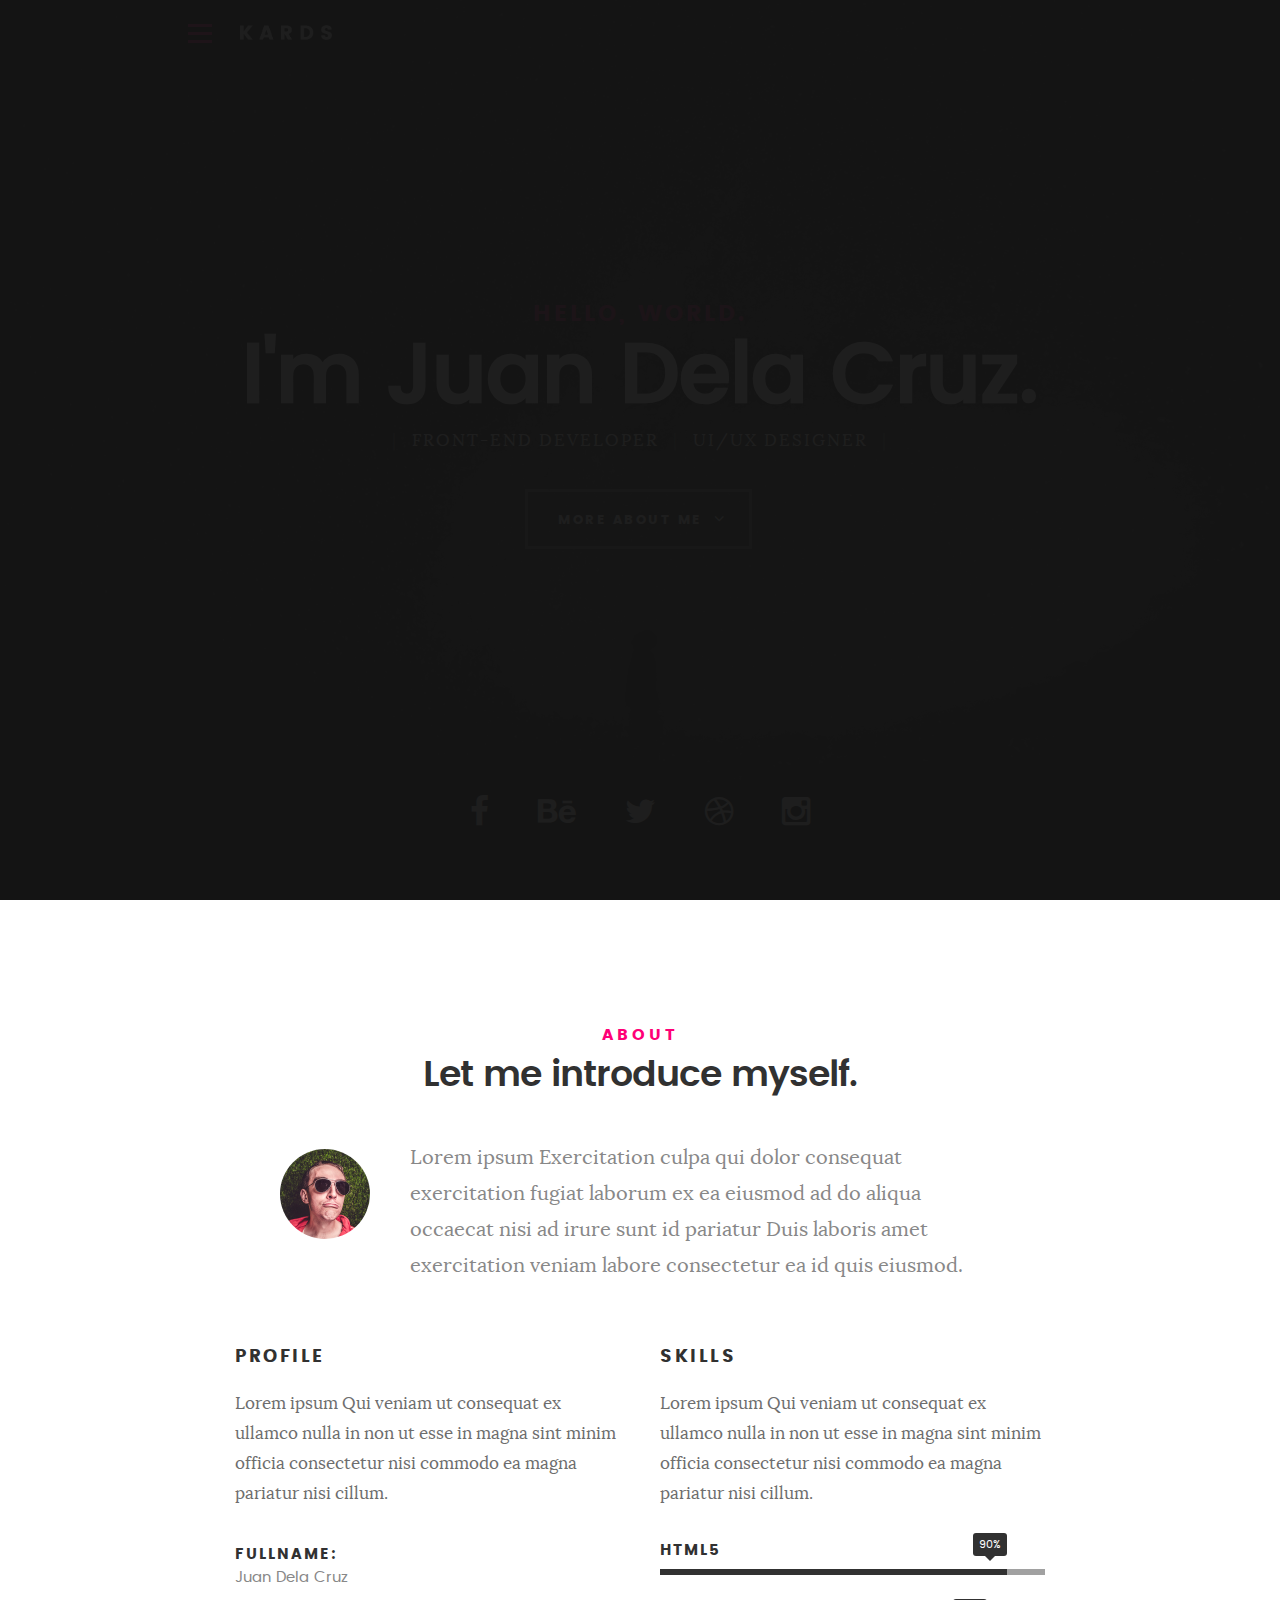
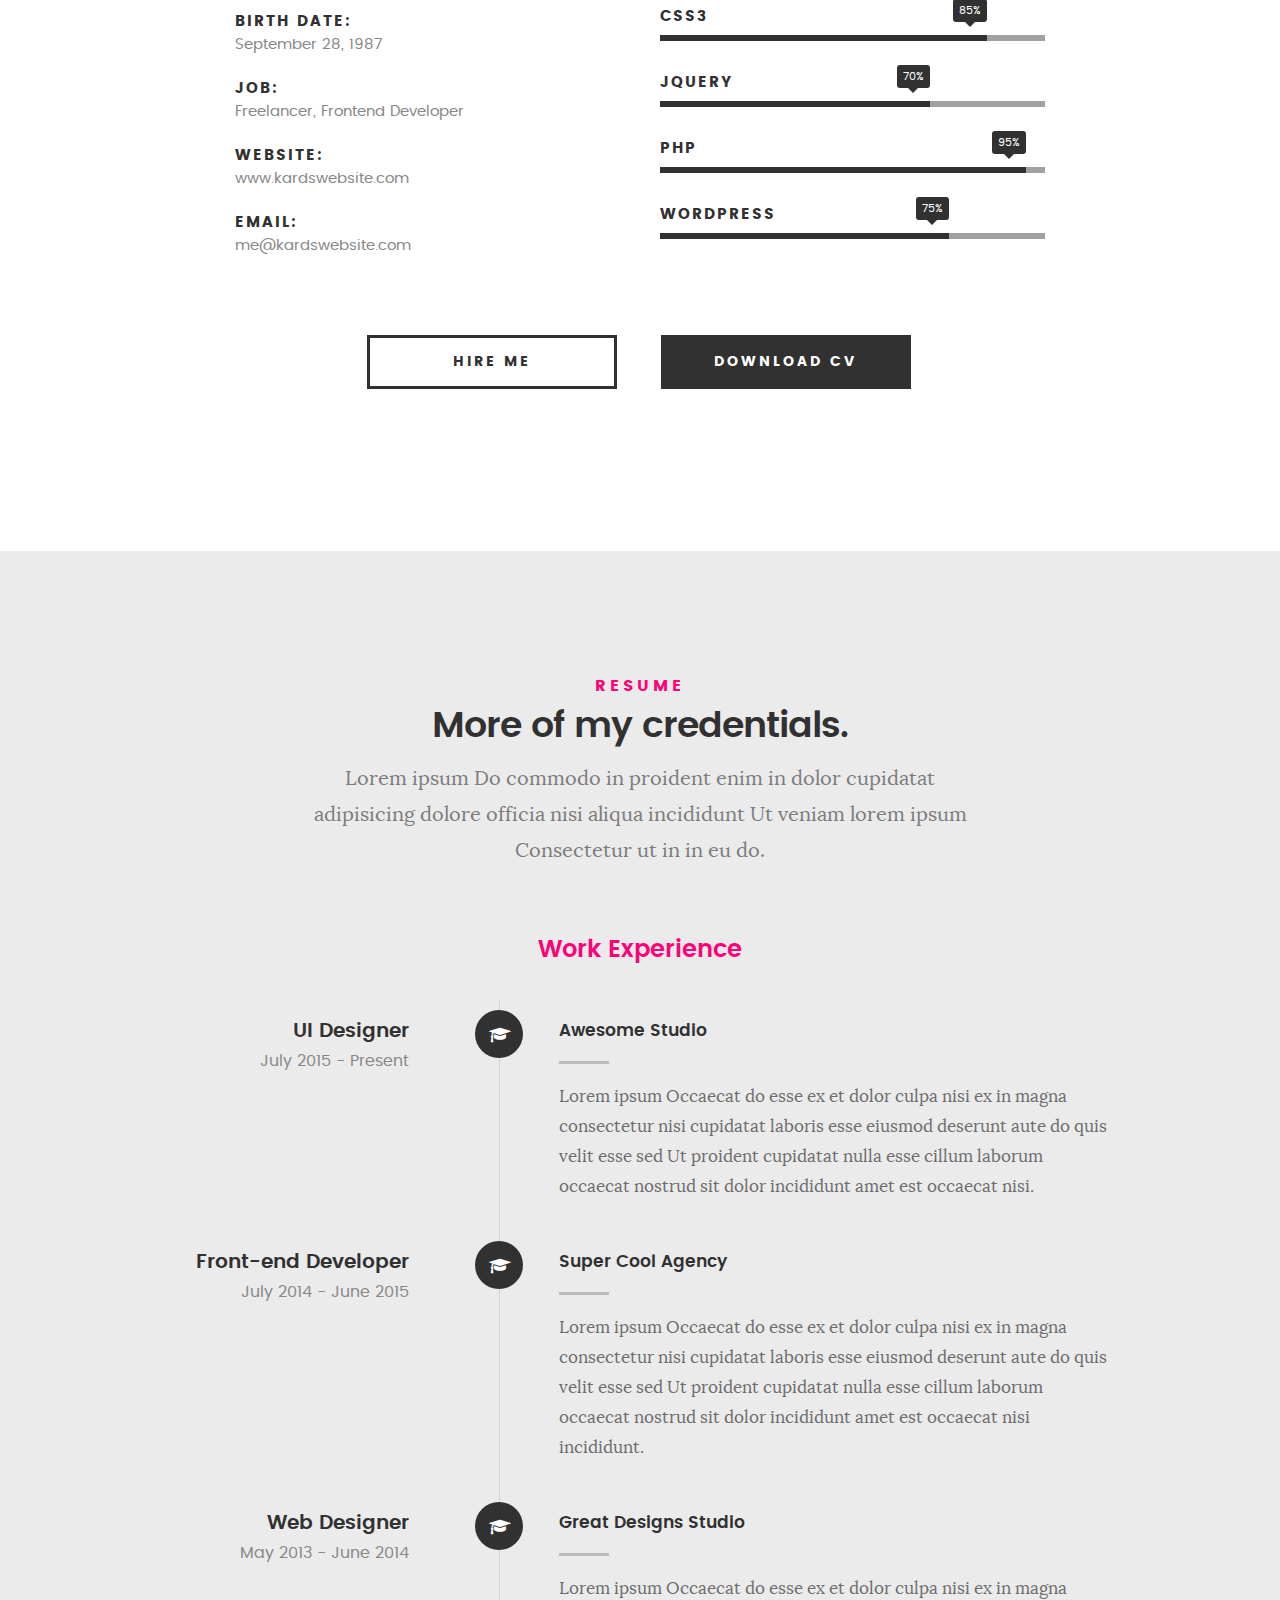
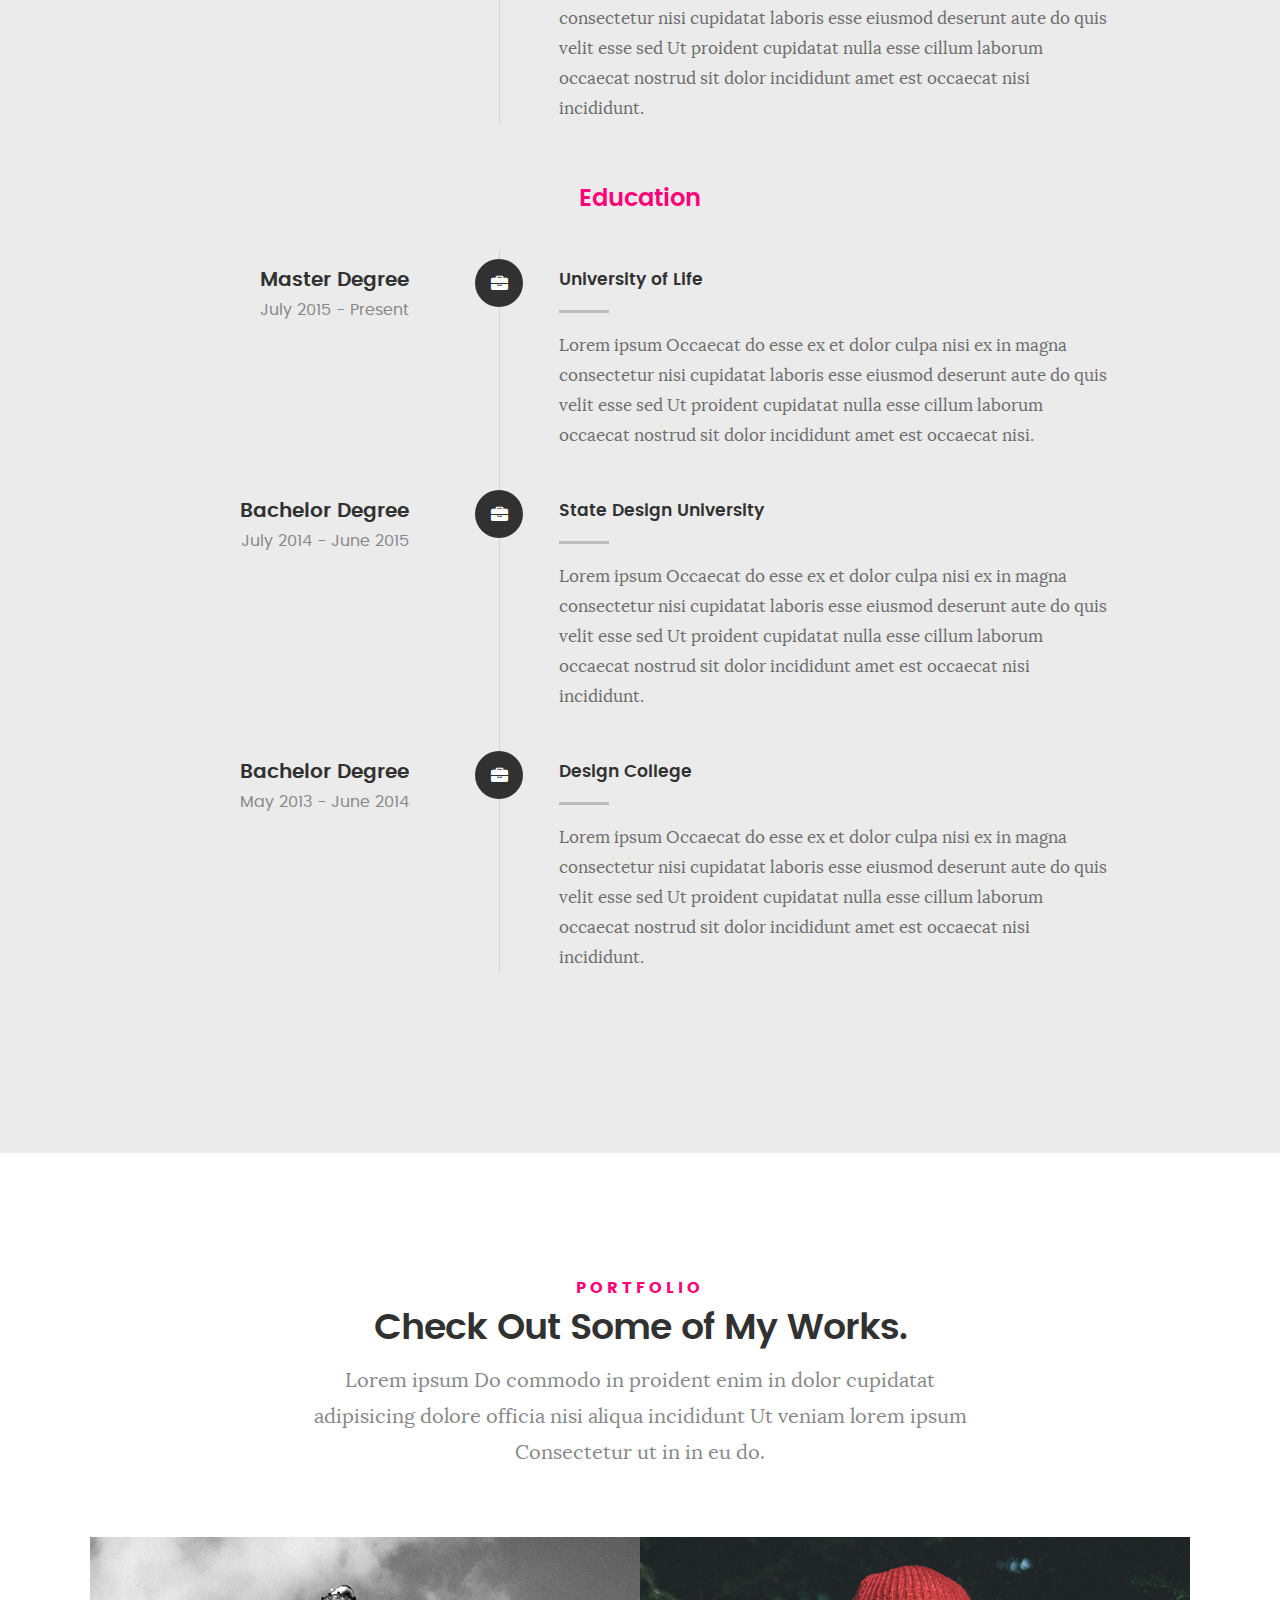
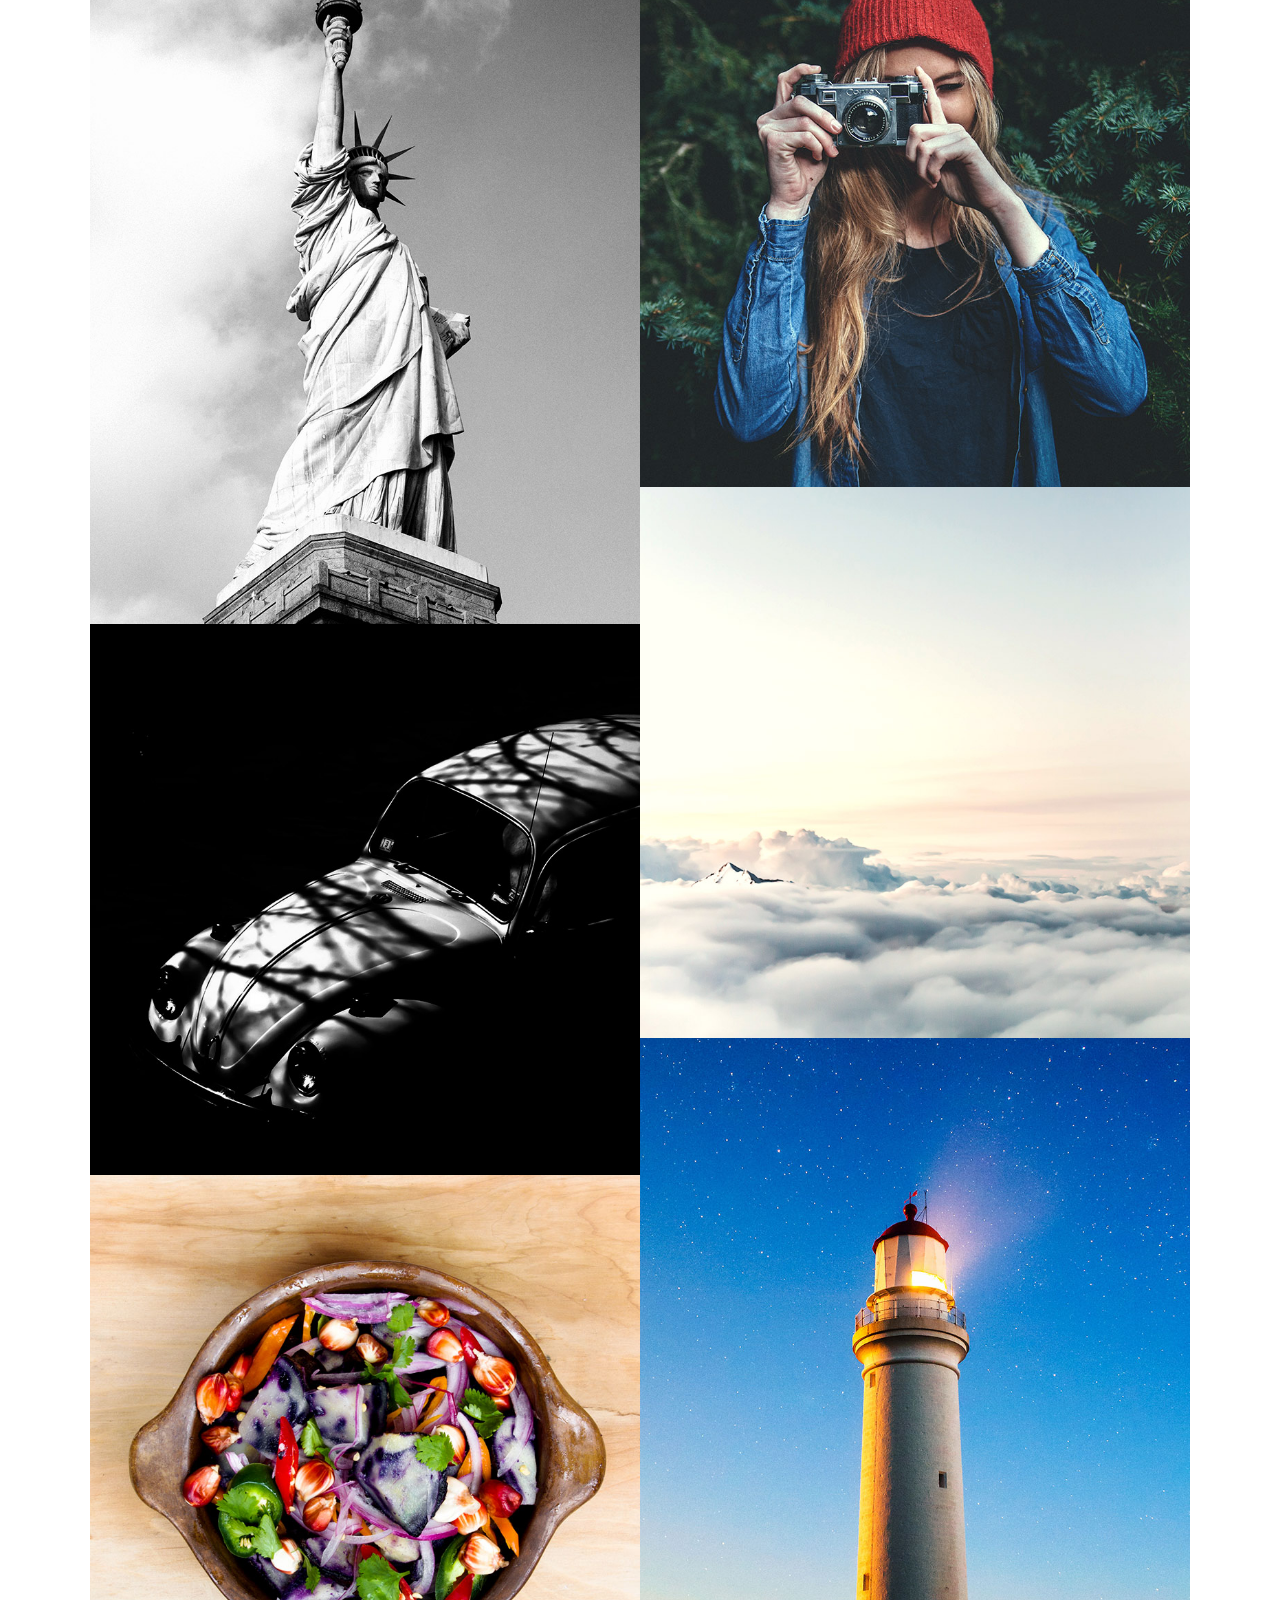
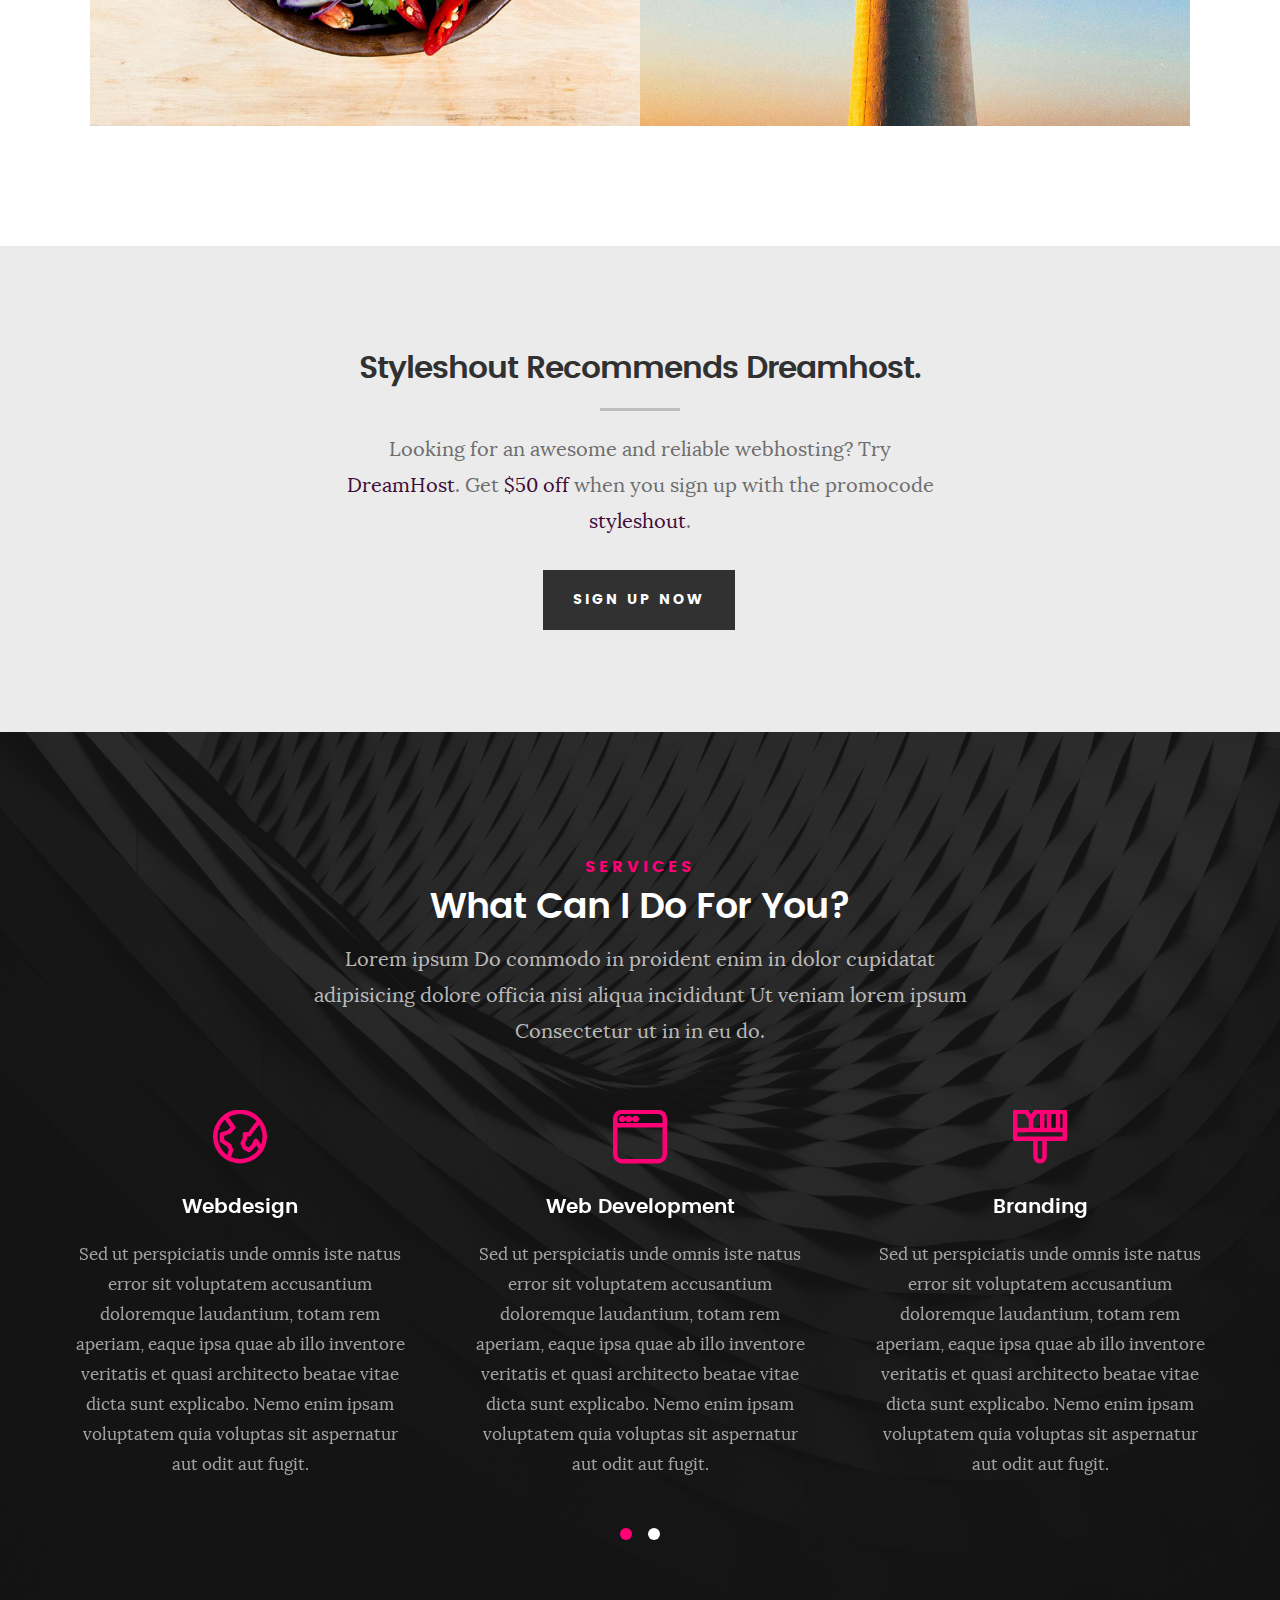
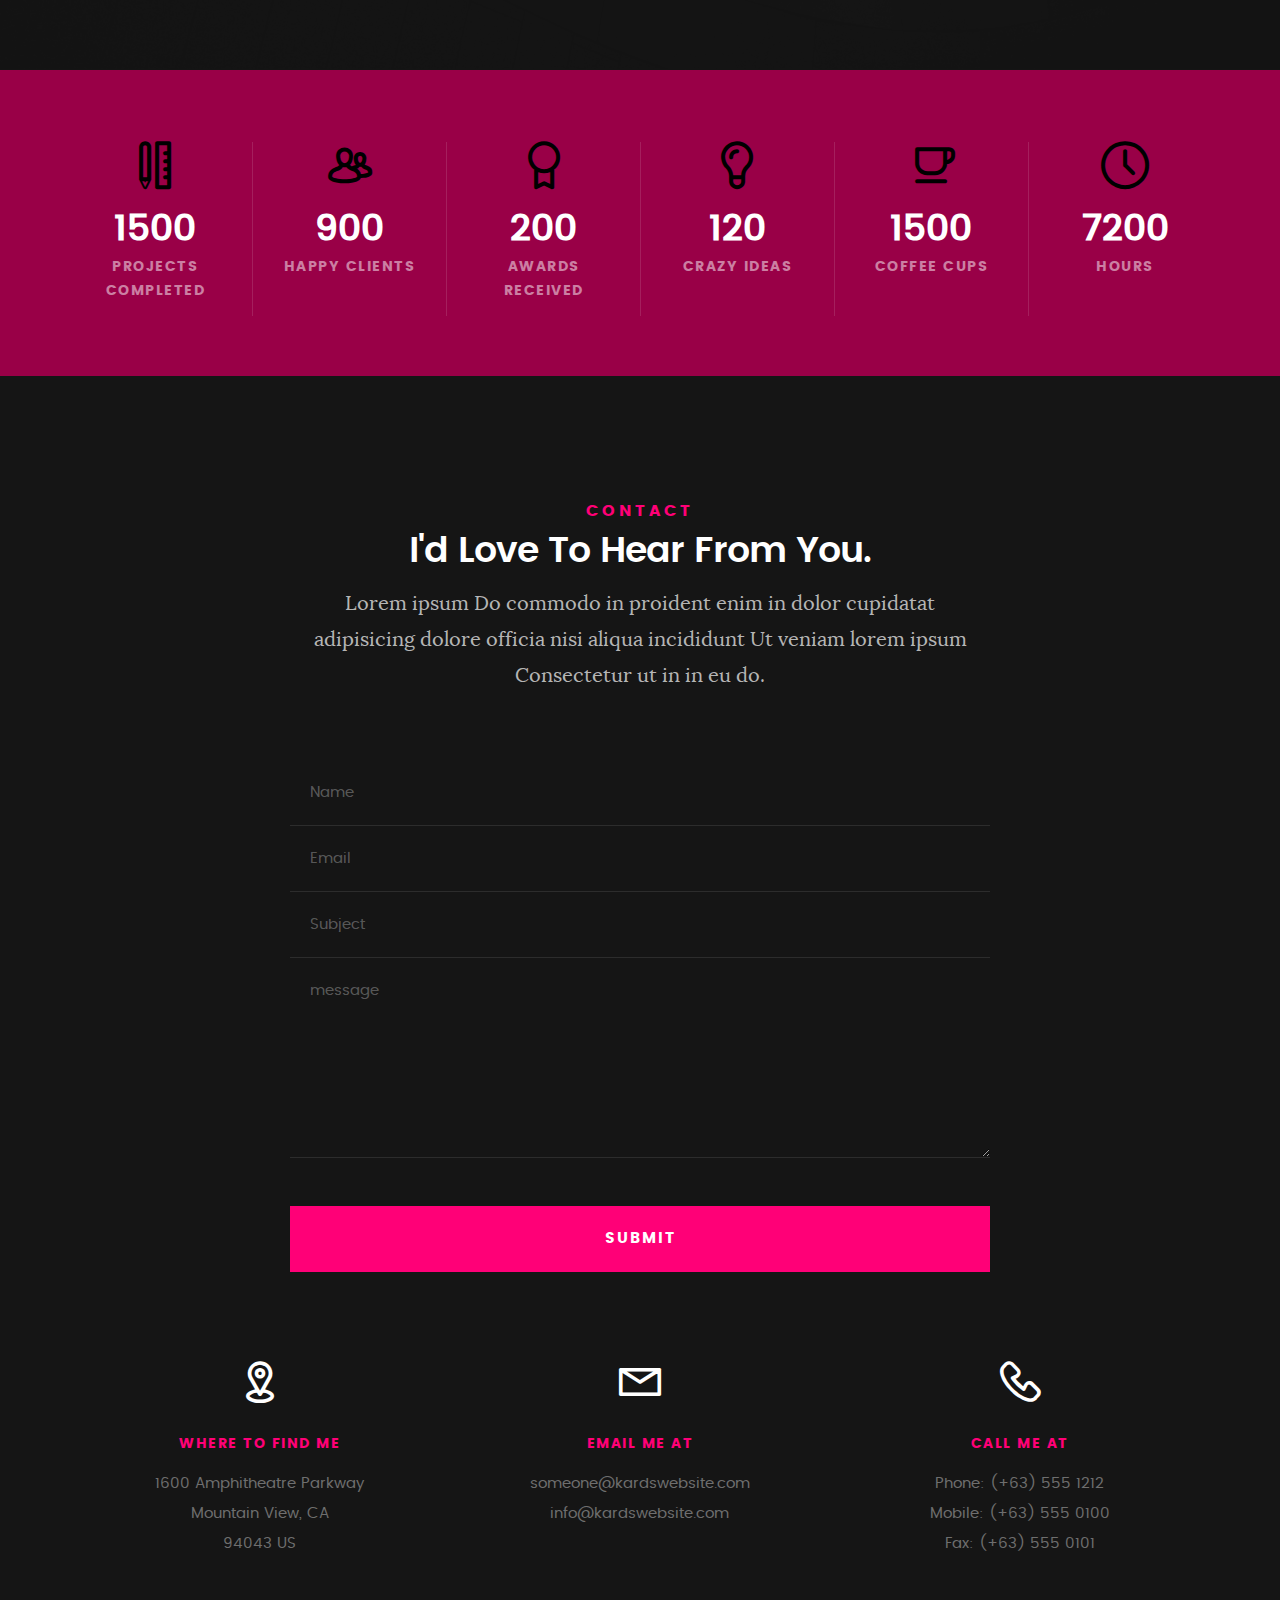
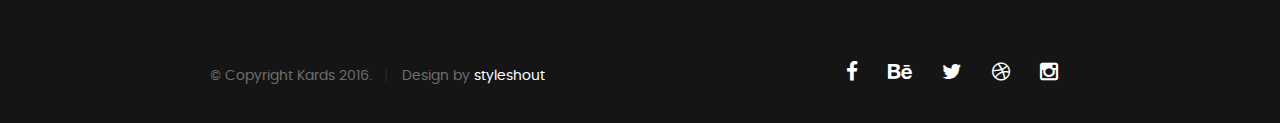
<file: gabrielsitumeang/index.html>
<!DOCTYPE html>
<!--[if IE 8 ]><html class="no-js oldie ie8" lang="en"> <![endif]-->
<!--[if IE 9 ]><html class="no-js oldie ie9" lang="en"> <![endif]-->
<!--[if (gte IE 9)|!(IE)]><!--><html class="no-js" lang="en"> <!--<![endif]-->
<head>

   <!--- basic page needs
   ================================================== -->
   <meta charset="utf-8">
	<title>Kards</title>
	<meta name="description" content="">  
	<meta name="author" content="">

   <!-- mobile specific metas
   ================================================== -->
	<meta name="viewport" content="width=device-width, initial-scale=1, maximum-scale=1">

 	<!-- CSS
   ================================================== -->
   <link rel="stylesheet" href="css/base.css">  
   <link rel="stylesheet" href="css/main.css">
   <link rel="stylesheet" href="css/vendor.css">     

   <!-- script
   ================================================== -->   
	<script src="js/modernizr.js"></script>
	<script src="js/pace.min.js"></script>

   <!-- favicons
	================================================== -->
	<link rel="icon" type="image/png" href="favicon.png">

</head>

<body id="top">

	<!-- header 
   ================================================== -->
   <header>   	
   	<div class="row">

   		<div class="top-bar">
   			<a class="menu-toggle" href="#"><span>Menu</span></a>

	   		<div class="logo">
		         <a href="index.html">KARDS</a>
		      </div>		      

		   	<nav id="main-nav-wrap">
					<ul class="main-navigation">
						<li class="current"><a class="smoothscroll"  href="#intro" title="">Home</a></li>
						<li><a class="smoothscroll"  href="#about" title="">About</a></li>
						<li><a class="smoothscroll"  href="#resume" title="">Resume</a></li>
						<li><a class="smoothscroll"  href="#portfolio" title="">Portfolio</a></li>
						<li><a class="smoothscroll"  href="#services" title="">Services</a></li>					
						<li><a class="smoothscroll"  href="#contact" title="">Contact</a></li>	
						<li><a href="styles.html" title="">Style Demo</a></li>				
					</ul>
				</nav>    		
   		</div> <!-- /top-bar --> 
   		
   	</div> <!-- /row --> 		
   </header> <!-- /header -->

	<!-- intro section
   ================================================== -->
   <section id="intro">   

   	<div class="intro-overlay"></div>	

   	<div class="intro-content">
   		<div class="row">

   			<div class="col-twelve">

	   			<h5>Hello, World.</h5>
	   			<h1>I'm Juan Dela Cruz.</h1>

	   			<p class="intro-position">
	   				<span>Front-end Developer</span>
	   				<span>UI/UX Designer</span> 
	   			</p>

	   			<a class="button stroke smoothscroll" href="#about" title="">More About Me</a>

	   		</div>  
   			
   		</div>   		 		
   	</div> <!-- /intro-content --> 

   	<ul class="intro-social">        
         <li><a href="#"><i class="fa fa-facebook"></i></a></li>
         <li><a href="#"><i class="fa fa-behance"></i></a></li>
         <li><a href="#"><i class="fa fa-twitter"></i></a></li>
         <li><a href="#"><i class="fa fa-dribbble"></i></a></li>
         <li><a href="#"><i class="fa fa-instagram"></i></a></li>
      </ul> <!-- /intro-social -->      	

   </section> <!-- /intro -->


   <!-- about section
   ================================================== -->
   <section id="about">  

   	<div class="row section-intro">
   		<div class="col-twelve">

   			<h5>About</h5>
   			<h1>Let me introduce myself.</h1>

   			<div class="intro-info">

   				<img src="images/profile-pic.jpg" alt="Profile Picture">

   				<p class="lead">Lorem ipsum Exercitation culpa qui dolor consequat exercitation fugiat laborum ex ea eiusmod ad do aliqua occaecat nisi ad irure sunt id pariatur Duis laboris amet exercitation veniam labore consectetur ea id quis eiusmod.</p>
   			</div>   			

   		</div>   		
   	</div> <!-- /section-intro -->

   	<div class="row about-content">

   		<div class="col-six tab-full">

   			<h3>Profile</h3>
   			<p>Lorem ipsum Qui veniam ut consequat ex ullamco nulla in non ut esse in magna sint minim officia consectetur nisi commodo ea magna pariatur nisi cillum.</p>

   			<ul class="info-list">
   				<li>
   					<strong>Fullname:</strong>
   					<span>Juan Dela Cruz</span>
   				</li>
   				<li>
   					<strong>Birth Date:</strong>
   					<span>September 28, 1987</span>
   				</li>
   				<li>
   					<strong>Job:</strong>
   					<span>Freelancer, Frontend Developer</span>
   				</li>
   				<li>
   					<strong>Website:</strong>
   					<span>www.kardswebsite.com</span>
   				</li>
   				<li>
   					<strong>Email:</strong>
   					<span>me@kardswebsite.com</span>
   				</li>

   			</ul> <!-- /info-list -->

   		</div>

   		<div class="col-six tab-full">

   			<h3>Skills</h3>
   			<p>Lorem ipsum Qui veniam ut consequat ex ullamco nulla in non ut esse in magna sint minim officia consectetur nisi commodo ea magna pariatur nisi cillum.</p>

				<ul class="skill-bars">
				   <li>
				   	<div class="progress percent90"><span>90%</span></div>
				   	<strong>HTML5</strong>
				   </li>
				   <li>
				   	<div class="progress percent85"><span>85%</span></div>
				   	<strong>CSS3</strong>
				   </li>
				   <li>
				   	<div class="progress percent70"><span>70%</span></div>
				   	<strong>JQuery</strong>
				   </li>
				   <li>
				   	<div class="progress percent95"><span>95%</span></div>
				   	<strong>PHP</strong>
				   </li>
				   <li>

				   	<div class="progress percent75"><span>75%</span></div>
				   	<strong>Wordpress</strong>
				   </li>
      
				</ul> <!-- /skill-bars -->		

   		</div>

   	</div>

   	<div class="row button-section">
   		<div class="col-twelve">
   			<a href="#contact" title="Hire Me" class="button stroke smoothscroll">Hire Me</a>
   			<a href="#" title="Download CV" class="button button-primary">Download CV</a>
   		</div>   		
   	</div>

   </section> <!-- /process-->    


   <!-- resume Section
   ================================================== -->
	<section id="resume" class="grey-section">

		<div class="row section-intro">
   		<div class="col-twelve">

   			<h5>Resume</h5>
   			<h1>More of my credentials.</h1>

   			<p class="lead">Lorem ipsum Do commodo in proident enim in dolor cupidatat adipisicing dolore officia nisi aliqua incididunt Ut veniam lorem ipsum Consectetur ut in in eu do.</p>

   		</div>   		
   	</div> <!-- /section-intro--> 

   	<div class="row resume-timeline">

   		<div class="col-twelve resume-header">

   			<h2>Work Experience</h2>

   		</div> <!-- /resume-header -->

   		<div class="col-twelve">

   			<div class="timeline-wrap">

   				<div class="timeline-block">

	   				<div class="timeline-ico">
	   					<i class="fa fa-graduation-cap"></i>
	   				</div>

	   				<div class="timeline-header">
	   					<h3>UI Designer</h3>
	   					<p>July 2015 - Present</p>
	   				</div>

	   				<div class="timeline-content">
	   					<h4>Awesome Studio</h4>
	   					<p>Lorem ipsum Occaecat do esse ex et dolor culpa nisi ex in magna consectetur nisi cupidatat laboris esse eiusmod deserunt aute do quis velit esse sed Ut proident cupidatat nulla esse cillum laborum occaecat nostrud sit dolor incididunt amet est occaecat nisi.</p>
	   				</div>

	   			</div> <!-- /timeline-block -->

	   			<div class="timeline-block">

	   				<div class="timeline-ico">
	   					<i class="fa fa-graduation-cap"></i>
	   				</div>

	   				<div class="timeline-header">
	   					<h3>Front-end Developer</h3>
	   					<p>July 2014 - June 2015</p>
	   				</div>

	   				<div class="timeline-content">
	   					<h4>Super Cool Agency</h4>
	   					<p>Lorem ipsum Occaecat do esse ex et dolor culpa nisi ex in magna consectetur nisi cupidatat laboris esse eiusmod deserunt aute do quis velit esse sed Ut proident cupidatat nulla esse cillum laborum occaecat nostrud sit dolor incididunt amet est occaecat nisi incididunt.</p>
	   				</div>

	   			</div> <!-- /timeline-block -->

	   			<div class="timeline-block">

	   				<div class="timeline-ico">
	   					<i class="fa fa-graduation-cap"></i>
	   				</div>

	   				<div class="timeline-header">
	   					<h3>Web Designer</h3>
	   					<p>May 2013 - June 2014</p>
	   				</div>

	   				<div class="timeline-content">
	   					<h4>Great Designs Studio</h4>
	   					<p>Lorem ipsum Occaecat do esse ex et dolor culpa nisi ex in magna consectetur nisi cupidatat laboris esse eiusmod deserunt aute do quis velit esse sed Ut proident cupidatat nulla esse cillum laborum occaecat nostrud sit dolor incididunt amet est occaecat nisi incididunt.</p>
	   				</div>

	   			</div> <!-- /timeline-block -->

   			</div> <!-- /timeline-wrap -->   			

   		</div> <!-- /col-twelve -->
   		
   	</div> <!-- /resume-timeline -->
   	
   	<div class="row resume-timeline">

   		<div class="col-twelve resume-header">

   			<h2>Education</h2>

   		</div> <!-- /resume-header -->

   		<div class="col-twelve">

   			<div class="timeline-wrap">

   				<div class="timeline-block">

	   				<div class="timeline-ico">
	   					<i class="fa fa-briefcase"></i>
	   				</div>

	   				<div class="timeline-header">
	   					<h3>Master Degree</h3>
	   					<p>July 2015 - Present</p>
	   				</div>

	   				<div class="timeline-content">
	   					<h4>University of Life</h4>
	   					<p>Lorem ipsum Occaecat do esse ex et dolor culpa nisi ex in magna consectetur nisi cupidatat laboris esse eiusmod deserunt aute do quis velit esse sed Ut proident cupidatat nulla esse cillum laborum occaecat nostrud sit dolor incididunt amet est occaecat nisi.</p>
	   				</div>

	   			</div> <!-- /timeline-block -->

	   			<div class="timeline-block">

	   				<div class="timeline-ico">
	   					<i class="fa fa-briefcase"></i>
	   				</div>

	   				<div class="timeline-header">
	   					<h3>Bachelor Degree</h3>
	   					<p>July 2014 - June 2015</p>
	   				</div>

	   				<div class="timeline-content">
	   					<h4>State Design University</h4>
	   					<p>Lorem ipsum Occaecat do esse ex et dolor culpa nisi ex in magna consectetur nisi cupidatat laboris esse eiusmod deserunt aute do quis velit esse sed Ut proident cupidatat nulla esse cillum laborum occaecat nostrud sit dolor incididunt amet est occaecat nisi incididunt.</p>
	   				</div>

	   			</div> <!-- /timeline-block -->

	   			<div class="timeline-block">

	   				<div class="timeline-ico">
	   					<i class="fa fa-briefcase"></i>
	   				</div>

	   				<div class="timeline-header">
	   					<h3>Bachelor Degree</h3>
	   					<p>May 2013 - June 2014</p>
	   				</div>

	   				<div class="timeline-content">
	   					<h4>Design College</h4>
	   					<p>Lorem ipsum Occaecat do esse ex et dolor culpa nisi ex in magna consectetur nisi cupidatat laboris esse eiusmod deserunt aute do quis velit esse sed Ut proident cupidatat nulla esse cillum laborum occaecat nostrud sit dolor incididunt amet est occaecat nisi incididunt.</p>
	   				</div>

	   			</div> <!-- /timeline-block -->

   			</div> <!-- /timeline-wrap -->   			

   		</div> <!-- /col-twelve -->
   		
   	</div> <!-- /resume-timeline -->
		
	</section> <!-- /features -->


	<!-- Portfolio Section
   ================================================== -->
	<section id="portfolio">

		<div class="row section-intro">
   		<div class="col-twelve">

   			<h5>Portfolio</h5>
   			<h1>Check Out Some of My Works.</h1>

   			<p class="lead">Lorem ipsum Do commodo in proident enim in dolor cupidatat adipisicing dolore officia nisi aliqua incididunt Ut veniam lorem ipsum Consectetur ut in in eu do.</p>

   		</div>   		
   	</div> <!-- /section-intro--> 

   	<div class="row portfolio-content">

   		<div class="col-twelve">

   			<!-- portfolio-wrapper -->
	         <div id="folio-wrapper" class="block-1-2 block-mob-full stack">

	         	<div class="bgrid folio-item">
	               <div class="item-wrap">
	               	<img src="images/portfolio/liberty.jpg" alt="Liberty">
	                  <a href="#modal-01" class="overlay">	                  	           
	                     <div class="folio-item-table">
	                     	<div class="folio-item-cell">
		     					       <h3 class="folio-title">Liberty</h3>	     					    
		     					    	 <span class="folio-types">
		     					       	  Graphic Design
		     					       </span>
		     					   </div>	                      	
	                     </div>                    
	                  </a>
	               </div>	               
	        		</div> <!-- /folio-item -->

	        		<div class="bgrid folio-item">
	               <div class="item-wrap">
	               	<img src="images/portfolio/shutterbug.jpg" alt="Shutterbug">
	               	<a href="#modal-02" class="overlay">              		                  
	                     <div class="folio-item-table">
	                     	<div class="folio-item-cell">
	                     		<h3 class="folio-title">Shutterbug</h3>	     					    
		     					    	<span class="folio-types">
		     					       	  Web Design
		     					      </span>		     		
		     					   </div> 	                      	
	                     </div>                    
	                  </a>
	               </div>
	        		</div> <!-- /folio-item -->

	            <div class="bgrid folio-item">
	               <div class="item-wrap">
	               	<img src="images/portfolio/clouds.jpg"alt="Clouds">
	                  <a href="#modal-03" class="overlay">             		                  
	                     <div class="folio-item-table">
	                     	<div class="folio-item-cell">
	                     		<h3 class="folio-title">Clouds</h3>	     					    
		     					    	<span class="folio-types">
		     					       	  Web Design
		     					      </span>		     		
		     					   </div> 	                      	
	                     </div>                    
	                  </a>
	               </div>
	        		</div> <!-- /folio-item -->

	            <div class="bgrid folio-item">
	               <div class="item-wrap">
	               	<img src="images/portfolio/beetle.jpg" alt="Beetle">
	                  <a href="#modal-04" class="overlay">                  	                 
	                     <div class="folio-item-table">
	                     	<div class="folio-item-cell">
	                     		<h3 class="folio-title">Beetle</h3>	     					    
		     					    	<span class="folio-types">
		     					       	  Branding
		     					      </span>		     		
		     					   </div>  	                      	
	                     </div>                    
	                  </a>
	               </div>
	        		</div> <!-- /folio-item -->     

	        		<div class="bgrid folio-item">
	               <div class="item-wrap">
	               	<img src="images/portfolio/lighthouse.jpg" alt="Lighthouse">
	                  <a href="#modal-05" class="overlay">             		                  
	                     <div class="folio-item-table">
	                     	<div class="folio-item-cell">
	                     		<h3 class="folio-title">Lighthouse</h3>	     					    
		     					    	<span class="folio-types">
		     					       	  Web Development
		     					      </span>		     		
		     					   </div> 	                      	
	                     </div>                    
	                  </a>
	               </div>
	        		</div> <!-- /folio-item -->

	            <div class="bgrid folio-item">
	               <div class="item-wrap">
	               	<img src="images/portfolio/salad.jpg" alt="Salad">
	                  <a href="#modal-06" class="overlay">
	                     <div class="folio-item-table">
	                     	<div class="folio-item-cell">
	                     		<h3 class="folio-title">Salad</h3>	     					    
		     					    	<span class="folio-types">
		     					       	  Branding
		     					      </span>		     		
		     					   </div>	                      	
	                     </div>                    
	                  </a>
	               </div>
	        		</div> <!-- /folio-item -->   

	            <!-- modal popups - begin
	            ============================================================= -->
	            <div id="modal-01" class="popup-modal slider mfp-hide">	

				     	<div class="media">
				     		<img src="images/portfolio/modals/m-liberty.jpg" alt="" />
				     	</div>      	

					   <div class="description-box">
					      <h4>Liberty</h4>		      
					      <p>Proin gravida nibh vel velit auctor aliquet. Aenean sollicitudin, lorem quis bibendum auctor, nisi elit consequat ipsum, nec sagittis sem nibh id elit.</p>

					      <div class="categories">Web Development</div>			               
					   </div>

			         <div class="link-box">
			            <a href="http://www.behance.net">Details</a>
					      <a href="#" class="popup-modal-dismiss">Close</a>
			         </div>		      

				   </div> <!-- /modal-01 -->

				   <div id="modal-02" class="popup-modal slider mfp-hide">	

				     	<div class="media">
				     		<img src="images/portfolio/modals/m-shutterbug.jpg" alt="" />
				     	</div>      	

					   <div class="description-box">
					      <h4>Shutterbug</h4>		      
					      <p>Proin gravida nibh vel velit auctor aliquet. Aenean sollicitudin, lorem quis bibendum auctor, nisi elit consequat ipsum, nec sagittis sem nibh id elit.</p>

					      <div class="categories">Web Design</div>			               
					   </div>

			         <div class="link-box">
			            <a href="http://www.behance.net">Details</a>
					      <a href="#" class="popup-modal-dismiss">Close</a>
			         </div>		      

				   </div> <!-- /modal-02 -->

				   <div id="modal-03" class="popup-modal slider mfp-hide">	

				     	<div class="media">
				     		<img src="images/portfolio/modals/m-clouds.jpg" alt="" />
				     	</div>      	

					   <div class="description-box">
					      <h4>Clouds</h4>		      
					      <p>Proin gravida nibh vel velit auctor aliquet. Aenean sollicitudin, lorem quis bibendum auctor, nisi elit consequat ipsum, nec sagittis sem nibh id elit.</p>

					      <div class="categories">Web Design</div>			               
					   </div>

			         <div class="link-box">
			            <a href="http://www.behance.net">Details</a>
					      <a href="#" class="popup-modal-dismiss">Close</a>
			         </div>		      

				   </div> <!-- /modal-03 -->

				   <div id="modal-04" class="popup-modal slider mfp-hide">	

				     	<div class="media">
				     		<img src="images/portfolio/modals/m-beetle.jpg" alt="" />
				     	</div>      	

					   <div class="description-box">
					      <h4>Beetle</h4>		      
					      <p>Proin gravida nibh vel velit auctor aliquet. Aenean sollicitudin, lorem quis bibendum auctor, nisi elit consequat ipsum, nec sagittis sem nibh id elit.</p>

					      <div class="categories">Branding</div>			               
					   </div>

			         <div class="link-box">
			            <a href="http://www.behance.net">Details</a>
					      <a href="#" class="popup-modal-dismiss">Close</a>
			         </div>		      

				   </div> <!-- /modal-04 -->

				   <div id="modal-05" class="popup-modal slider mfp-hide">	

				     	<div class="media">
				     		<img src="images/portfolio/modals/m-lighthouse.jpg" alt="" />
				     	</div>      	

					   <div class="description-box">
					      <h4>Lighthouse</h4>		      
					      <p>Proin gravida nibh vel velit auctor aliquet. Aenean sollicitudin, lorem quis bibendum auctor, nisi elit consequat ipsum, nec sagittis sem nibh id elit.</p>

					      <div class="categories">Web Development</div>			               
					   </div>

			         <div class="link-box">
			            <a href="http://www.behance.net">Details</a>
					      <a href="#" class="popup-modal-dismiss">Close</a>
			         </div>		      

				   </div> <!-- /modal-05 -->

				   <div id="modal-06" class="popup-modal slider mfp-hide">	

				     	<div class="media">
				     		<img src="images/portfolio/modals/m-salad.jpg" alt="" />
				     	</div>      	

					   <div class="description-box">
					      <h4>Salad</h4>		      
					      <p>Proin gravida nibh vel velit auctor aliquet. Aenean sollicitudin, lorem quis bibendum auctor, nisi elit consequat ipsum, nec sagittis sem nibh id elit.</p>

					      <div class="categories">Branding</div>			               
					   </div>

			         <div class="link-box">
			            <a href="http://www.behance.net">Details</a>
					      <a href="#" class="popup-modal-dismiss">Close</a>
			         </div>		      

				   </div> <!-- /modal-06 -->


				   <!-- modal popups - end
	            ============================================================= -->

	         </div> <!-- /portfolio-wrapper --> 

   		</div>  <!-- /twelve -->   

   	</div> <!-- /portfolio-content --> 
		
	</section> <!-- /portfolio --> 


	<!-- CTA Section
   ================================================== -->
	<section id="cta" class="grey-section">

   	<div class="row cta-content">

   		<div class="col-twelve section-ads">  

	     		<h2 class="h01"><a href="http://www.dreamhost.com/r.cgi?287326|STYLESHOUT">Styleshout Recommends Dreamhost.</a></h2>

		      <p class="lead">
		      Looking for an awesome and reliable webhosting? Try <a href="http://www.dreamhost.com/r.cgi?287326|STYLESHOUT"><span>DreamHost</span></a>.
				Get <span>$50 off</span> when you sign up with the promocode <span>styleshout</span>. 
				<!-- Simply type	the promocode in the box labeled “Promo Code” when placing your order. -->	
				</p>

				<div class="action">
			      <a class="button button-primary large" href="http://www.dreamhost.com/r.cgi?287326|STYLESHOUT">Sign Up Now</a>
		      </div>		     	

   		</div>

   	</div> <!-- /cta-content -->

   </section> <!-- /cta --> 

	
	<!-- services Section
   ================================================== -->
	<section id="services">

		<div class="overlay"></div>

		<div class="row section-intro">
   		<div class="col-twelve">

   			<h5>Services</h5>
   			<h1>What Can I Do For You?</h1>

   			<p class="lead">Lorem ipsum Do commodo in proident enim in dolor cupidatat adipisicing dolore officia nisi aliqua incididunt Ut veniam lorem ipsum Consectetur ut in in eu do.</p>

   		</div>   		
   	</div> <!-- /section-intro -->

   	<div class="row services-content">

   		<div id="owl-slider" class="owl-carousel services-list">

	      	<div class="service">	

	      		<span class="icon"><i class="icon-earth"></i></span>            

	            <div class="service-content">	

	            	 <h3>Webdesign</h3>

		            <p class="desc">Sed ut perspiciatis unde omnis iste natus error sit voluptatem accusantium doloremque laudantium, totam rem aperiam, eaque ipsa quae ab illo inventore veritatis et quasi architecto beatae vitae dicta sunt explicabo. Nemo enim ipsam voluptatem quia voluptas sit aspernatur aut odit aut fugit.
	         		</p>
	         		
	         	</div> 	         	 

				</div> <!-- /service -->

				<div class="service">	

					<span class="icon"><i class="icon-window"></i></span>                          

	            <div class="service-content">	

	            	<h3>Web Development</h3>  

		            <p class="desc">Sed ut perspiciatis unde omnis iste natus error sit voluptatem accusantium doloremque laudantium, totam rem aperiam, eaque ipsa quae ab illo inventore veritatis et quasi architecto beatae vitae dicta sunt explicabo. Nemo enim ipsam voluptatem quia voluptas sit aspernatur aut odit aut fugit.
	         		</p>

	            </div>	                          

			   </div> <!-- /service -->

			   <div class="service">

			   	<span class="icon"><i class="icon-paint-brush"></i></span>		            

	            <div class="service-content">

	            	<h3>Branding</h3>

		            <p class="desc">Sed ut perspiciatis unde omnis iste natus error sit voluptatem accusantium doloremque laudantium, totam rem aperiam, eaque ipsa quae ab illo inventore veritatis et quasi architecto beatae vitae dicta sunt explicabo. Nemo enim ipsam voluptatem quia voluptas sit aspernatur aut odit aut fugit.
	        			</p> 

	            </div> 	            	               

			   </div> <!-- /service -->

				<div class="service">

					<span class="icon"><i class="icon-toggles"></i></span>	              

	            <div class="service-content">

	            	<h3>UI/UX Design</h3>

		            <p class="desc">Sed ut perspiciatis unde omnis iste natus error sit voluptatem accusantium doloremque laudantium, totam rem aperiam, eaque ipsa quae ab illo inventore veritatis et quasi architecto beatae vitae dicta sunt explicabo. Nemo enim ipsam voluptatem quia voluptas sit aspernatur aut odit aut fugit.
	         		</p> 
	         		
	            </div>                

				</div> <!-- /service -->

			   <div class="service">

			   	<span class="icon"><i class="icon-image"></i></span>	            

	            <div class="service-content">

	            	<h3>Graphics Design</h3>

		            <p class="desc">Sed ut perspiciatis unde omnis iste natus error sit voluptatem accusantium doloremque laudantium, totam rem aperiam, eaque ipsa quae ab illo inventore veritatis et quasi architecto beatae vitae dicta sunt explicabo. Nemo enim ipsam voluptatem quia voluptas sit aspernatur aut odit aut fugit.
	        			</p> 

	            </div>	               

			   </div> <!-- /service -->

			   <div class="service">

			   	<span class="icon"><i class="icon-chat"></i></span>	   	           

	            <div class="service-content">

	            	 <h3>Consultancy</h3>

		            <p class="desc">Sed ut perspiciatis unde omnis iste natus error sit voluptatem accusantium doloremque laudantium, totam rem aperiam, eaque ipsa quae ab illo inventore veritatis et quasi architecto beatae vitae dicta sunt explicabo. Nemo enim ipsam voluptatem quia voluptas sit aspernatur aut odit aut fugit.
	        			</p> 
	        			
	            </div>	               

			   </div> <!-- /service -->

	      </div> <!-- /services-list -->
   		
   	</div> <!-- /services-content -->
		
	</section> <!-- /services -->	


	<!-- stats Section
   ================================================== -->
	<section id="stats" class="count-up">

		<div class="row">
			<div class="col-twelve">

				<div class="block-1-6 block-s-1-3 block-tab-1-2 block-mob-full stats-list">

					<div class="bgrid stat">

						<div class="icon-part">
							<i class="icon-pencil-ruler"></i>
						</div>

						<h3 class="stat-count">
							1500
						</h3>

						<h5 class="stat-title">
							Projects Completed
						</h5>

					</div> <!-- /stat -->					

					<div class="bgrid stat">

						<div class="icon-part">
							<i class="icon-users"></i>
						</div>

						<h3 class="stat-count">
							900
						</h3>

						<h5 class="stat-title">
							Happy Clients
						</h5>

					</div> <!-- /stat -->

					<div class="bgrid stat">

						<div class="icon-part">
							<i class="icon-badge"></i>
						</div>

						<h3 class="stat-count">
							200
						</h3>

						<h5 class="stat-title">
							Awards Received
						</h5>

					</div> <!-- /stat -->									

					<div class="bgrid stat">

						<div class="icon-part">
							<i class="icon-light-bulb"></i>
						</div>

						<h3 class="stat-count">
							120
						</h3>

						<h5 class="stat-title">
							Crazy Ideas
						</h5>

					</div> <!-- /stat -->

					<div class="bgrid stat">

						<div class="icon-part">
							<i class="icon-cup"></i>
						</div>

						<h3 class="stat-count">
							1500
						</h3>

						<h5 class="stat-title">
							Coffee Cups
						</h5>

					</div> <!-- /stat -->

					<div class="bgrid stat">

						<div class="icon-part">
							<i class="icon-clock"></i>
						</div>

						<h3 class="stat-count">
							7200
						</h3>

						<h5 class="stat-title">
							Hours
						</h5>

					</div> <!-- /stat -->

				</div> <!-- /stats-list -->

			</div> <!-- /twelve -->
		</div> <!-- /row -->

	</section> <!-- /stats -->

	
   <!-- contact
   ================================================== -->
	<section id="contact">

		<div class="row section-intro">
   		<div class="col-twelve">

   			<h5>Contact</h5>
   			<h1>I'd Love To Hear From You.</h1>

   			<p class="lead">Lorem ipsum Do commodo in proident enim in dolor cupidatat adipisicing dolore officia nisi aliqua incididunt Ut veniam lorem ipsum Consectetur ut in in eu do.</p>

   		</div> 
   	</div> <!-- /section-intro -->

   	<div class="row contact-form">

   		<div class="col-twelve">

            <!-- form -->
            <form name="contactForm" id="contactForm" method="post" action="">
      			<fieldset>

                  <div class="form-field">
 						   <input name="contactName" type="text" id="contactName" placeholder="Name" value="" minlength="2" required="">
                  </div>
                  <div class="form-field">
	      			   <input name="contactEmail" type="email" id="contactEmail" placeholder="Email" value="" required="">
	               </div>
                  <div class="form-field">
	     				   <input name="contactSubject" type="text" id="contactSubject" placeholder="Subject" value="">
	               </div>                       
                  <div class="form-field">
	                 	<textarea name="contactMessage" id="contactMessage" placeholder="message" rows="10" cols="50" required=""></textarea>
	               </div>                      
                 <div class="form-field">
                     <button class="submitform">Submit</button>
                     <div id="submit-loader">
                        <div class="text-loader">Sending...</div>                             
       				      <div class="s-loader">
								  	<div class="bounce1"></div>
								  	<div class="bounce2"></div>
								  	<div class="bounce3"></div>
								</div>
							</div>
                  </div>

      			</fieldset>
      		</form> <!-- Form End -->

            <!-- contact-warning -->
            <div id="message-warning">            	
            </div>            
            <!-- contact-success -->
      		<div id="message-success">
               <i class="fa fa-check"></i>Your message was sent, thank you!<br>
      		</div>

         </div> <!-- /col-twelve -->
   		
   	</div> <!-- /contact-form -->

   	<div class="row contact-info">

   		<div class="col-four tab-full">

   			<div class="icon">
   				<i class="icon-pin"></i>
   			</div>

   			<h5>Where to find me</h5>

   			<p>
            1600 Amphitheatre Parkway<br>
            Mountain View, CA<br>
            94043 US
            </p>

   		</div>

   		<div class="col-four tab-full collapse">

   			<div class="icon">
   				<i class="icon-mail"></i>
   			</div>

   			<h5>Email Me At</h5>

   			<p>someone@kardswebsite.com<br>
			   	info@kardswebsite.com			     
			   </p>

   		</div>

   		<div class="col-four tab-full">

   			<div class="icon">
   				<i class="icon-phone"></i>
   			</div>

   			<h5>Call Me At</h5>

   			<p>Phone: (+63) 555 1212<br>
			   	Mobile: (+63) 555 0100<br>
			     	Fax: (+63) 555 0101
			   </p>

   		</div>
   		
   	</div> <!-- /contact-info -->
		
	</section> <!-- /contact -->


   <!-- footer
   ================================================== -->

   <footer>
     	<div class="row">

     		<div class="col-six tab-full pull-right social">

     			<ul class="footer-social">        
			      <li><a href="#"><i class="fa fa-facebook"></i></a></li>
			      <li><a href="#"><i class="fa fa-behance"></i></a></li>
			      <li><a href="#"><i class="fa fa-twitter"></i></a></li>
			      <li><a href="#"><i class="fa fa-dribbble"></i></a></li>
			      <li><a href="#"><i class="fa fa-instagram"></i></a></li>
			   </ul> 
	      		
	      </div>

      	<div class="col-six tab-full">
	      	<div class="copyright">
		        	<span>© Copyright Kards 2016.</span> 
		        	<span>Design by <a href="http://www.styleshout.com/">styleshout</a></span>	         	
		         </div>		                  
	      	</div>

	      	<div id="go-top">
		         <a class="smoothscroll" title="Back to Top" href="#top"><i class="fa fa-long-arrow-up"></i></a>
		      </div>

      	</div> <!-- /row -->     	
   </footer>  

   <div id="preloader"> 
    	<div id="loader"></div>
   </div> 

   <!-- Java Script
   ================================================== --> 
   <script src="js/jquery-2.1.3.min.js"></script>
   <script src="js/plugins.js"></script>
   <script src="js/main.js"></script>

</body>

</html>
</file>
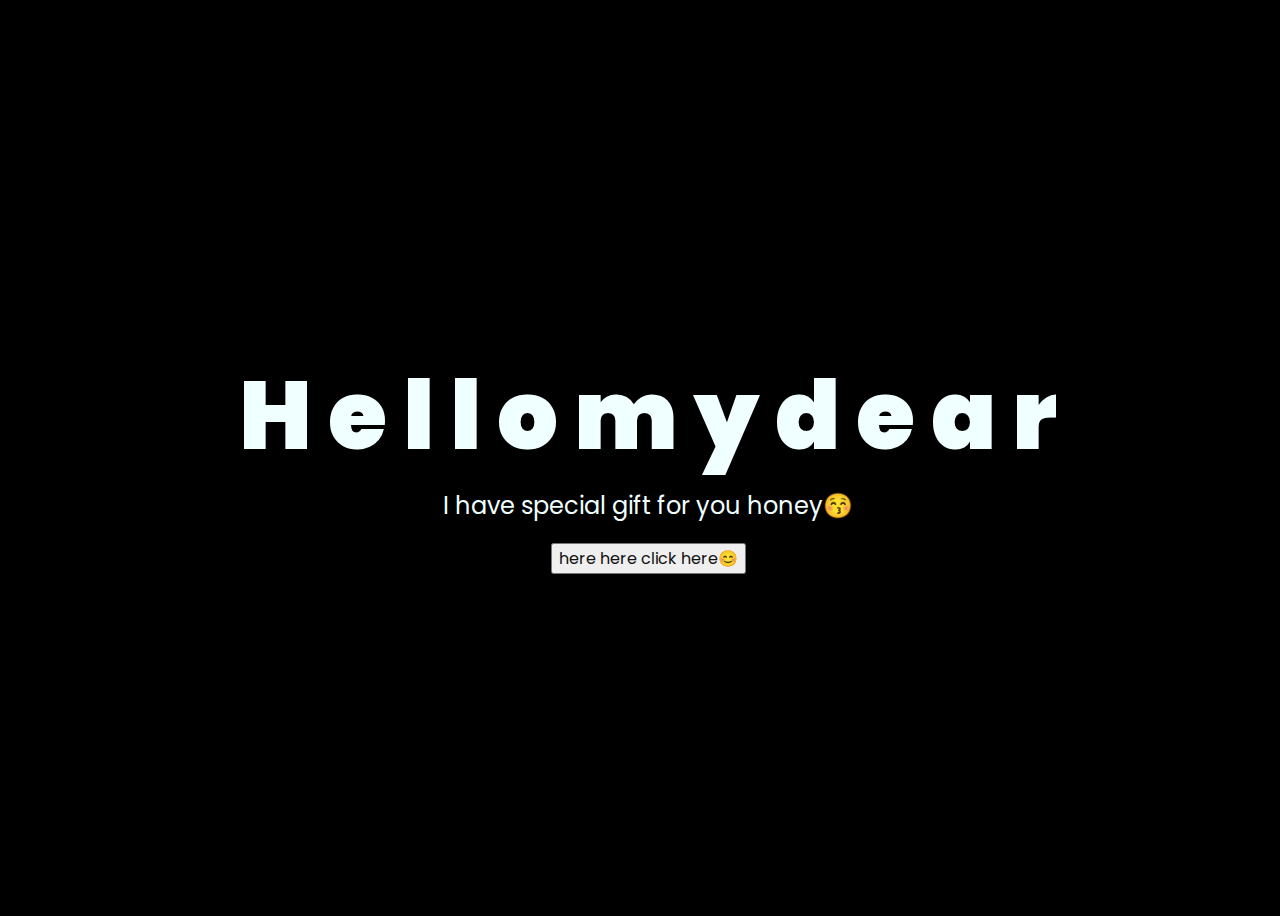
<file: pudanflower/index.html>
<!DOCTYPE html>
<html lang="en">
<head>
    <meta charset="UTF-8">
    <meta http-equiv="X-UA-Compatible" content="IE=edge">
    <meta name="viewport" content="width=device-width, initial-scale=1.0">
    <link rel="stylesheet" href="css/style.css">
    <link rel="icon" href="img/flowers.png" type="image/x-icon">
    <title></title>
</head>
<body>
    <div class="greetings">
        <span>H</span>
        <span>e</span>
        <span>l</span>
        <span>l</span>
        <span>o</span>
        <span> </span>
        <span>m</span>
        <span>y</span>
        <span> </span>
        <span>d</span>
        <span>e</span>
        <span>a</span>
        <span>r</span>
    </div>
    <div class="description">
        <span>I have special gift for you honey😚</span>
    </div>
    <div class="button">
        <button>
            <a href="flower.html">here here click here😊</a>
        </button>
        
    </div>
</body>
</html>
</file>
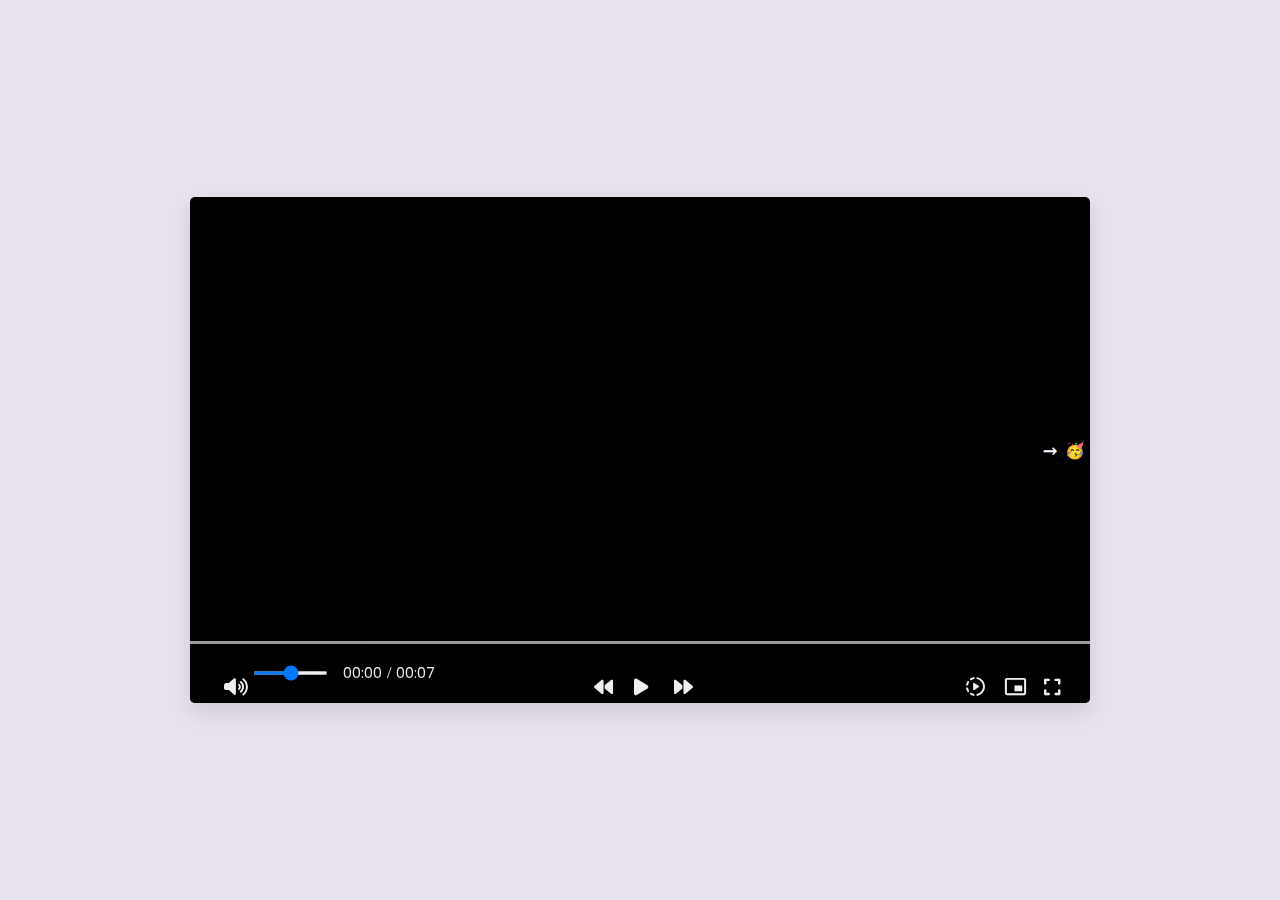
<file: hdbpudan/page1/index.html>
<!DOCTYPE html>
<html lang="en" dir="ltr">

<head>
    <meta charset="utf-8">
    <title>Happy Birthday</title>
    <link rel="stylesheet" href="style.css">
    <meta name="viewport" content="width=device-width, initial-scale=1.0">
    <link rel="stylesheet" href="https://cdnjs.cloudflare.com/ajax/libs/font-awesome/6.1.1/css/all.min.css">
    <link rel="stylesheet"
        href="https://fonts.googleapis.com/css2?family=Material+Symbols+Rounded:opsz,wght,FILL,GRAD@20..48,100..700,0..1,-50..200" />
    <link rel="stylesheet" href="https://fonts.googleapis.com/icon?family=Material+Icons">
</head>

<body>
    <div class="container show-controls">
        <div class="wrapper">
            <div class="video-timeline">
                <div class="progress-area">
                    <span>00:00</span>
                    <div class="progress-bar"></div>
                </div>
            </div>
            <ul class="video-controls">
                <li class="options left">
                    <button class="volume"><i class="fa-solid fa-volume-high"></i></button>
                    <input type="range" min="0" max="1" step="any">
                    <div class="video-timer">
                        <p class="current-time">00:00</p>
                        <p class="separator"> / </p>
                        <p class="video-duration">00:00</p>
                    </div>
                </li>
                <li class="options center">
                    <button class="skip-backward"><i class="fas fa-backward"></i></button>
                    <button class="play-pause"><i class="fas fa-play"></i></button>
                    <button class="skip-forward"><i class="fas fa-forward"></i></button>
                </li>
                <li class="options right">
                    <div class="playback-content">
                        <button class="playback-speed"><span
                                class="material-symbols-rounded">slow_motion_video</span></button>
                        <ul class="speed-options">
                            <li data-speed="2">2x</li>
                            <li data-speed="1.5">1.5x</li>
                            <li data-speed="1" class="active">Normal</li>
                            <li data-speed="0.75">0.75x</li>
                            <li data-speed="0.5">0.5x</li>
                        </ul>
                    </div>
                    <button class="pic-in-pic"><span class="material-icons">picture_in_picture_alt</span></button>
                    <button class="fullscreen"><i class="fa-solid fa-expand"></i></button>
                </li>
            </ul>
        </div>
        <video src="codesphere.mp4"></video>

        <button class="goToPage" onclick="goToPage()">🥳</button>
    </div>
   <script>
     function goToPage() {
       window.location.href = '../page2/index.html';  
     }
   </script>
    <script src="script.js"></script>
</body>

</html>
</file>
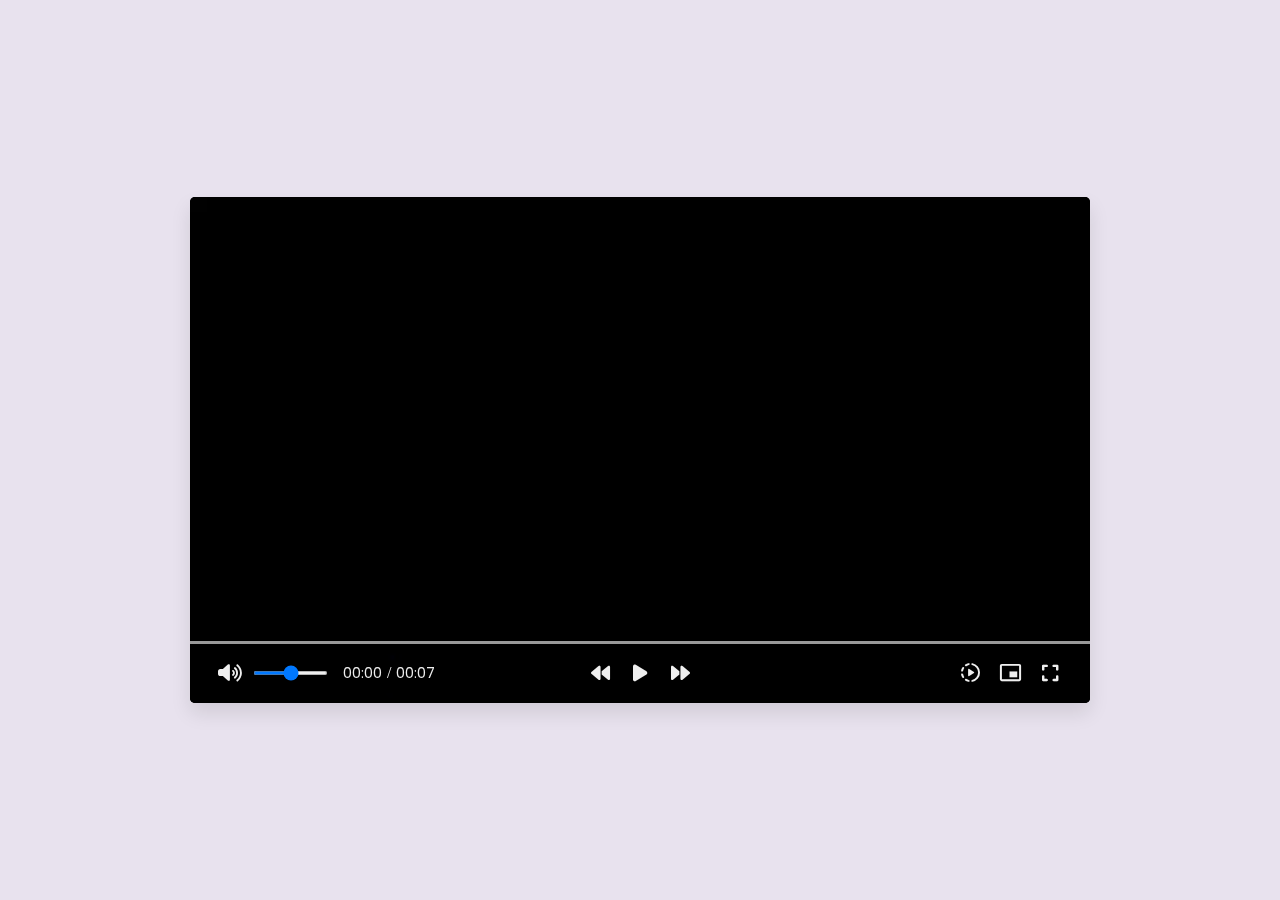
<file: hdbpudan/page3/index.html>
<!DOCTYPE html>
<html lang="en" dir="ltr">

<head>
    <meta charset="utf-8">
    <title>Happy Birthday</title>
    <link rel="stylesheet" href="style.css">
    <meta name="viewport" content="width=device-width, initial-scale=1.0">
    <link rel="stylesheet" href="https://cdnjs.cloudflare.com/ajax/libs/font-awesome/6.1.1/css/all.min.css">
    <link rel="stylesheet"
        href="https://fonts.googleapis.com/css2?family=Material+Symbols+Rounded:opsz,wght,FILL,GRAD@20..48,100..700,0..1,-50..200" />
    <link rel="stylesheet" href="https://fonts.googleapis.com/icon?family=Material+Icons">
</head>

<body>
    <div class="container show-controls">
        <div class="wrapper">
            <div class="video-timeline">
                <div class="progress-area">
                    <span>00:00</span>
                    <div class="progress-bar"></div>
                </div>
            </div>
            <ul class="video-controls">
                <li class="options left">
                    <button class="volume"><i class="fa-solid fa-volume-high"></i></button>
                    <input type="range" min="0" max="1" step="any">
                    <div class="video-timer">
                        <p class="current-time">00:00</p>
                        <p class="separator"> / </p>
                        <p class="video-duration">00:00</p>
                    </div>
                </li>
                <li class="options center">
                    <button class="skip-backward"><i class="fas fa-backward"></i></button>
                    <button class="play-pause"><i class="fas fa-play"></i></button>
                    <button class="skip-forward"><i class="fas fa-forward"></i></button>
                </li>
                <li class="options right">
                    <div class="playback-content">
                        <button class="playback-speed"><span
                                class="material-symbols-rounded">slow_motion_video</span></button>
                        <ul class="speed-options">
                            <li data-speed="2">2x</li>
                            <li data-speed="1.5">1.5x</li>
                            <li data-speed="1" class="active">Normal</li>
                            <li data-speed="0.75">0.75x</li>
                            <li data-speed="0.5">0.5x</li>
                        </ul>
                    </div>
                    <button class="pic-in-pic"><span class="material-icons">picture_in_picture_alt</span></button>
                    <button class="fullscreen"><i class="fa-solid fa-expand"></i></button>
                </li>
            </ul>
        </div>
        <video src="codesphere.mp4"></video>
    </div>
    <script src="script.js"></script>
</body>

</html>
</file>
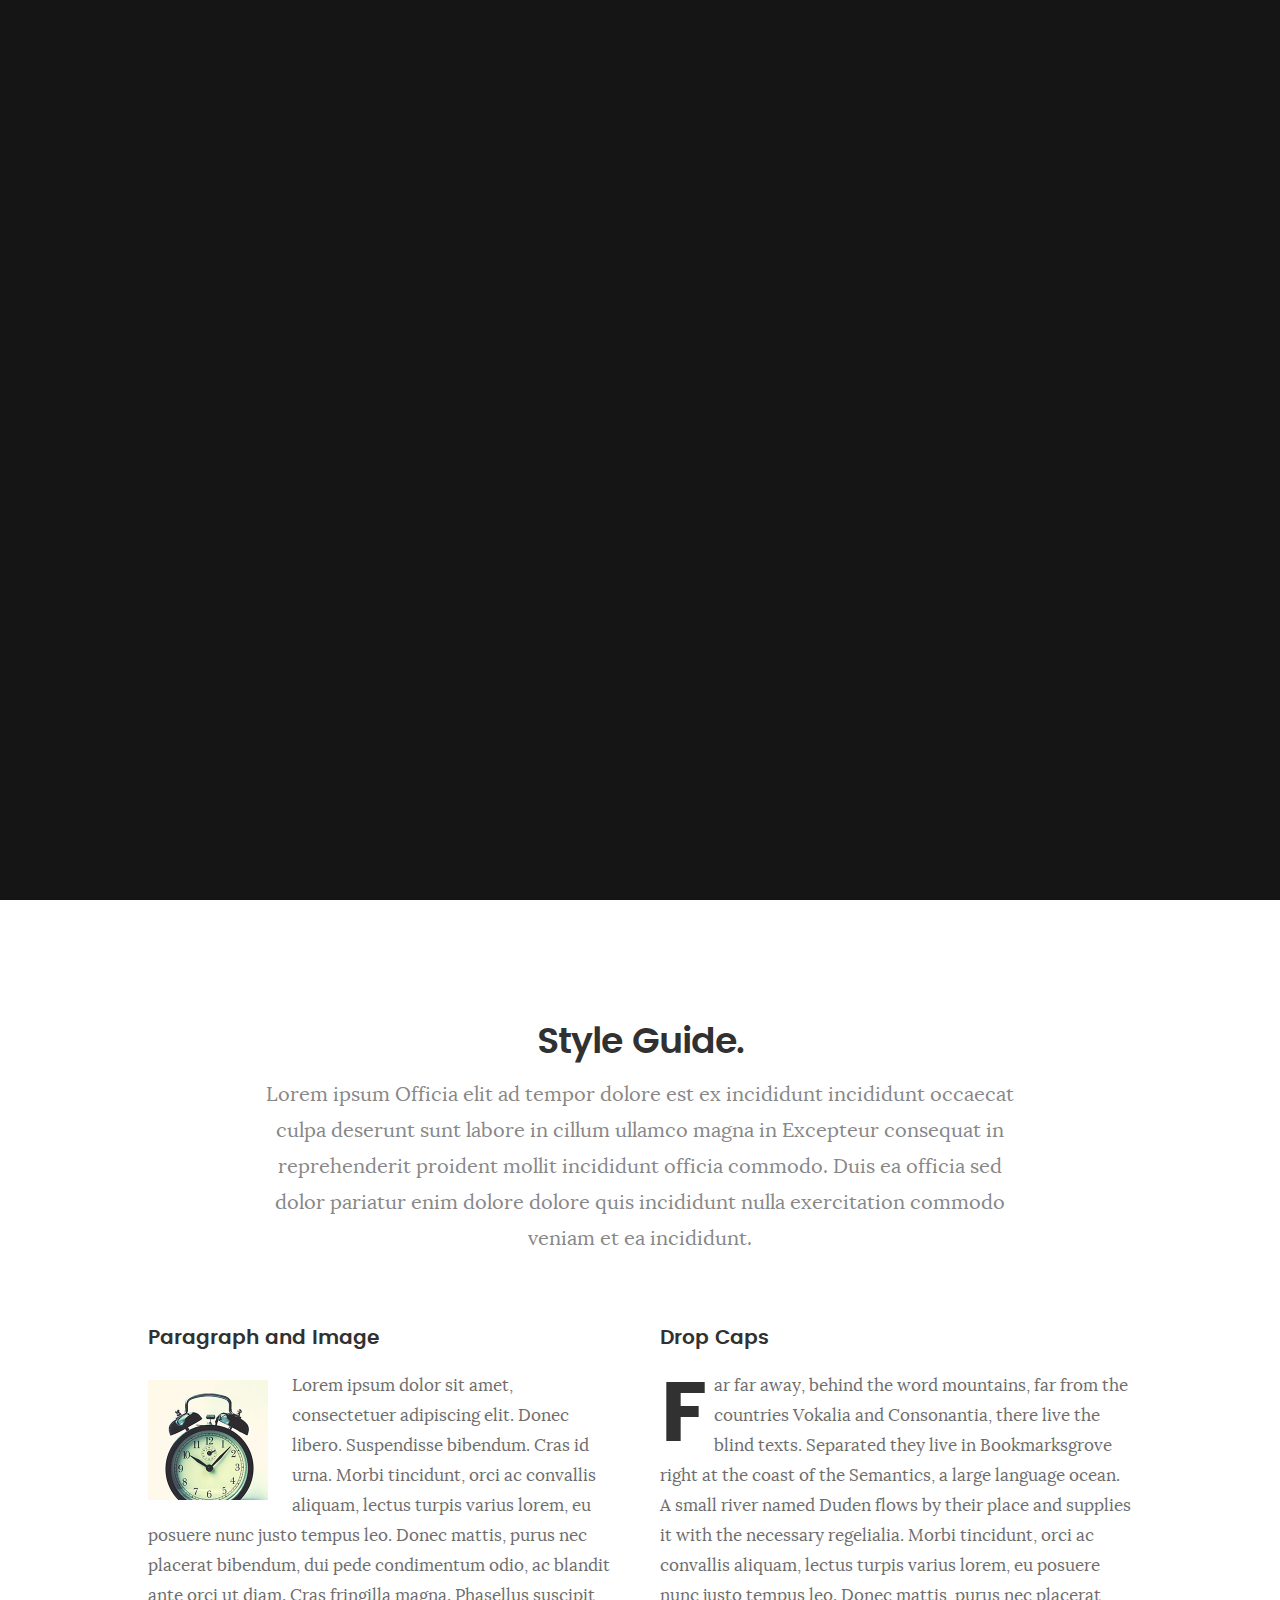
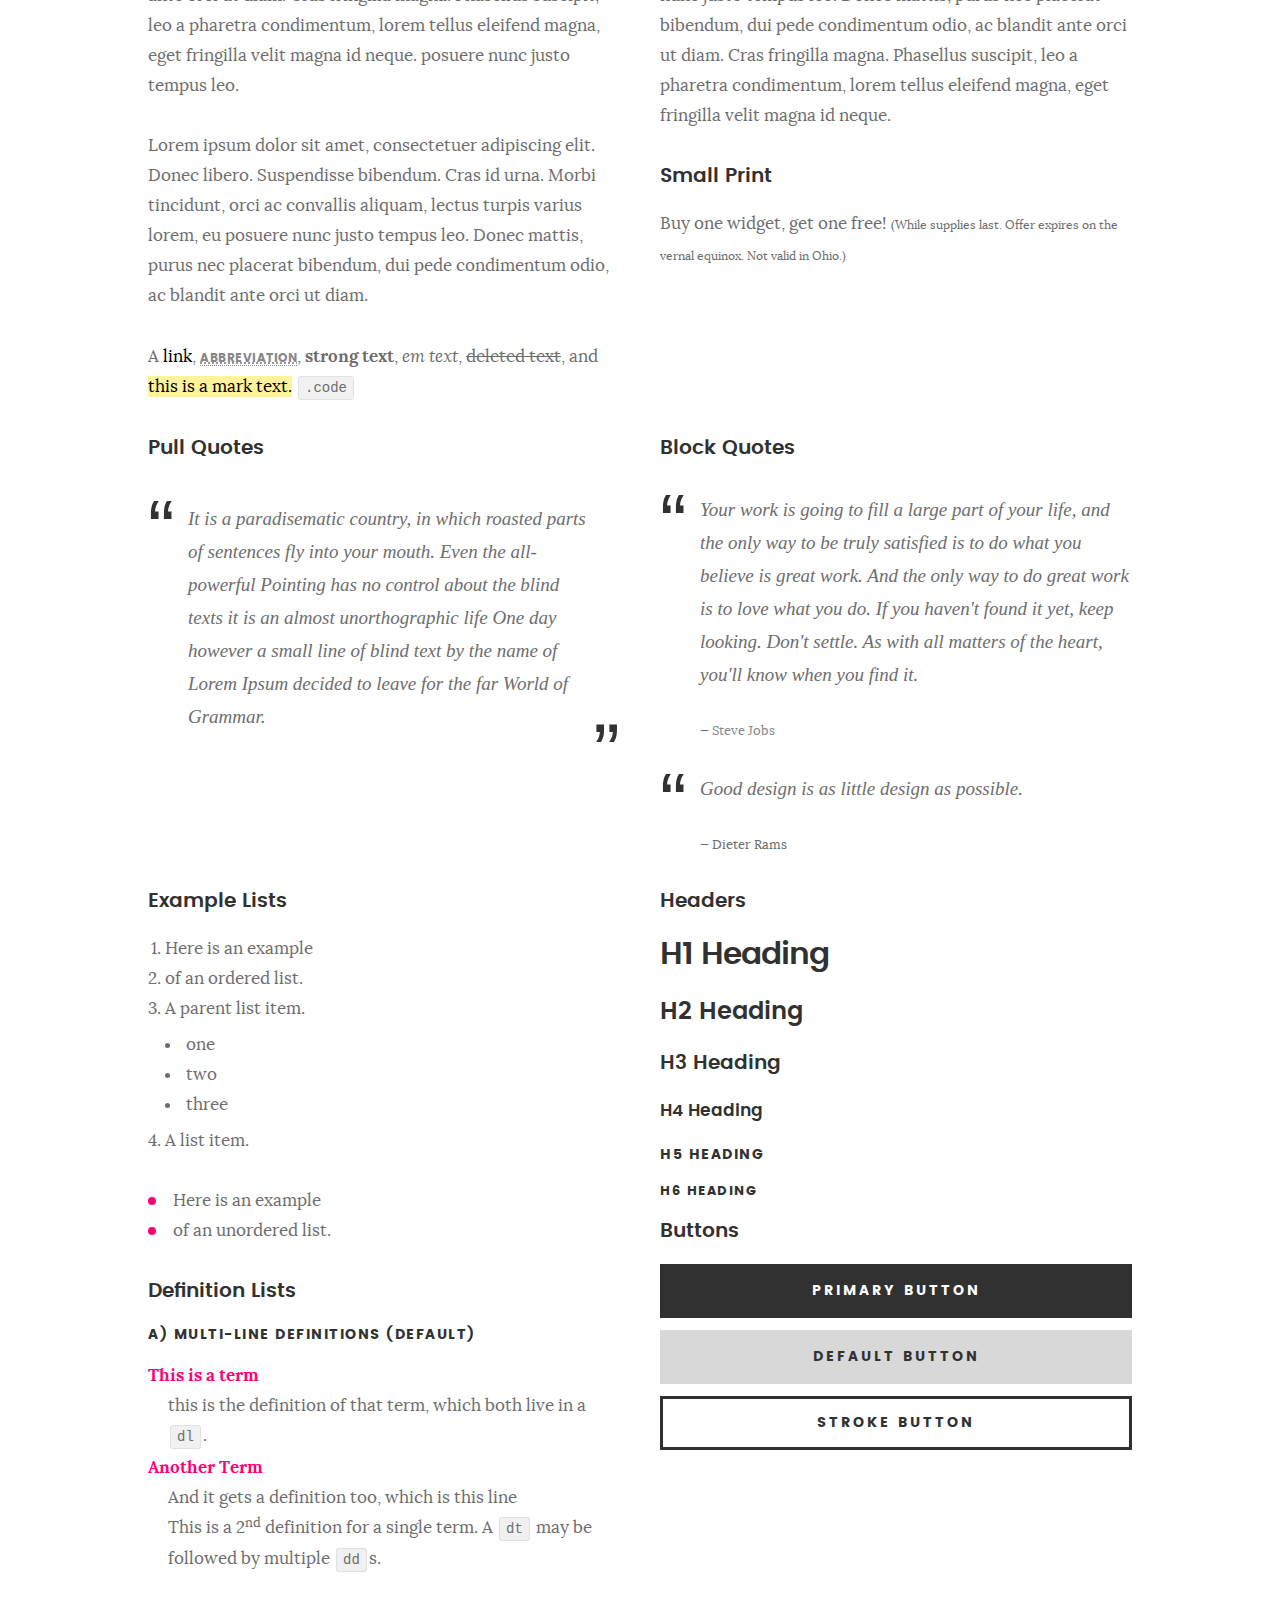
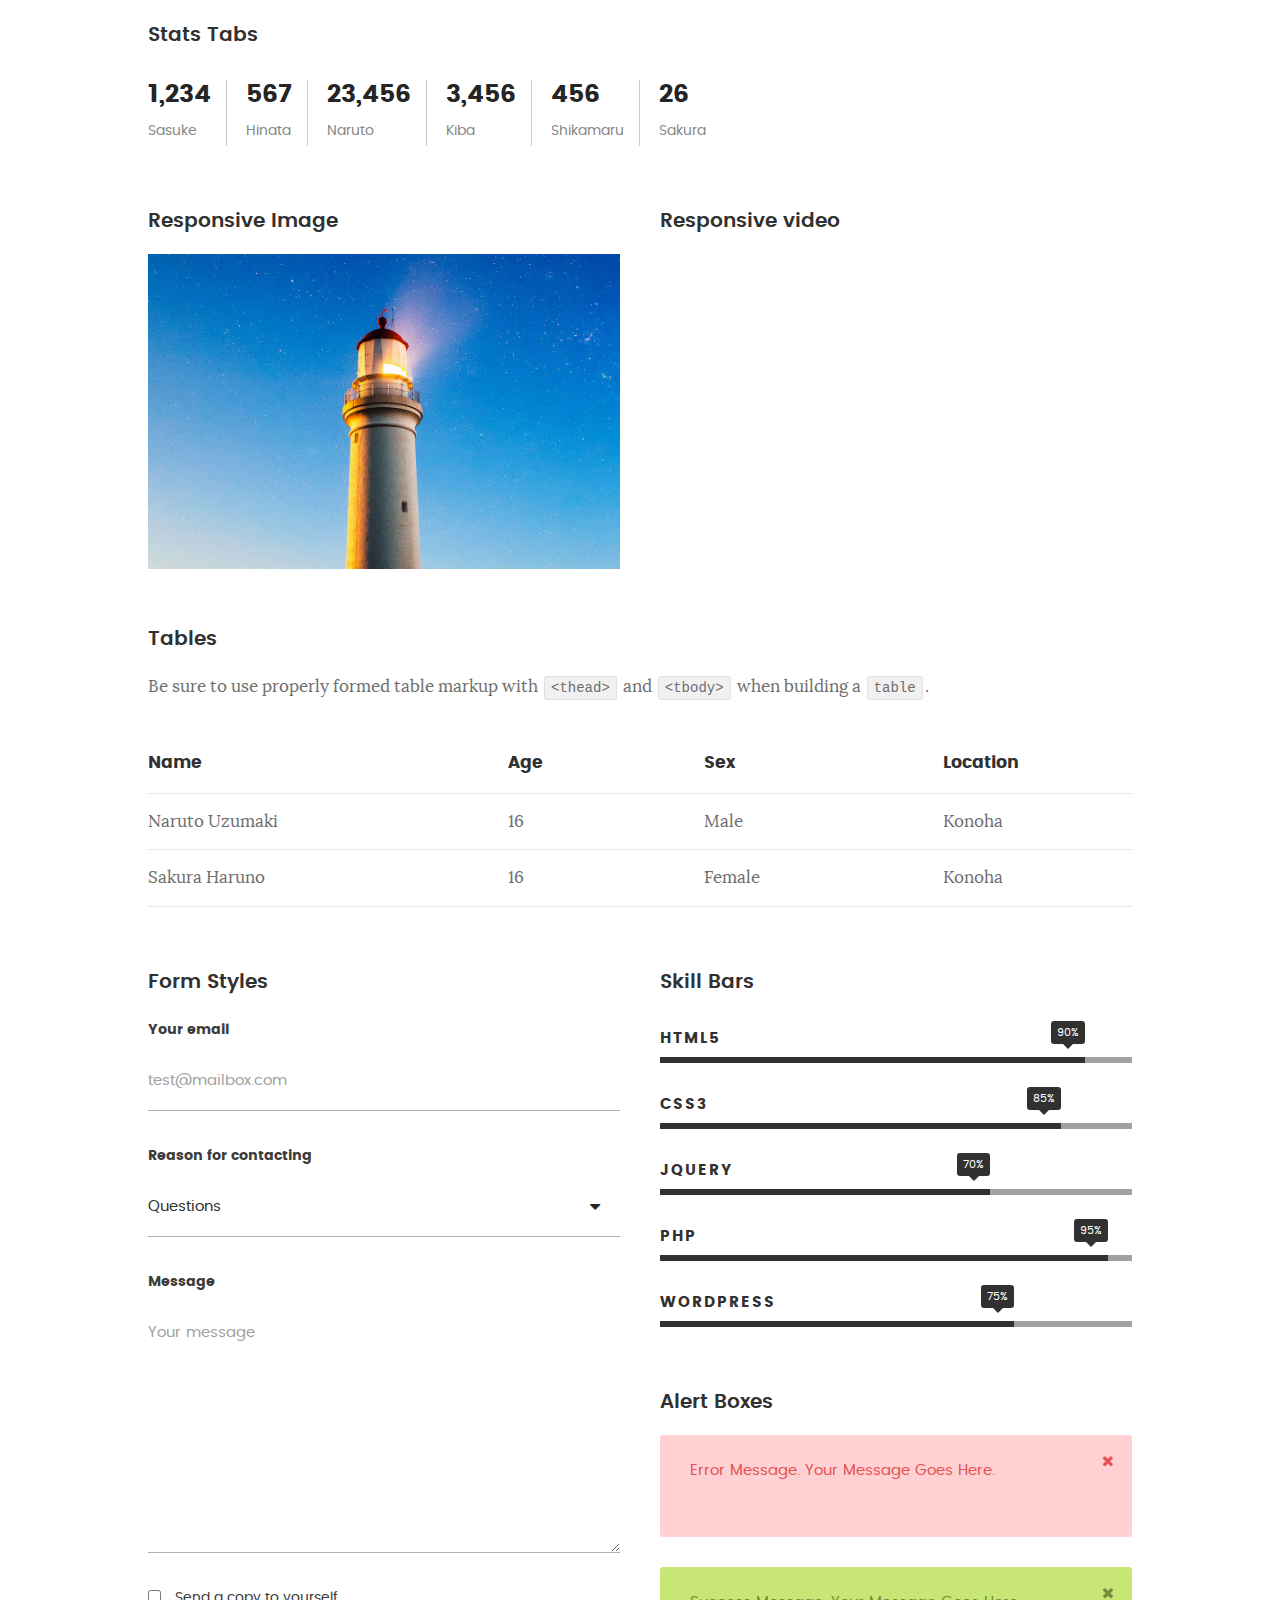
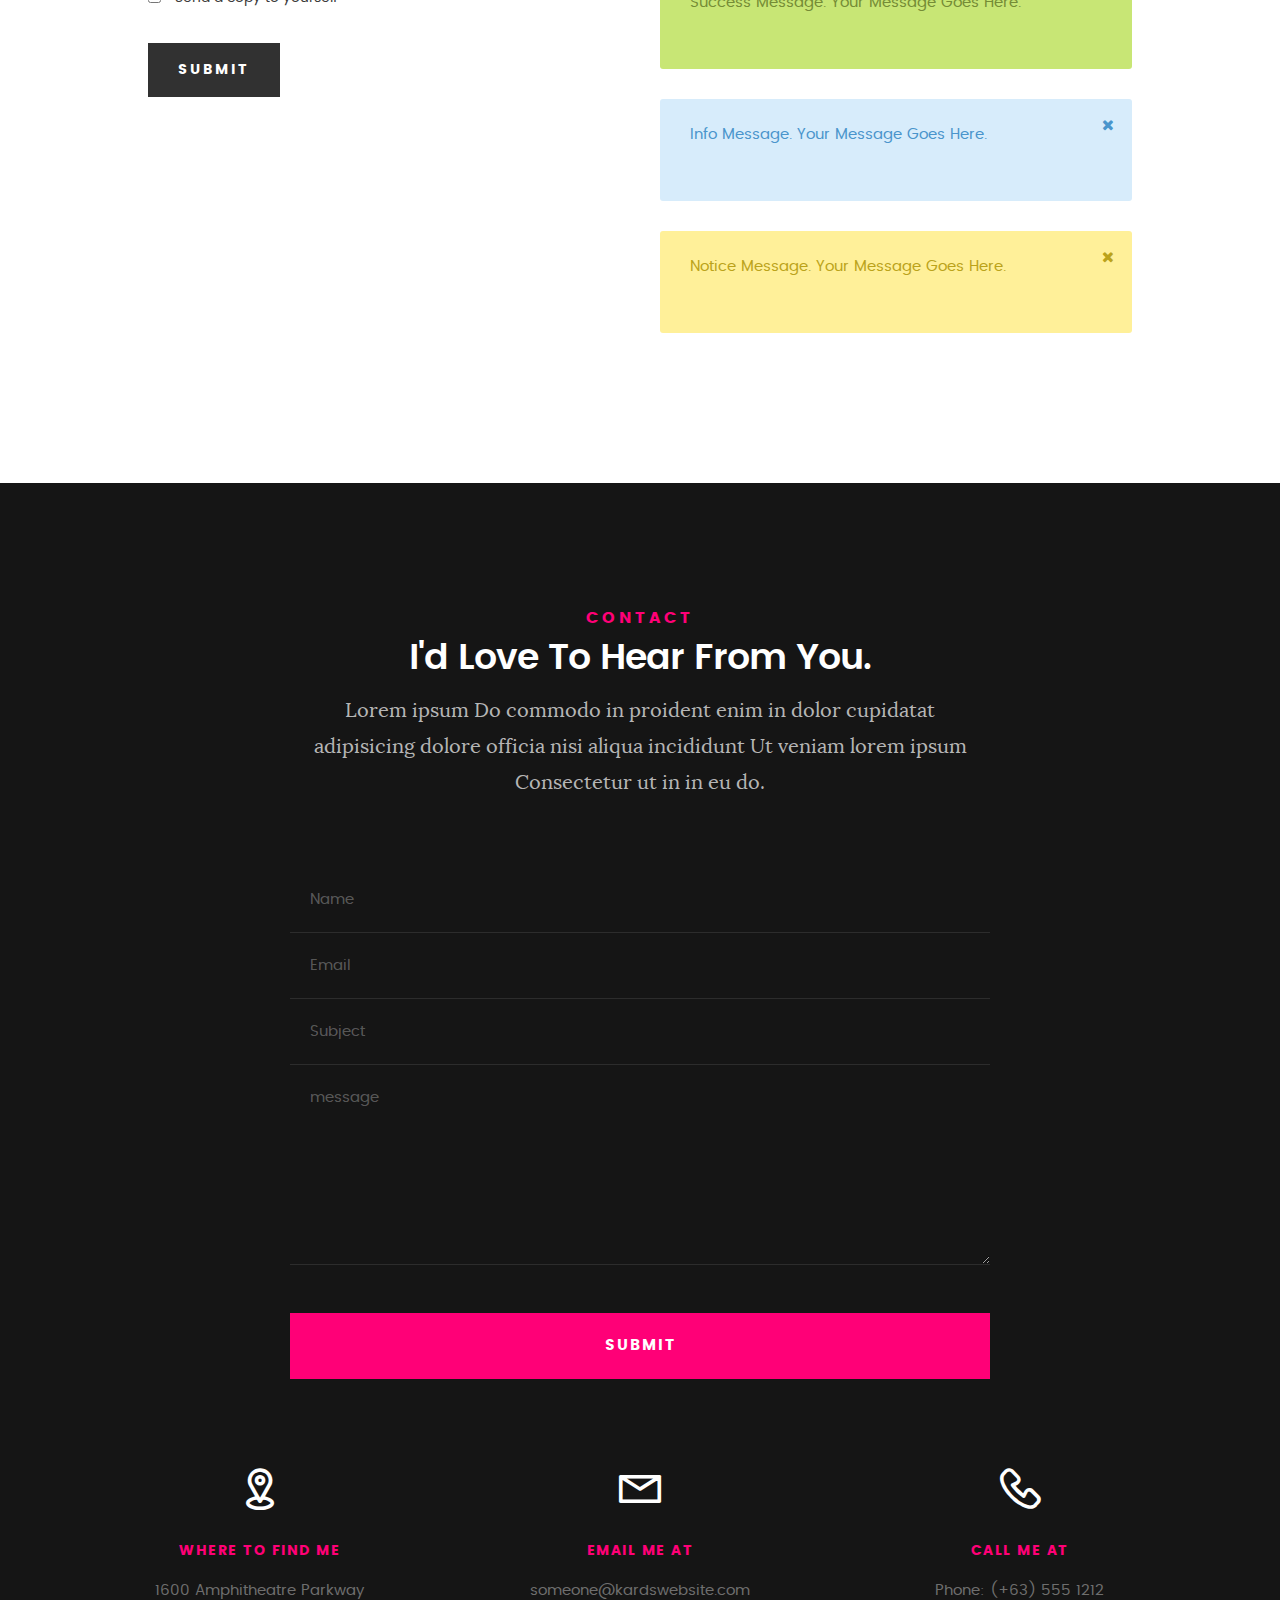
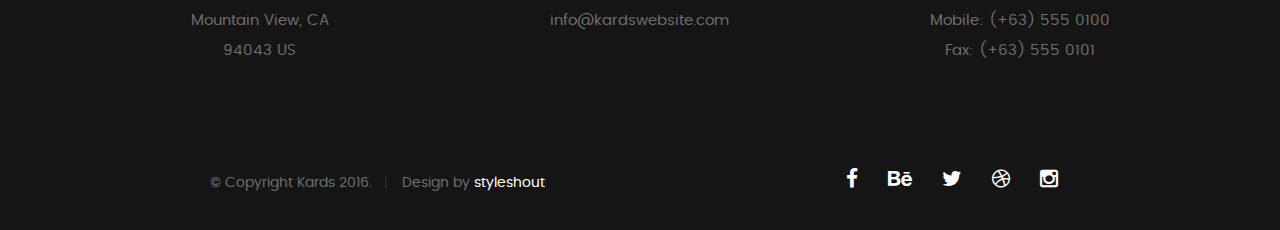
<file: gabrielsitumeang/styles.html>
<!DOCTYPE html>
<!--[if IE 8 ]><html class="no-js oldie ie8" lang="en"> <![endif]-->
<!--[if IE 9 ]><html class="no-js oldie ie9" lang="en"> <![endif]-->
<!--[if (gte IE 9)|!(IE)]><!--><html class="no-js" lang="en"> <!--<![endif]-->
<head>

   <!--- basic page needs
   ================================================== -->
   <meta charset="utf-8">
	<title>Style Demo - Kards</title>
	<meta name="description" content="">  
	<meta name="author" content="">

   <!-- mobile specific metas
   ================================================== -->
	<meta name="viewport" content="width=device-width, initial-scale=1, maximum-scale=1">

 	<!-- CSS
   ================================================== -->
   <link rel="stylesheet" href="css/base.css">  
   <link rel="stylesheet" href="css/main.css">
   <link rel="stylesheet" href="css/vendor.css">

   <style type="text/css" media="screen">

   	#styles { 
   		background: white;
   		padding-top: 12rem;
   		padding-bottom: 12rem;
   	}
   	#styles .row {
   		max-width: 1024px;
     	}
     	#styles .section-intro {
   		max-width: 800px;
     	}
      	
   </style>       

   <!-- script
   ================================================== -->
	<script src="js/modernizr.js"></script>
	<script src="js/pace.min.js"></script>

   <!-- favicons
	================================================== -->
	<link rel="icon" type="image/png" href="favicon.png">

</head>

<body id="top">

	<!-- header 
   ================================================== -->
   <header>   	
   	<div class="row">

   		<div class="top-bar">
   			<a class="menu-toggle" href="#"><span>Menu</span></a>

	   		<div class="logo">
		         <a href="index.html">KARDS</a>
		      </div>		      

		   	<nav id="main-nav-wrap">
					<ul class="main-navigation">
						<li><a href="index.html#intro" title="">Home</a></li>
						<li><a href="index.html#about" title="">About</a></li>
						<li><a href="index.html#resume" title="">Resume</a></li>
						<li><a href="index.html#portfolio" title="">Portfolio</a></li>
						<li><a href="index.html#services" title="">Services</a></li>					
						<li><a class="smoothscroll"  href="#contact" title="">Contact</a></li>	
						<li><a href="styles.html" title="">Style Demo</a></li>				
					</ul>
				</nav>    		
   		</div> <!-- /top-bar --> 
   		
   	</div> <!-- /row --> 		
   </header> <!-- /header -->

	<!-- intro section
   ================================================== -->
   <section id="intro">   

   	<div class="intro-overlay"></div>	

   	<div class="intro-content">
   		<div class="row">

   			<div class="col-twelve">

	   			<h5>Hello, World.</h5>
	   			<h1>I'm Juan Dela Cruz.</h1>

	   			<p class="intro-position">
	   				<span>Front-end Developer</span>
	   				<span>UI/UX Designer</span> 
	   			</p>

	   			<a class="button stroke smoothscroll" href="#about" title="">More About Me</a>

	   		</div>  
   			
   		</div>   		 		
   	</div> <!-- /intro-content --> 

   	<ul class="intro-social">        
         <li><a href="#"><i class="fa fa-facebook"></i></a></li>
         <li><a href="#"><i class="fa fa-behance"></i></a></li>
         <li><a href="#"><i class="fa fa-twitter"></i></a></li>
         <li><a href="#"><i class="fa fa-dribbble"></i></a></li>
         <li><a href="#"><i class="fa fa-instagram"></i></a></li>
      </ul> <!-- /intro-social -->      	

   </section> <!-- /intro -->


   <!-- Style Demo
   ================================================== -->
   <section id="styles">

   	<div class="row section-intro">

   		<div class="col-twelve">

   			<h1>Style Guide.</h1>

   			<p class="lead">Lorem ipsum Officia elit ad tempor dolore est ex incididunt incididunt occaecat culpa deserunt sunt labore in cillum ullamco magna in Excepteur consequat in reprehenderit proident mollit incididunt officia commodo.
   			Duis ea officia sed dolor pariatur enim dolore dolore quis incididunt nulla exercitation commodo veniam et ea incididunt.</p>   			

   		</div>

     	</div> <!-- /row -->

     	<div class="row">

     		<div class="col-six tab-full">

		      <h3>Paragraph and Image</h3>

		      <p><a href="#"><img width="120" height="120" class="pull-left" alt="sample-image" src="images/sample-image.jpg"></a>
		  		Lorem ipsum dolor sit amet, consectetuer adipiscing elit. Donec libero. Suspendisse bibendum.
		  		Cras id urna. Morbi tincidunt, orci ac convallis aliquam, lectus turpis varius lorem, eu
		  		posuere nunc justo tempus leo. Donec mattis, purus nec placerat bibendum, dui pede condimentum
		  		odio, ac blandit ante orci ut diam. Cras fringilla magna. Phasellus suscipit, leo a pharetra
		  		condimentum, lorem tellus eleifend magna, eget fringilla velit magna id neque.
		  		posuere nunc justo tempus leo. </p>

		  		<p>
		  		Lorem ipsum dolor sit amet, consectetuer adipiscing elit. Donec libero. Suspendisse bibendum.
		  		Cras id urna. Morbi tincidunt, orci ac convallis aliquam, lectus turpis varius lorem, eu
		  		posuere nunc justo tempus leo. Donec mattis, purus nec placerat bibendum, dui pede condimentum
		  		odio, ac blandit ante orci ut diam.	
 			   </p>

            <p>A <a href="#">link</a>,
  			   <abbr title="this really isn't a very good description">abbreviation</abbr>,
  			   <strong>strong text</strong>,
            <em>em text</em>,
  			   <del>deleted text</del>, and
            <mark>this is a mark text.</mark>
            <code>.code</code>
          	</p>

         </div>

         <div class="col-six tab-full">

            <h3>Drop Caps</h3>

	         <p class="drop-cap">Far far away, behind the word mountains, far from the countries Vokalia and Consonantia,
	         there live the blind texts. Separated they live in Bookmarksgrove right at the coast of the
	         Semantics, a large language ocean. A small river named Duden flows by their place and supplies it with the necessary regelialia. Morbi tincidunt, orci ac convallis aliquam, lectus turpis varius lorem, eu	posuere nunc justo tempus leo. Donec mattis, purus nec placerat bibendum, dui pede condimentum odio, ac blandit ante orci ut diam. Cras fringilla magna. Phasellus suscipit, leo a pharetra condimentum, lorem tellus eleifend magna, eget fringilla velit magna id neque.
		  		</p>

		      <h3>Small Print</h3>

		      <p>Buy one widget, get one free!
		  		<small>(While supplies last. Offer expires on the vernal equinox. Not valid in Ohio.)</small>
		  		</p>

		   </div>	         

		</div> <!-- /row -->

		<div class="row">

		  	<div class="col-six tab-full">

		      <h3>Pull Quotes</h3>

		      <aside class="pull-quote">
				   <blockquote>
					   <p>It is a paradisematic country, in which roasted parts of
		            sentences fly into your mouth. Even the all-powerful Pointing has no control about the blind
		            texts it is an almost unorthographic life One day however a small line of blind text by the name
		            of Lorem Ipsum decided to leave for the far World of Grammar.</p>
					</blockquote>
				</aside>

		   </div>

		   <div class="col-six tab-full">

		      <h3>Block Quotes</h3>

		      <blockquote cite="http://where-i-got-my-info-from.com">
				   <p>Your work is going to fill a large part of your life, and the only way to be truly satisfied is
		         to do what you believe is great work. And the only way to do great work is to love what you do.
		         If you haven't found it yet, keep looking. Don't settle. As with all matters of the heart, you'll know when you find it.
		         </p>
		
					<cite>
					   <a href="#">Steve Jobs</a>
					</cite>
			   </blockquote>

		      <blockquote>
		         <p>Good design is as little design as possible.</p>
		         <cite>Dieter Rams</cite>
		      </blockquote>

		   </div>

		</div> <!-- /row -->

		<div class="row half-bottom">

		 	<div class="col-six tab-full">

		      <h3>Example Lists</h3>

		      <ol>
				   <li>Here is an example</li>
				   <li>of an ordered list.</li>
				   <li>A parent list item.
				   	<ul>
				   		<li>one</li>
				   		<li>two</li>
				   		<li>three</li>
				   	</ul>
				   </li>
				   <li>A list item.</li>
			   </ol>

		      <ul class="disc">
				   <li>Here is an example</li>
				   <li>of an unordered list.</li>
			   </ul>	

			   <h3>Definition Lists</h3>	            

		      <h5>a) Multi-line Definitions (default)</h5>

		      <dl>
				   <dt><strong>This is a term</strong></dt>
				      <dd>this is the definition of that term, which both live in a <code>dl</code>.</dd>
				   <dt><strong>Another Term</strong></dt>
				      <dd>And it gets a definition too, which is this line</dd>
				      <dd>This is a 2<sup>nd</sup> definition for a single term. A <code>dt</code> may be followed by multiple <code>dd</code>s.</dd>
			   </dl>

		   </div>

		   <div class="col-six tab-full">		                  

		      <h3>Headers</h3>

		      <h1>H1 Heading</h1>
		      <h2>H2 Heading</h2>
		      <h3>H3 Heading</h3>
		      <h4>H4 Heading</h4>
		      <h5>H5 Heading</h5>
		      <h6>H6 Heading</h6>

		      <h3>Buttons</h3>

		    	<p>
		     		<a class="button button-primary full-width" href="#">Primary Button</a>
		     		<a class="button full-width" href="#">Default Button</a>
		     		<a class="button stroke full-width" href="#">Stroke Button</a>
		     	</p>

		   </div>

		</div> <!-- /row -->

		<div class="row">

		   <div class="col-twelve">

		    	<h3>Stats Tabs</h3>

		      <ul class="stats-tabs">
				   <li><a href="#">1,234 <em>Sasuke</em></a></li>
				   <li><a href="#">567 <em>Hinata</em></a></li>
				   <li><a href="#">23,456 <em>Naruto</em></a></li>
				   <li><a href="#">3,456 <em>Kiba</em></a></li>
				   <li><a href="#">456 <em>Shikamaru</em></a></li>
				   <li><a href="#">26 <em>Sakura</em></a></li>
				</ul>	      		

		   </div>	      	

		</div> <!-- /row -->

		<div class="row half-bottom">

      	<div class="col-six tab-full">

      		<h3>Responsive Image</h3>

      		<p><img src="images/portfolio/modals/m-lighthouse.jpg"></p>

      	</div>

      	<div class="col-six tab-full">

      		<h3>Responsive video</h3>

      		<div class="fluid-video-wrapper">
                  <iframe src="http://player.vimeo.com/video/14592941?title=0&amp;byline=0&amp;portrait=0&amp;color=F64B39" width="500" height="281" frameborder="0" webkitallowfullscreen mozallowfullscreen allowfullscreen></iframe> 
            </div>

      	</div>
      	
      </div> <!-- /row -->

      <div class="row add-bottom">

      	<div class="col-twelve">

      		<h3>Tables</h3>
      		<p>Be sure to use properly formed table markup with <code>&lt;thead&gt;</code> and <code>&lt;tbody&gt;</code> when building a <code>table</code>.</p>

      		<div class="table-responsive">

      			<table>
					  <thead>
					    <tr>
					      <th>Name</th>
					      <th>Age</th>
					      <th>Sex</th>
					      <th>Location</th>					    
					    </tr>
					  </thead>
					  <tbody>
					    <tr>
					      <td>Naruto Uzumaki</td>
					      <td>16</td>
					      <td>Male</td>
					      <td>Konoha</td>					    
					    </tr>
					    <tr>
					      <td>Sakura Haruno</td>
					      <td>16</td>
					      <td>Female</td>
					      <td>Konoha</td>			    
					    </tr>
					  </tbody>
					</table>

      		</div>     		

      	</div>
      	
      </div> <!--row -->

      <div class="row">

		   <div class="col-six tab-full">

		      <h3>Form Styles</h3>

		         <form>
			        	<div>
			         	<label for="sampleInput">Your email</label>
			         	<input class="full-width" type="email" placeholder="test@mailbox.com" id="sampleInput">
			         </div>
			         <div>
			         	<label for="sampleRecipientInput">Reason for contacting</label>
			         	<div class="ss-custom-select">
			         		<select class="full-width" id="sampleRecipientInput">
				           		<option value="Option 1">Questions</option>
				           		<option value="Option 2">Report</option>
				           		<option value="Option 3">Others</option>
				         	</select>
			         	</div>			         	
			         </div>
			       
			       	<label for="exampleMessage">Message</label>
			       	<textarea class="full-width" placeholder="Your message" id="exampleMessage"></textarea>

			        	<label class="add-bottom">
			           	<input type="checkbox">			            
			           	<span class="label-text">Send a copy to yourself</span>
			        	</label>
			       
			        	<input class="button-primary" type="submit" value="Submit">

			      </form>	            

		      </div>

		      <div class="col-six tab-full">

		      		<h3>Skill Bars</h3>

		      		<ul class="skill-bars">
						   <li>
						   	<div class="progress percent90"><span>90%</span></div>
						   	<strong>HTML5</strong>
						   </li>
						   <li>
						   	<div class="progress percent85"><span>85%</span></div>
						   	<strong>CSS3</strong>
						   </li>
						   <li>
						   	<div class="progress percent70"><span>70%</span></div>
						   	<strong>JQuery</strong>
						   </li>
						   <li>
						   	<div class="progress percent95"><span>95%</span></div>
						   	<strong>PHP</strong>
						   </li>
						   <li>

						   	<div class="progress percent75"><span>75%</span></div>
						   	<strong>Wordpress</strong>
						   </li>
		      
						</ul> <!-- /skill-bars -->

			        
			        <h3>Alert Boxes</h3> 
			        
			        <div class="alert-box ss-error hideit">
				        <p>Error Message. Your Message Goes Here.</p>
				        <i class="fa fa-times close"></i>
			        </div><!-- /error -->
			        
			        <div class="alert-box ss-success hideit">
				        <p>Success Message. Your Message Goes Here.</p>
				        <i class="fa fa-times close"></i>
			        </div><!-- /success -->
			        
			        <div class="alert-box ss-info hideit">
				         <p>Info Message. Your Message Goes Here.</p>
				        <i class="fa fa-times close"></i>
			        </div><!-- /info -->
			        
			        <div class="alert-box ss-notice hideit">
				        <p>Notice Message. Your Message Goes Here.</p>
				        <i class="fa fa-times close"></i>
			        </div><!-- /notice -->
			        
			  </div>	         

		</div> <!-- /row -->
		   	
   </section> <!--styles -->	

	
   <!-- contact
   ================================================== -->
	<section id="contact">

		<div class="row section-intro">
   		<div class="col-twelve">

   			<h5>Contact</h5>
   			<h1>I'd Love To Hear From You.</h1>

   			<p class="lead">Lorem ipsum Do commodo in proident enim in dolor cupidatat adipisicing dolore officia nisi aliqua incididunt Ut veniam lorem ipsum Consectetur ut in in eu do.</p>

   		</div> 
   	</div> <!-- /section-intro -->

   	<div class="row contact-form">

   		<div class="col-twelve">

            <!-- form -->
            <form name="contactForm" id="contactForm" method="post" action="">
      			<fieldset>

                  <div class="form-field">
 						   <input name="contactName" type="text" id="contactName" placeholder="Name" value="" minlength="2" required="">
                  </div>
                  <div class="form-field">
	      			   <input name="contactEmail" type="email" id="contactEmail" placeholder="Email" value="" required="">
	               </div>
                  <div class="form-field">
	     				   <input name="contactSubject" type="text" id="contactSubject" placeholder="Subject" value="">
	               </div>                       
                  <div class="form-field">
	                 	<textarea name="contactMessage" id="contactMessage" placeholder="message" rows="10" cols="50" required=""></textarea>
	               </div>                      
                 <div class="form-field">
                     <button class="submitform">Submit</button>
                     <div id="submit-loader">
                        <div class="text-loader">Sending...</div>                             
       				      <div class="s-loader">
								  	<div class="bounce1"></div>
								  	<div class="bounce2"></div>
								  	<div class="bounce3"></div>
								</div>
							</div>
                  </div>

      			</fieldset>
      		</form> <!-- Form End -->

            <!-- contact-warning -->
            <div id="message-warning"></div>            
            <!-- contact-success -->
      		<div id="message-success">
               <i class="fa fa-check"></i>Your message was sent, thank you!<br>
      		</div>

         </div> <!-- /col-twelve -->
   		
   	</div> <!-- /contact-form -->

   	<div class="row contact-info">

   		<div class="col-four tab-full">

   			<div class="icon">
   				<i class="icon-pin"></i>
   			</div>

   			<h5>Where to find me</h5>

   			<p>
            1600 Amphitheatre Parkway<br>
            Mountain View, CA<br>
            94043 US
            </p>

   		</div>

   		<div class="col-four tab-full collapse">

   			<div class="icon">
   				<i class="icon-mail"></i>
   			</div>

   			<h5>Email Me At</h5>

   			<p>someone@kardswebsite.com<br>
			   	info@kardswebsite.com			     
			   </p>

   		</div>

   		<div class="col-four tab-full">

   			<div class="icon">
   				<i class="icon-phone"></i>
   			</div>

   			<h5>Call Me At</h5>

   			<p>Phone: (+63) 555 1212<br>
			   	Mobile: (+63) 555 0100<br>
			     	Fax: (+63) 555 0101
			   </p>

   		</div>
   		
   	</div> <!-- /contact-info -->
		
	</section> <!-- /contact -->


   <!-- footer
   ================================================== -->

   <footer>
     	<div class="row">

     		<div class="col-six tab-full pull-right social">

     			<ul class="footer-social">        
			      <li><a href="#"><i class="fa fa-facebook"></i></a></li>
			      <li><a href="#"><i class="fa fa-behance"></i></a></li>
			      <li><a href="#"><i class="fa fa-twitter"></i></a></li>
			      <li><a href="#"><i class="fa fa-dribbble"></i></a></li>
			      <li><a href="#"><i class="fa fa-instagram"></i></a></li>
			   </ul> 
	      		
	      </div>

      	<div class="col-six tab-full">
	      	<div class="copyright">
		        	<span>© Copyright Kards 2016.</span> 
		        	<span>Design by <a href="http://www.styleshout.com/">styleshout</a></span>	         	
		         </div>		                  
	      	</div>

	      	<div id="go-top">
		         <a class="smoothscroll" title="Back to Top" href="#top"><i class="fa fa-long-arrow-up"></i></a>
		      </div>

      	</div> <!-- /row -->     	
   </footer>    

   <div id="preloader"> 
    	<div id="loader"></div>
   </div> 

   <!-- Java Script
   ================================================== --> 
   <script src="js/jquery-2.1.3.min.js"></script>
   <script src="js/plugins.js"></script>
   <script src="js/main.js"></script>

</body>

</html>
</file>
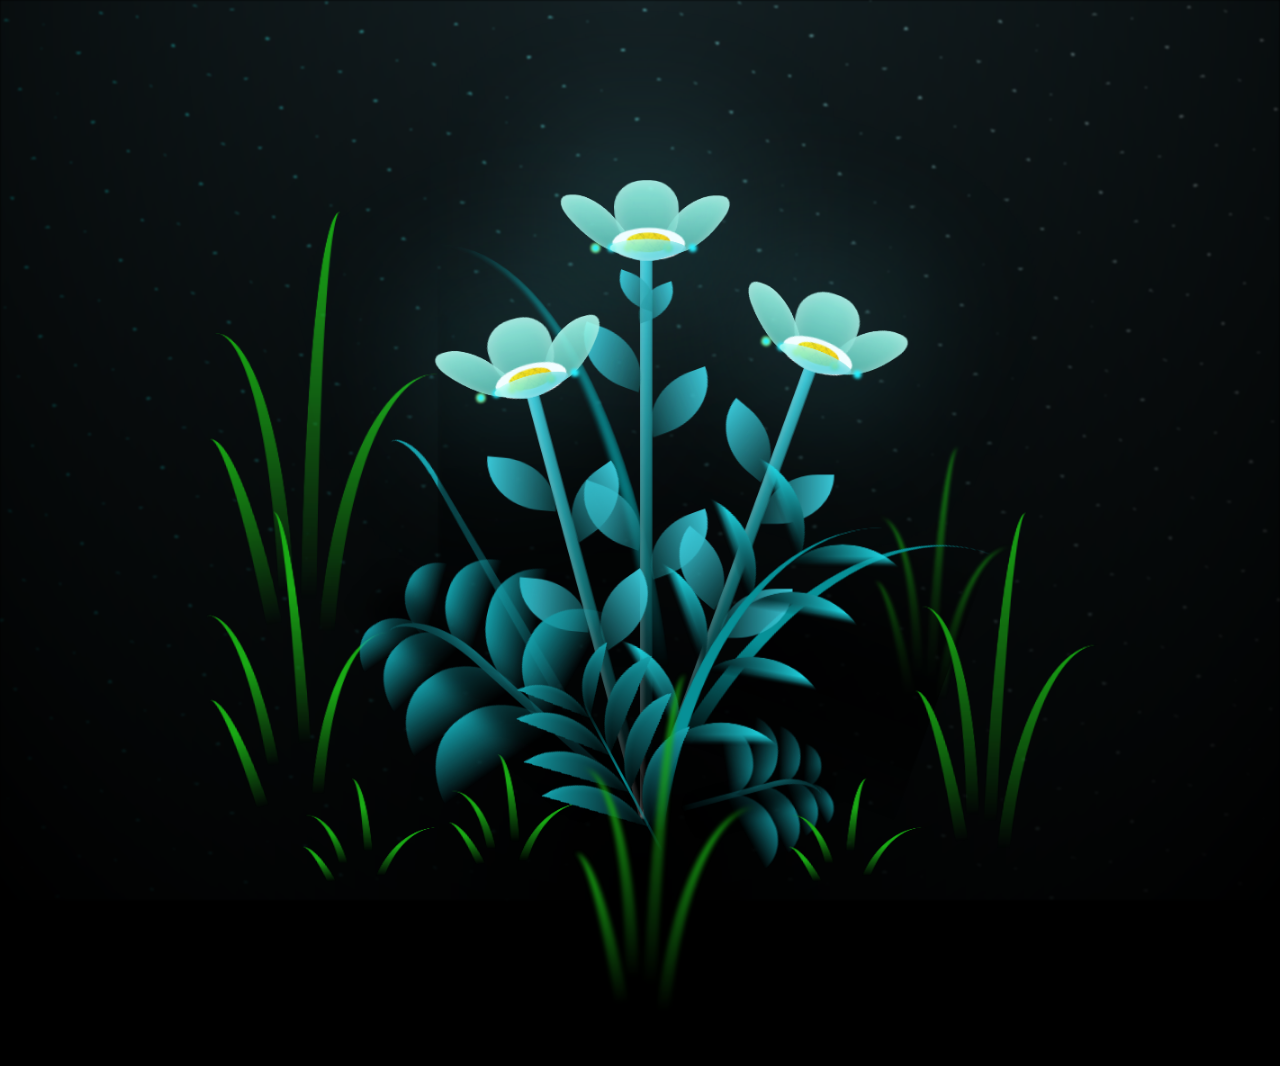
<file: pudanflower/flower.html>
<!DOCTYPE html>
<html lang="en">
<head>
    <meta charset="UTF-8">
    <meta http-equiv="X-UA-Compatible" content="IE=edge">
    <meta name="viewport" content="width=device-width, initial-scale=1.0">
    <link rel="stylesheet" href="css/main.css">
    <link rel="icon" href="img/flowers.png" type="image/x-icon">
    <title></title>
</head>
<body class="container">
    <div class="night"></div>
    <div class="flowers">
      <div class="flower flower--1">
        <div class="flower__leafs flower__leafs--1">
          <div class="flower__leaf flower__leaf--1"></div>
          <div class="flower__leaf flower__leaf--2"></div>
          <div class="flower__leaf flower__leaf--3"></div>
          <div class="flower__leaf flower__leaf--4"></div>
          <div class="flower__white-circle"></div>
  
          <div class="flower__light flower__light--1"></div>
          <div class="flower__light flower__light--2"></div>
          <div class="flower__light flower__light--3"></div>
          <div class="flower__light flower__light--4"></div>
          <div class="flower__light flower__light--5"></div>
          <div class="flower__light flower__light--6"></div>
          <div class="flower__light flower__light--7"></div>
          <div class="flower__light flower__light--8"></div>
  
        </div>
        <div class="flower__line">
          <div class="flower__line__leaf flower__line__leaf--1"></div>
          <div class="flower__line__leaf flower__line__leaf--2"></div>
          <div class="flower__line__leaf flower__line__leaf--3"></div>
          <div class="flower__line__leaf flower__line__leaf--4"></div>
          <div class="flower__line__leaf flower__line__leaf--5"></div>
          <div class="flower__line__leaf flower__line__leaf--6"></div>
        </div>
      </div>
  
      <div class="flower flower--2">
        <div class="flower__leafs flower__leafs--2">
          <div class="flower__leaf flower__leaf--1"></div>
          <div class="flower__leaf flower__leaf--2"></div>
          <div class="flower__leaf flower__leaf--3"></div>
          <div class="flower__leaf flower__leaf--4"></div>
          <div class="flower__white-circle"></div>
  
          <div class="flower__light flower__light--1"></div>
          <div class="flower__light flower__light--2"></div>
          <div class="flower__light flower__light--3"></div>
          <div class="flower__light flower__light--4"></div>
          <div class="flower__light flower__light--5"></div>
          <div class="flower__light flower__light--6"></div>
          <div class="flower__light flower__light--7"></div>
          <div class="flower__light flower__light--8"></div>
  
        </div>
        <div class="flower__line">
          <div class="flower__line__leaf flower__line__leaf--1"></div>
          <div class="flower__line__leaf flower__line__leaf--2"></div>
          <div class="flower__line__leaf flower__line__leaf--3"></div>
          <div class="flower__line__leaf flower__line__leaf--4"></div>
        </div>
      </div>
  
      <div class="flower flower--3">
        <div class="flower__leafs flower__leafs--3">
          <div class="flower__leaf flower__leaf--1"></div>
          <div class="flower__leaf flower__leaf--2"></div>
          <div class="flower__leaf flower__leaf--3"></div>
          <div class="flower__leaf flower__leaf--4"></div>
          <div class="flower__white-circle"></div>
  
          <div class="flower__light flower__light--1"></div>
          <div class="flower__light flower__light--2"></div>
          <div class="flower__light flower__light--3"></div>
          <div class="flower__light flower__light--4"></div>
          <div class="flower__light flower__light--5"></div>
          <div class="flower__light flower__light--6"></div>
          <div class="flower__light flower__light--7"></div>
          <div class="flower__light flower__light--8"></div>
  
        </div>
        <div class="flower__line">
          <div class="flower__line__leaf flower__line__leaf--1"></div>
          <div class="flower__line__leaf flower__line__leaf--2"></div>
          <div class="flower__line__leaf flower__line__leaf--3"></div>
          <div class="flower__line__leaf flower__line__leaf--4"></div>
        </div>
      </div>
  
      <div class="grow-ans" style="--d:1.2s">
        <div class="flower__g-long">
          <div class="flower__g-long__top"></div>
          <div class="flower__g-long__bottom"></div>
        </div>
      </div>
  
      <div class="growing-grass">
        <div class="flower__grass flower__grass--1">
          <div class="flower__grass--top"></div>
          <div class="flower__grass--bottom"></div>
          <div class="flower__grass__leaf flower__grass__leaf--1"></div>
          <div class="flower__grass__leaf flower__grass__leaf--2"></div>
          <div class="flower__grass__leaf flower__grass__leaf--3"></div>
          <div class="flower__grass__leaf flower__grass__leaf--4"></div>
          <div class="flower__grass__leaf flower__grass__leaf--5"></div>
          <div class="flower__grass__leaf flower__grass__leaf--6"></div>
          <div class="flower__grass__leaf flower__grass__leaf--7"></div>
          <div class="flower__grass__leaf flower__grass__leaf--8"></div>
          <div class="flower__grass__overlay"></div>
        </div>
      </div>
  
      <div class="growing-grass">
        <div class="flower__grass flower__grass--2">
          <div class="flower__grass--top"></div>
          <div class="flower__grass--bottom"></div>
          <div class="flower__grass__leaf flower__grass__leaf--1"></div>
          <div class="flower__grass__leaf flower__grass__leaf--2"></div>
          <div class="flower__grass__leaf flower__grass__leaf--3"></div>
          <div class="flower__grass__leaf flower__grass__leaf--4"></div>
          <div class="flower__grass__leaf flower__grass__leaf--5"></div>
          <div class="flower__grass__leaf flower__grass__leaf--6"></div>
          <div class="flower__grass__leaf flower__grass__leaf--7"></div>
          <div class="flower__grass__leaf flower__grass__leaf--8"></div>
          <div class="flower__grass__overlay"></div>
        </div>
      </div>
  
      <div class="grow-ans" style="--d:2.4s">
        <div class="flower__g-right flower__g-right--1">
          <div class="leaf"></div>
        </div>
      </div>
  
      <div class="grow-ans" style="--d:2.8s">
        <div class="flower__g-right flower__g-right--2">
          <div class="leaf"></div>
        </div>
      </div>
  
      <div class="grow-ans" style="--d:2.8s">
        <div class="flower__g-front">
          <div class="flower__g-front__leaf-wrapper flower__g-front__leaf-wrapper--1">
            <div class="flower__g-front__leaf"></div>
          </div>
          <div class="flower__g-front__leaf-wrapper flower__g-front__leaf-wrapper--2">
            <div class="flower__g-front__leaf"></div>
          </div>
          <div class="flower__g-front__leaf-wrapper flower__g-front__leaf-wrapper--3">
            <div class="flower__g-front__leaf"></div>
          </div>
          <div class="flower__g-front__leaf-wrapper flower__g-front__leaf-wrapper--4">
            <div class="flower__g-front__leaf"></div>
          </div>
          <div class="flower__g-front__leaf-wrapper flower__g-front__leaf-wrapper--5">
            <div class="flower__g-front__leaf"></div>
          </div>
          <div class="flower__g-front__leaf-wrapper flower__g-front__leaf-wrapper--6">
            <div class="flower__g-front__leaf"></div>
          </div>
          <div class="flower__g-front__leaf-wrapper flower__g-front__leaf-wrapper--7">
            <div class="flower__g-front__leaf"></div>
          </div>
          <div class="flower__g-front__leaf-wrapper flower__g-front__leaf-wrapper--8">
            <div class="flower__g-front__leaf"></div>
          </div>
          <div class="flower__g-front__line"></div>
        </div>
      </div>
  
      <div class="grow-ans" style="--d:3.2s">
        <div class="flower__g-fr">
          <div class="leaf"></div>
          <div class="flower__g-fr__leaf flower__g-fr__leaf--1"></div>
          <div class="flower__g-fr__leaf flower__g-fr__leaf--2"></div>
          <div class="flower__g-fr__leaf flower__g-fr__leaf--3"></div>
          <div class="flower__g-fr__leaf flower__g-fr__leaf--4"></div>
          <div class="flower__g-fr__leaf flower__g-fr__leaf--5"></div>
          <div class="flower__g-fr__leaf flower__g-fr__leaf--6"></div>
          <div class="flower__g-fr__leaf flower__g-fr__leaf--7"></div>
          <div class="flower__g-fr__leaf flower__g-fr__leaf--8"></div>
        </div>
      </div>
  
      <div class="long-g long-g--0">
        <div class="grow-ans" style="--d:3s">
          <div class="leaf leaf--0"></div>
        </div>
        <div class="grow-ans" style="--d:2.2s">
          <div class="leaf leaf--1"></div>
        </div>
        <div class="grow-ans" style="--d:3.4s">
          <div class="leaf leaf--2"></div>
        </div>
        <div class="grow-ans" style="--d:3.6s">
          <div class="leaf leaf--3"></div>
        </div>
      </div>
  
      <div class="long-g long-g--1">
        <div class="grow-ans" style="--d:3.6s">
          <div class="leaf leaf--0"></div>
        </div>
        <div class="grow-ans" style="--d:3.8s">
          <div class="leaf leaf--1"></div>
        </div>
        <div class="grow-ans" style="--d:4s">
          <div class="leaf leaf--2"></div>
        </div>
        <div class="grow-ans" style="--d:4.2s">
          <div class="leaf leaf--3"></div>
        </div>
      </div>
  
      <div class="long-g long-g--2">
        <div class="grow-ans" style="--d:4s">
          <div class="leaf leaf--0"></div>
        </div>
        <div class="grow-ans" style="--d:4.2s">
          <div class="leaf leaf--1"></div>
        </div>
        <div class="grow-ans" style="--d:4.4s">
          <div class="leaf leaf--2"></div>
        </div>
        <div class="grow-ans" style="--d:4.6s">
          <div class="leaf leaf--3"></div>
        </div>
      </div>
  
      <div class="long-g long-g--3">
        <div class="grow-ans" style="--d:4s">
          <div class="leaf leaf--0"></div>
        </div>
        <div class="grow-ans" style="--d:4.2s">
          <div class="leaf leaf--1"></div>
        </div>
        <div class="grow-ans" style="--d:3s">
          <div class="leaf leaf--2"></div>
        </div>
        <div class="grow-ans" style="--d:3.6s">
          <div class="leaf leaf--3"></div>
        </div>
      </div>
  
      <div class="long-g long-g--4">
        <div class="grow-ans" style="--d:4s">
          <div class="leaf leaf--0"></div>
        </div>
        <div class="grow-ans" style="--d:4.2s">
          <div class="leaf leaf--1"></div>
        </div>
        <div class="grow-ans" style="--d:3s">
          <div class="leaf leaf--2"></div>
        </div>
        <div class="grow-ans" style="--d:3.6s">
          <div class="leaf leaf--3"></div>
        </div>
      </div>
  
      <div class="long-g long-g--5">
        <div class="grow-ans" style="--d:4s">
          <div class="leaf leaf--0"></div>
        </div>
        <div class="grow-ans" style="--d:4.2s">
          <div class="leaf leaf--1"></div>
        </div>
        <div class="grow-ans" style="--d:3s">
          <div class="leaf leaf--2"></div>
        </div>
        <div class="grow-ans" style="--d:3.6s">
          <div class="leaf leaf--3"></div>
        </div>
      </div>
  
      <div class="long-g long-g--6">
        <div class="grow-ans" style="--d:4.2s">
          <div class="leaf leaf--0"></div>
        </div>
        <div class="grow-ans" style="--d:4.4s">
          <div class="leaf leaf--1"></div>
        </div>
        <div class="grow-ans" style="--d:4.6s">
          <div class="leaf leaf--2"></div>
        </div>
        <div class="grow-ans" style="--d:4.8s">
          <div class="leaf leaf--3"></div>
        </div>
      </div>
  
      <div class="long-g long-g--7">
        <div class="grow-ans" style="--d:3s">
          <div class="leaf leaf--0"></div>
        </div>
        <div class="grow-ans" style="--d:3.2s">
          <div class="leaf leaf--1"></div>
        </div>
        <div class="grow-ans" style="--d:3.5s">
          <div class="leaf leaf--2"></div>
        </div>
        <div class="grow-ans" style="--d:3.6s">
          <div class="leaf leaf--3"></div>
        </div>
      </div>
    </div>
    <script src="main.js"></script>
  </body>
</html>
</file>
<file: gabrielsitumeang/css/base.css>
/**
 * =================================================================== 
 *
 *  Kards v1.0 Base Stylesheet
 *  url: styleshout.com
 *  03-01-2016
 *  ------------------------------------------------------------------
 *  TOC:
 *  01. reset
 *  02. basic/base setup styles
 *  03. grid
 *  04. MISC
 *
 * =================================================================== 
 */

/** 
 * ===================================================================
 * 01. reset - normalize.css v3.0.2 | MIT License | git.io/normalize
 *
 * ------------------------------------------------------------------- 
 */
html {
	font-family: sans-serif;
	-ms-text-size-adjust: 100%;
	-webkit-text-size-adjust: 100%;
}

body {
	margin: 0;
}

article,
aside,
details,
figcaption,
figure,
footer,
header,
hgroup,
main,
menu,
nav,
section,
summary {
	display: block;
}

audio,
canvas,
progress,
video {
	display: inline-block;
	vertical-align: baseline;
}

audio:not([controls]) {
	display: none;
	height: 0;
}

[hidden],
template {
	display: none;
}

a {
	background: transparent;
}

a:active,
a:hover {
	outline: 0;
}

abbr[title] {
	border-bottom: 1px dotted;
}

b,
strong {
	font-weight: bold;
}

dfn {
	font-style: italic;
}

h1 {
	font-size: 2em;
	margin: 0.67em 0;
}

mark {
	background: #ff0;
	color: #000;
}

small {
	font-size: 80%;
}

sub,
sup {
	font-size: 75%;
	line-height: 0;
	position: relative;
	vertical-align: baseline;
}

sup {
	top: -0.5em;
}

sub {
	bottom: -0.25em;
}

img {
	border: 0;
}

svg:not(:root) {
	overflow: hidden;
}

figure {
	margin: 1em 40px;
}

hr {
	-moz-box-sizing: content-box;
	box-sizing: content-box;
	height: 0;
}

pre {
	overflow: auto;
}

code,
kbd,
pre,
samp {
	font-family: monospace, monospace;
	font-size: 1em;
}

button,
input,
optgroup,
select,
textarea {
	color: inherit;
	font: inherit;
	margin: 0;
}

button {
	overflow: visible;
}

button,
select {
	text-transform: none;
}

button,
html input[type="button"],
input[type="reset"],
input[type="submit"] {
	-webkit-appearance: button;
	cursor: pointer;
}

button[disabled],
html input[disabled] {
	cursor: default;
}

button::-moz-focus-inner,
input::-moz-focus-inner {
	border: 0;
	padding: 0;
}

input {
	line-height: normal;
}

input[type="checkbox"],
input[type="radio"] {
	box-sizing: border-box;
	padding: 0;
}

input[type="number"]::-webkit-inner-spin-button,
input[type="number"]::-webkit-outer-spin-button {
	height: auto;
}

input[type="search"] {
	-webkit-appearance: textfield;
	-moz-box-sizing: content-box;
	-webkit-box-sizing: content-box;
	box-sizing: content-box;
}

input[type="search"]::-webkit-search-cancel-button,
input[type="search"]::-webkit-search-decoration {
	-webkit-appearance: none;
}

fieldset {
	border: 1px solid #c0c0c0;
	margin: 0 2px;
	padding: 0.35em 0.625em 0.75em;
}

legend {
	border: 0;
	padding: 0;
}

textarea {
	overflow: auto;
}

optgroup {
	font-weight: bold;
}

table {
	border-collapse: collapse;
	border-spacing: 0;
}

td,
th {
	padding: 0;
}

/** 
 * ===================================================================
 * 02. basic/base setup styles - (_basic.scss)
 *
 * ------------------------------------------------------------------- 
 */
html {
	font-size: 62.5%;
	box-sizing: border-box;
}

*,
*::before,
*::after {
	box-sizing: inherit;
}

body {
	font-weight: normal;
	line-height: 1;
	text-rendering: optimizeLegibility;
	word-wrap: break-word;
	-webkit-overflow-scrolling: touch;
	-webkit-text-size-adjust: none;
}

body,
input,
button {
	-moz-osx-font-smoothing: grayscale;
	-webkit-font-smoothing: antialiased;
}

/**
 * Media - (_basic.scss)
 * ------------------------------------------------------------------- 
 */
img,
video {
	max-width: 100%;
	height: auto;
}

/**
 * Typography resets - (_basic.scss)
 * ------------------------------------------------------------------- 
 */
div,
dl,
dt,
dd,
ul,
ol,
li,
h1,
h2,
h3,
h4,
h5,
h6,
pre,
form,
p,
blockquote,
th,
td {
	margin: 0;
	padding: 0;
}

h1,
h2,
h3,
h4,
h5,
h6 {
	-webkit-font-variant-ligatures: common-ligatures;
	-moz-font-variant-ligatures: common-ligatures;
	font-variant-ligatures: common-ligatures;
	text-rendering: optimizeLegibility;
}

em,
i {
	font-style: italic;
	line-height: inherit;
}

strong,
b {
	font-weight: bold;
	line-height: inherit;
}

small {
	font-size: 60%;
	line-height: inherit;
}

ol,
ul {
	list-style: none;
}

li {
	display: block;
}

/**
 * links - (_basic.scss)
 * ------------------------------------------------------------------- 
 */
a {
	text-decoration: none;
	line-height: inherit;
}

a img {
	border: none;
}

/**
 * inputs - (_basic.scss)
 * ------------------------------------------------------------------- 
 */
fieldset {
	margin: 0;
	padding: 0;
}

input[type="email"],
input[type="number"],
input[type="search"],
input[type="text"],
input[type="tel"],
input[type="url"],
input[type="password"],
textarea {
	-webkit-appearance: none;
	-moz-appearance: none;
	-ms-appearance: none;
	-o-appearance: none;
	appearance: none;
}

/** 
 * ===================================================================
 * 03. grid - (_grid.scss)
 *
 * ------------------------------------------------------------------- 
 */
.row {
	width: 94%;
	max-width: 1140px;
	margin: 0 auto;
}

.row:before,
.row:after {
	content: "";
	display: table;
}

.row:after {
	clear: both;
}

.row .row {
	width: auto;
	max-width: none;
	margin-left: -20px;
	margin-right: -20px;
}

[class*="col-"],
.bgrid {
	float: left;
}

[class*="col-"] + [class*="col-"].end {
	float: right;
}

[class*="col-"] {
	padding: 0 20px;
}

.col-one {
	width: 8.33333%;
}

.col-two,
.col-1-6 {
	width: 16.66667%;
}

.col-three,
.col-1-4 {
	width: 25%;
}

.col-four,
.col-1-3 {
	width: 33.33333%;
}

.col-five {
	width: 41.66667%;
}

.col-six,
.col-1-2 {
	width: 50%;
}

.col-seven {
	width: 58.33333%;
}

.col-eight,
.col-2-3 {
	width: 66.66667%;
}

.col-nine,
.col-3-4 {
	width: 75%;
}

.col-ten,
.col-5-6 {
	width: 83.33333%;
}

.col-eleven {
	width: 91.66667%;
}

.col-twelve,
.col-full {
	width: 100%;
}

/**
 * small screens - (_grid.scss)
 * --------------------------------------------------------------- 
 */
@media screen and (max-width:1024px) {
	.row .row {
		margin-left: -18px;
		margin-right: -18px;
	}

	[class*="col-"] {
		padding: 0 18px;
	}

}

/**
 * tablets - (_grid.scss)
 * --------------------------------------------------------------- 
 */
@media screen and (max-width:768px) {
	.row {
		width: auto;
		padding-left: 30px;
		padding-right: 30px;
	}

	.row .row {
		padding-left: 0;
		padding-right: 0;
		margin-left: -15px;
		margin-right: -15px;
	}

	[class*="col-"] {
		padding: 0 15px;
	}

	.tab-1-4 {
		width: 25%;
	}

	.tab-1-3 {
		width: 33.33333%;
	}

	.tab-1-2 {
		width: 50%;
	}

	.tab-2-3 {
		width: 66.66667%;
	}

	.tab-3-4 {
		width: 75%;
	}

	.tab-full {
		width: 100%;
	}

}

/**
 * large mobile devices - (_grid.scss)
 * --------------------------------------------------------------- 
 */
@media screen and (max-width:600px) {
	.row {
		padding-left: 25px;
		padding-right: 25px;
	}

	.row .row {
		margin-left: -10px;
		margin-right: -10px;
	}

	[class*="col-"] {
		padding: 0 10px;
	}

	.mob-1-4 {
		width: 25%;
	}

	.mob-1-2 {
		width: 50%;
	}

	.mob-3-4 {
		width: 75%;
	}

	.mob-full {
		width: 100%;
	}

}

/**
 * small mobile devices - (_grid.scss)
 * --------------------------------------------------------------- 
 */
@media screen and (max-width:400px) {
	.row .row {
		padding-left: 0;
		padding-right: 0;
		margin-left: 0;
		margin-right: 0;
	}

	[class*="col-"] {
		width: 100% !important;
		float: none !important;
		clear: both !important;
		margin-left: 0;
		margin-right: 0;
		padding: 0;
	}

	[class*="col-"] + [class*="col-"].end {
		float: none;
	}

}

/** 
 * ===================================================================
 * block grids - (_grid.scss)
 *
 * ------------------------------------------------------------------- 
 */
[class*="block-"]:before,
[class*="block-"]:after {
	content: "";
	display: table;
}

[class*="block-"]:after {
	clear: both;
}

.block-1-6 .bgrid {
	width: 16.66667%;
}

.block-1-4 .bgrid {
	width: 25%;
}

.block-1-3 .bgrid {
	width: 33.33333%;
}

.block-1-2 .bgrid {
	width: 50%;
}

/**
 * Clearing for block grid columns. Allow columns with 
 * different heights to align properly.
 */
.block-1-6 .bgrid:nth-child(6n+1),
.block-1-4 .bgrid:nth-child(4n+1),
.block-1-3 .bgrid:nth-child(3n+1),
.block-1-2 .bgrid:nth-child(2n+1) {
	clear: both;
}

/**
 * small screens - (_grid.scss)
 * --------------------------------------------------------------- 
 */
@media screen and (max-width:1024px) {
	.block-s-1-6 .bgrid {
		width: 16.66667%;
	}

	.block-s-1-4 .bgrid {
		width: 25%;
	}

	.block-s-1-3 .bgrid {
		width: 33.33333%;
	}

	.block-s-1-2 .bgrid {
		width: 50%;
	}

	.block-s-full .bgrid {
		width: 100%;
		clear: both;
	}

	[class*="block-s-"] .bgrid:nth-child(n) {
		clear: none;
	}

	.block-s-1-6 .bgrid:nth-child(6n+1),
	.block-s-1-4 .bgrid:nth-child(4n+1),
	.block-s-1-3 .bgrid:nth-child(3n+1),
	.block-s-1-2 .bgrid:nth-child(2n+1) {
		clear: both;
	}

}

/**
 * tablets - (_grid.scss)
 * --------------------------------------------------------------- 
 */
@media screen and (max-width:768px) {
	.block-tab-1-6 .bgrid {
		width: 16.66667%;
	}

	.block-tab-1-4 .bgrid {
		width: 25%;
	}

	.block-tab-1-3 .bgrid {
		width: 33.33333%;
	}

	.block-tab-1-2 .bgrid {
		width: 50%;
	}

	.block-tab-full .bgrid {
		width: 100%;
		clear: both;
	}

	[class*="block-tab-"] .bgrid:nth-child(n) {
		clear: none;
	}

	.block-tab-1-6 .bgrid:nth-child(6n+1),
	.block-tab-1-4 .bgrid:nth-child(4n+1),
	.block-tab-1-3 .bgrid:nth-child(3n+1),
	.block-tab-1-2 .bgrid:nth-child(2n+1) {
		clear: both;
	}

}

/**
 * large mobile devices - (_grid.scss)
 * --------------------------------------------------------------- 
 */
@media screen and (max-width:600px) {
	.block-mob-1-6 .bgrid {
		width: 16.66667%;
	}

	.block-mob-1-4 .bgrid {
		width: 25%;
	}

	.block-mob-1-3 .bgrid {
		width: 33.33333%;
	}

	.block-mob-1-2 .bgrid {
		width: 50%;
	}

	.block-mob-full .bgrid {
		width: 100%;
		clear: both;
	}

	[class*="block-mob-"] .bgrid:nth-child(n) {
		clear: none;
	}

	.block-mob-1-6 .bgrid:nth-child(6n+1),
	.block-mob-1-4 .bgrid:nth-child(4n+1),
	.block-mob-1-3 .bgrid:nth-child(3n+1),
	.block-mob-1-2 .bgrid:nth-child(2n+1) {
		clear: both;
	}

}

/**
 * stack on small mobile devices - (_grid.scss)
 * --------------------------------------------------------------- 
 */
@media screen and (max-width:400px) {
	.stack .bgrid {
		width: 100% !important;
		float: none !important;
		clear: both !important;
		margin-left: 0;
		margin-right: 0;
	}

}

/** 
 * ===================================================================
 * 04. MISC  - (_grid.scss)
 *
 * ------------------------------------------------------------------- 
 */

/**
 * Clearing - (http://nicolasgallagher.com/micro-clearfix-hack/
 */
.group:before,
.group:after {
	content: "";
	display: table;
}

.group:after {
	clear: both;
}

/**
 * Misc Helper Styles 
 */
.hide {
	display: none;
}

.invisible {
	visibility: hidden;
}

.antialiased {
	-webkit-font-smoothing: antialiased;
	-moz-osx-font-smoothing: grayscale;
}

.remove-bottom {
	margin-bottom: 0;
}

.half-bottom {
	margin-bottom: 1.5rem !important;
}

.add-bottom {
	margin-bottom: 3rem !important;
}

.no-border {
	border: none;
}

.full-width {
	width: 100%;
}

.text-center {
	text-align: center;
}

.text-left {
	text-align: left;
}

.text-right {
	text-align: right;
}

.pull-left {
	float: left;
}

.pull-right {
	float: right;
}

.align-center {
	margin-left: auto;
	margin-right: auto;
	text-align: center;
}

/*# sourceMappingURL=base.css.map */
</file>
<file: gabrielsitumeang/css/main.css>
/**
 * =================================================================== 
 *
 *  Kards v1.0 Main Stylesheet
 *  url: styleshout.com
 *  03-01-2016
 *  ------------------------------------------------------------------
 *  TOC:
 *  01. webfonts and iconfonts
 *  02. base style overrides
 *  03. typography & general theme styles
 *  04. preloader
 *  05. forms
 *  06. buttons 
 *  07. other components
 *  08. common styles
 *  09. header styles
 *  10. intro
 *  11. about
 *  12. resume
 *  13. portfolio
 *  14. call-to-action section
 *  15. services
 *  16. stats
 *  17. contact
 *  18. footer
 *
 * =================================================================== 
 */


/** 
 * ===================================================================
 * 01. webfonts and iconfonts - (_document-setup.scss)
 *
 * ------------------------------------------------------------------- 
 */
@import url("fonts.css");
@import url("font-awesome/css/font-awesome.min.css");
@import url("micons/micons.css");


/** 
 * ===================================================================
 * 02. base style overrides - (_document-setup.scss)
 *
 * ------------------------------------------------------------------- 
 */
html {
	font-size: 10px;
}

@media only screen and (max-width:1024px) {
	html {
		font-size: 9.411764705882353px;
	}
}
@media only screen and (max-width:768px) {
	html {
		font-size: 10px;
	}
}
@media only screen and (max-width:400px) {
	html {
		font-size: 9.411764705882353px;
	}
}

html, body {
	height: 100%;
}
body {
	background: #151515;
	font-family: "lora-regular", serif;
	font-size: 1.7rem;
	line-height: 3rem;
	color: #6e6e6e;
}

/**
 * links - (_document-setup.scss)
 * -------------------------------------------------------------------
 */
a, a:visited {
	color: #000000;
	-moz-transition: all 0.3s ease-in-out;
	-o-transition: all 0.3s ease-in-out;
	-webkit-transition: all 0.3s ease-in-out;
	-ms-transition: all 0.3s ease-in-out;
	transition: all 0.3s ease-in-out;
}
a:hover, a:focus, a:active {
	color: #FF0077;
	outline: 0;
}

/** 
 * ===================================================================
 * 03. typography & general theme styles - (_document-setup.scss)
 *
 * ------------------------------------------------------------------- 
 */
h1, h2, h3, h4, h5, h6, .h01, .h02, .h03, .h04, .h05, .h06 {
	font-family: "poppins-semibold", sans-serif;
	color: #313131;
	font-style: normal;
	text-rendering: optimizeLegibility;
	margin-bottom: 2.1rem;
}
h3, .h03, h4, .h04 {
	margin-bottom: 1.8rem;
}
h5, .h05, h6, .h06 {
	font-family: "poppins-bold";
	margin-bottom: 1.2rem;
}
h1, .h01 {
	font-size: 3.1rem;
	line-height: 1.355;
	letter-spacing: -.1rem;
}
@media only screen and (max-width:600px) {
	h1, .h01 {
		font-size: 2.6rem;
		letter-spacing: -.07rem;
	}
}
h2, .h02 {
	font-size: 2.4rem;
	line-height: 1.25;
}
h3, .h03 {
	font-size: 2rem;
	line-height: 1.5;
}
h4, .h04 {
	font-size: 1.7rem;
	line-height: 1.765;
}
h5, .h05 {
	font-size: 1.4rem;
	line-height: 1.714;
	text-transform: uppercase;
	letter-spacing: .15rem;
}
h6, .h06 {
	font-size: 1.3rem;
	line-height: 1.846;
	text-transform: uppercase;
	letter-spacing: .15rem;
}
p img {
	margin: 0;
}
p.lead {
	font-family: "lora-regular", serif;
	font-size: 2rem;
	line-height: 1.8;
	color: #888888;
}
@media only screen and (max-width:768px) {
	p.lead {
		font-size: 1.7rem;
	}
}
em, i, strong, b {
	font-size: 1.7rem;
	line-height: 3rem;
	font-style: normal;
	font-weight: normal;
}
em, i {
	font-family: "lora-italic", serif;
}
strong, b {
	font-family: "lora-bold", serif;
}
small {
	font-size: 1.2rem;
	line-height: inherit;
}
blockquote {
	margin: 3rem 0;
	padding-left: 4rem;
	position: relative;
}
blockquote:before {
	content: "\201C";
	font-size: 8rem;
	line-height: 0px;
	margin: 0;
	color: #313131;
	font-family: arial, sans-serif;
	position: absolute;
	top: 3rem;
	left: 0;
}
blockquote p {
	font-family: georgia, serif;
	font-style: italic;
	padding: 0;
	font-size: 1.9rem;
	line-height: 1.737;
}
blockquote cite {
	display: block;
	font-size: 1.3rem;
	font-style: normal;
	line-height: 1.616;
}
blockquote cite:before {
	content: "\2014 \0020";
}
blockquote cite a, blockquote cite a:visited {
	color: #888888;
	border: none;
}
abbr {
	font-family: "poppins-bold", serif;
	font-variant: small-caps;
	text-transform: lowercase;
	letter-spacing: .05rem;
	color: #888888;
}
var, kbd, samp, code, pre {
	font-family: Consolas, "Andale Mono", Courier, "Courier New", monospace;
}
pre {
	padding: 2.4rem 3rem 3rem;
	background: #F1F1F1;
}
code {
	font-size: 1.4rem;
	margin: 0 .2rem;
	padding: .3rem .6rem;
	white-space: nowrap;
	background: #F1F1F1;
	border: 1px solid #E1E1E1;
	border-radius: 3px;
}
pre > code {
	display: block;
	white-space: pre;
	line-height: 2;
	padding: 0;
	margin: 0;
}
pre.prettyprint > code {
	border: none;
}
del {
	text-decoration: line-through;
}
abbr[title], dfn[title] {
	border-bottom: 1px dotted;
	cursor: help;
}
mark {
	background: #FFF49B;
	color: #000;
}
hr {
	border: solid #d2d2d2;
	border-width: 1px 0 0;
	clear: both;
	margin: 2.4rem 0 1.5rem;
	height: 0;
}

/**
 * Lists - (_document-setup.scss)  
 * -------------------------------------------------------------------
 */
ol {
	list-style: decimal;
}
ul {
	list-style: disc;
}
li {
	display: list-item;
}
ol, ul {
	margin-left: 1.7rem;
}
ul li {
	padding-left: .4rem;
}
ul ul, ul ol, ol ol, ol ul {
	margin: .6rem 0 .6rem 1.7rem;
}
ul.disc li {
	display: list-item;
	list-style: none;
	padding: 0 0 0 .8rem;
	position: relative;
}
ul.disc li::before {
	content: "";
	display: inline-block;
	width: 8px;
	height: 8px;
	border-radius: 50%;
	background: #FF0077;
	position: absolute;
	left: -17px;
	top: 11px;
	vertical-align: middle;
}
dt {
	margin: 0;
	color: #FF0077;
}
dd {
	margin: 0 0 0 2rem;
}

/**
 * tables - (_document-setup.scss)  
 * -------------------------------------------------------------------
 */
table {
	border-width: 0;
	width: 100%;
	max-width: 100%;
	font-family: "lora-regular", sans-serif;
}
th, td {
	padding: 1.5rem 3rem;
	text-align: left;
	border-bottom: 1px solid #E8E8E8;
}
th {
	color: #313131;
	font-family: "poppins-bold", sans-serif;
}
td {
	line-height: 1.5;
}
th:first-child, td:first-child {
	padding-left: 0;
}
th:last-child, td:last-child {
	padding-right: 0;
}
.table-responsive {
	overflow-x: auto;
	-webkit-overflow-scrolling: touch;
}

/**
 * Spacing - (_document-setup.scss)  
 * -------------------------------------------------------------------
 */
button, .button {
	margin-bottom: 1.2;
}
fieldset {
	margin-bottom: 1.5rem;
}
input,
textarea,
select,
pre,
blockquote,
figure,
table,
p,
ul,
ol,
dl,
form,
.fluid-video-wrapper,
.ss-custom-select {
	margin-bottom: 3rem;
}

/**
 * floated image - (_document-setup.scss)  
 * -------------------------------------------------------------------
 */
img.pull-right {
	margin: .9rem 0 0 2.4rem;
}
img.pull-left {
	margin: .9rem 2.4rem 0 0;
}

/**
 * block grid paddings - (_document-setup.scss) 
 * -------------------------------------------------------------------
 */
.bgrid {
	padding: 0 20px;
}
@media only screen and (max-width:1024px) {
	.bgrid {
		padding: 0 18px;
	}
}
@media only screen and (max-width:768px) {
	.bgrid {
		padding: 0 15px;
	}
}
@media only screen and (max-width:600px) {
	.bgrid {
		padding: 0 10px;
	}
}
@media only screen and (max-width:400px) {
	.bgrid {
		padding: 0;
	}
}

/**
 * pace.js styles - minimal  - (_document-setup.scss)
 * -------------------------------------------------------------------
 */
.pace {
	-webkit-pointer-events: none;
	pointer-events: none;
	-webkit-user-select: none;
	-moz-user-select: none;
	user-select: none;
}
.pace-inactive {
	display: none;
}
.pace .pace-progress {
	background: #FF0077;
	position: fixed;
	z-index: 900;
	top: 0;
	right: 100%;
	width: 100%;
	height: 6px;
}

/** 
 * ===================================================================
 * 04. preloader - (_preloader-1.scss)
 *
 * ------------------------------------------------------------------- 
 */
#preloader {
	position: fixed;
	top: 0;
	left: 0;
	right: 0;
	bottom: 0;
	background: #151515;
	z-index: 800;
	height: 100%;
	width: 100%;
}
.no-js #preloader, .oldie #preloader {
	display: none;
}
#loader {
	position: absolute;
	left: 50%;
	top: 50%;
	width: 60px;
	height: 60px;
	margin: -30px 0 0 -30px;
	padding: 0;
}
#loader:before {
	content: "";
	border-top: 11px solid rgba(255, 255, 255, 0.1);
	border-right: 11px solid rgba(255, 255, 255, 0.1);
	border-bottom: 11px solid rgba(255, 255, 255, 0.1);
	border-left: 11px solid #FF0077;
	-webkit-animation: load 1.1s infinite linear;
	animation: load 1.1s infinite linear;
	display: block;
	border-radius: 50%;
	width: 60px;
	height: 60px;
}
@-webkit-keyframes load {
	0% {
		-webkit-transform: rotate(0deg);
		transform: rotate(0deg);
	}
	100% {
		-webkit-transform: rotate(360deg);
		transform: rotate(360deg);
	}
}
@keyframes load {
	0% {
		-webkit-transform: rotate(0deg);
		transform: rotate(0deg);
	}
	100% {
		-webkit-transform: rotate(360deg);
		transform: rotate(360deg);
	}
}

/** 
 * ===================================================================
 * 05. forms - (_forms.scss)
 *
 * ------------------------------------------------------------------- 
 */
fieldset {
	border: none;
}
input[type="email"],
input[type="number"],
input[type="search"],
input[type="text"],
input[type="tel"],
input[type="url"],
input[type="password"],
textarea,
select {
	display: block;
	height: 6rem;
	padding: 1.5rem 0;
	border: 0;
	outline: none;
	vertical-align: middle;
	color: #313131;
	font-family: "poppins-regular", sans-serif;
	font-size: 1.5rem;
	line-height: 3rem;
	max-width: 100%;
	background: transparent;
	border-bottom: 1px solid rgba(0, 0, 0, 0.3);
	-moz-transition: all 0.3s ease-in-out;
	-o-transition: all 0.3s ease-in-out;
	-webkit-transition: all 0.3s ease-in-out;
	-ms-transition: all 0.3s ease-in-out;
	transition: all 0.3s ease-in-out;
}
.ss-custom-select {
	position: relative;
	padding: 0;
}
.ss-custom-select select {
	-webkit-appearance: none;
	-moz-appearance: none;
	-ms-appearance: none;
	-o-appearance: none;
	appearance: none;
	text-indent: 0.01px;
	text-overflow: '';
	margin: 0;
	line-height: 3rem;
	vertical-align: middle;
}
.ss-custom-select select option {
	padding-left: 2rem;
	padding-right: 2rem;
}
.ss-custom-select select::-ms-expand {
	display: none;
}
.ss-custom-select::after {
	content: '\f0d7';
	font-family: 'FontAwesome';
	position: absolute;
	top: 50%;
	right: 1.5rem;
	margin-top: -10px;
	bottom: auto;
	width: 20px;
	height: 20px;
	line-height: 20px;
	font-size: 18px;
	text-align: center;
	pointer-events: none;
	color: #252525;
}

/* IE9 and below */
.oldie .ss-custom-select::after {
	display: none;
}
textarea {
	min-height: 25rem;
}
input[type="email"]:focus,
input[type="number"]:focus,
input[type="search"]:focus,
input[type="text"]:focus,
input[type="tel"]:focus,
input[type="url"]:focus,
input[type="password"]:focus,
textarea:focus,
select:focus {
	color: #cc005f;
	border-bottom: 1px solid #FF0077;
}
label, legend {
	font-family: "poppins-bold", sans-serif;
	font-size: 1.4rem;
	margin-bottom: .6rem;
	color: #3b3b3b;
	display: block;
}
input[type="checkbox"], input[type="radio"] {
	display: inline;
}
label > .label-text {
	display: inline-block;
	margin-left: 1rem;
	font-family: "poppins-regular", sans-serif;
	line-height: inherit;
}
label > input[type="checkbox"], label > input[type="radio"] {
	margin: 0;
	position: relative;
	top: .15rem;
}

/**
 * Style Placeholder Text  
 * -
 */
::-webkit-input-placeholder {
	color: #a1a1a1;
}
:-moz-placeholder {
	color: #a1a1a1;  /* Firefox 18- */
}
::-moz-placeholder {
	color: #a1a1a1;  /* Firefox 19+ */
}
:-ms-input-placeholder {
	color: #a1a1a1;
}
.placeholder {
	color: #a1a1a1 !important;
}

/** 
 * ===================================================================
 * 06. buttons - (_button-essentials.scss)
 *
 * ------------------------------------------------------------------- 
 */
.button,
a.button,
button,
input[type="submit"],
input[type="reset"],
input[type="button"] {
	display: inline-block;
	font-family: "poppins-bold", sans-serif;
	font-size: 1.4rem;
	text-transform: uppercase;
	letter-spacing: .3rem;
	height: 5.4rem;
	line-height: 5.4rem;
	padding: 0 3rem;
	margin: 0 .3rem 1.2rem 0;
	background: #d8d8d8;
	color: #313131;
	text-decoration: none;
	cursor: pointer;
	text-align: center;
	white-space: nowrap;
	border: none;
	-moz-transition: all 0.3s ease-in-out;
	-o-transition: all 0.3s ease-in-out;
	-webkit-transition: all 0.3s ease-in-out;
	-ms-transition: all 0.3s ease-in-out;
	transition: all 0.3s ease-in-out;
}
.button:hover,
a.button:hover,
button:hover,
input[type="submit"]:hover,
input[type="reset"]:hover,
input[type="button"]:hover,
.button:focus,
button:focus,
input[type="submit"]:focus,
input[type="reset"]:focus,
input[type="button"]:focus {
	background: #bebebe;
	color: #000000;
	outline: 0;
}
.button.button-primary,
a.button.button-primary,
button.button-primary,
input[type="submit"].button-primary,
input[type="reset"].button-primary,
input[type="button"].button-primary {
	background: #313131;
	color: #FFFFFF;
}
.button.button-primary:hover,
a.button.button-primary:hover,
button.button-primary:hover,
input[type="submit"].button-primary:hover,
input[type="reset"].button-primary:hover,
input[type="button"].button-primary:hover,
.button.button-primary:focus,
button.button-primary:focus,
input[type="submit"].button-primary:focus,
input[type="reset"].button-primary:focus,
input[type="button"].button-primary:focus {
	background: #1f1f1f;
}
button.full-width, .button.full-width {
	width: 100%;
	margin-right: 0;
}
button.medium, .button.medium {
	height: 5.7rem !important;
	line-height: 5.7rem !important;
	padding: 0 1.8rem !important;
}
button.large, .button.large {
	height: 6rem !important;
	line-height: 6rem !important;
	padding: 0rem 3rem !important;
}
button.stroke, .button.stroke {
	background: transparent !important;
	border: 3px solid #313131;
	line-height: 4.8rem;
}
button.stroke.medium, .button.stroke.medium {
	line-height: 5.1rem !important;
}
button.stroke.large, .button.stroke.large {
	line-height: 5.4rem !important;
}
button.stroke:hover, .button.stroke:hover {
	border: 3px solid #FF0077;
	color: #FF0077;
}
button::-moz-focus-inner, input::-moz-focus-inner {
	border: 0;
	padding: 0;
}


/** 
 * ===================================================================
 * 07. other components - (_others.scss)
 *
 * ------------------------------------------------------------------- 
 */

/**
 * alert box - (_alert-box.scss)
 * -------------------------------------------------------------------
 */
.alert-box {
	padding: 2.1rem 4rem 2.1rem 3rem;
	position: relative;
	margin-bottom: 3rem;
	border-radius: 3px;
	font-family: "poppins-regular", sans-serif;
	font-size: 1.5rem;
}
.alert-box .close {
	position: absolute;
	right: 1.8rem;
	top: 1.8rem;
	cursor: pointer;
}
.ss-error {
	background-color: #ffd1d2;
	color: #e65153;
}
.ss-success {
	background-color: #c8e675;
	color: #758c36;
}
.ss-info {
	background-color: #d7ecfb;
	color: #4a95cc;
}
.ss-notice {
	background-color: #fff099;
	color: #bba31b;
}

/**
 * additional typo styles - (_additional-typo.scss)
 * -------------------------------------------------------------------
 */

/**
 * drop cap 
 */
.drop-cap:first-letter {
	float: left;
	margin: 0;
	padding: 1.5rem .6rem 0 0;
	font-size: 8.4rem;
	font-family: "poppins-bold", sans-serif;
	line-height: 6rem;
	text-indent: 0;
	background: transparent;
	color: #313131;
}

/**
 * line definition style
 */
.lining dt, .lining dd {
	display: inline;
	margin: 0;
}
.lining dt + dt:before, .lining dd + dt:before {
	content: "\A";
	white-space: pre;
}
.lining dd + dd:before {
	content: ", ";
}
.lining dd + dd:before {
	content: ", ";
}
.lining dd:before {
	content: ": ";
	margin-left: -0.2em;
}

/**
 * dictionary definition style
 */
.dictionary-style dt {
	display: inline;
	counter-reset: definitions;
}
.dictionary-style dt + dt:before {
	content: ", ";
	margin-left: -0.2em;
}
.dictionary-style dd {
	display: block;
	counter-increment: definitions;
}
.dictionary-style dd:before {
	content: counter(definitions, decimal) ". ";
}

/** 
 * Pull Quotes
 * -----------
 * markup:
 *
 * <aside class="pull-quote">
 *		<blockquote>
 *			<p></p>
 *		</blockquote>
 *	</aside>
 *
 * --------------------------------------------------------------------- 
 */
.pull-quote {
	position: relative;
	padding: 2.1rem 3rem 2.1rem 0px;
}
.pull-quote:before, .pull-quote:after {
	height: 1em;
	position: absolute;
	font-size: 8rem;
	font-family: Arial, Sans-Serif;
	color: #333;
}
.pull-quote:before {
	content: "\201C";
	top: 33px;
	left: 0;
}
.pull-quote:after {
	content: '\201D';
	bottom: -33px;
	right: 0;
}
.pull-quote blockquote {
	margin: 0;
}
.pull-quote blockquote:before {
	content: none;
}

/** 
 * Stats Tab
 * ---------
 * markup:
 *
 * <ul class="stats-tabs">
 *		<li><a href="#">[value]<em>[name]</em></a></li>
 *	</ul>
 *
 * Extend this object into your markup.
 *
 * ---------------------------------------------------------------------
 */
.stats-tabs {
	padding: 0;
	margin: 3rem 0;
}
.stats-tabs li {
	display: inline-block;
	margin: 0 1.5rem 3rem 0;
	padding: 0 1.5rem 0 0;
	border-right: 1px solid #ccc;
}
.stats-tabs li:last-child {
	margin: 0;
	padding: 0;
	border: none;
}
.stats-tabs li a {
	display: inline-block;
	font-size: 2.5rem;
	font-family: "poppins-bold", sans-serif;
	border: none;
	color: #252525;
}
.stats-tabs li a:hover {
	color: #FF0077;
}
.stats-tabs li a em {
	display: block;
	margin: .6rem 0 0 0;
	font-size: 1.4rem;
	font-family: "poppins-regular", sans-serif;
	color: #888888;
}

/**
 * skillbars - (_skillbars.scss)
 * -------------------------------------------------------------------
 */
.skill-bars {
	list-style: none;
	margin: 6rem 0 3rem;
}
.skill-bars li {
	height: .6rem;
	background: #a1a1a1;
	width: 100%;
	margin-bottom: 6rem;
	padding: 0;
	position: relative;
}
.skill-bars li strong {
	position: absolute;
	left: 0;
	top: -3rem;
	font-family: "poppins-bold", sans-serif;
	color: #313131;
	text-transform: uppercase;
	letter-spacing: .2rem;
	font-size: 1.5rem;
	line-height: 2.4rem;
}
.skill-bars li .progress {
	background: #313131;
	position: relative;
	height: 100%;
}
.skill-bars li .progress span {
	position: absolute;
	right: 0;
	top: -3.6rem;
	display: block;
	font-family: "poppins-regular", sans-serif;
	color: white;
	font-size: 1.1rem;
	line-height: 1;
	background: #313131;
	padding: .6rem .6rem;
	border-radius: 3px;
}
.skill-bars li .progress span::after {
	position: absolute;
	left: 50%;
	bottom: -5px;
	margin-left: -5px;
	border-right: 5px solid transparent;
	border-left: 5px solid transparent;
	border-top: 5px solid #313131;
	content: "";
}

.skill-bars li .percent5   { width: 5%; }
.skill-bars li .percent10  { width: 10%; }
.skill-bars li .percent15  { width: 15%; }
.skill-bars li .percent20  { width: 20%; }
.skill-bars li .percent25  { width: 25%; }
.skill-bars li .percent30  { width: 30%; }
.skill-bars li .percent35  { width: 35%; }
.skill-bars li .percent40  { width: 40%; }
.skill-bars li .percent45  { width: 45%; }
.skill-bars li .percent50  { width: 50%; }
.skill-bars li .percent55  { width: 55%; }
.skill-bars li .percent60  { width: 60%; }
.skill-bars li .percent65  { width: 65%; }
.skill-bars li .percent70  { width: 70%; }
.skill-bars li .percent75  { width: 75%; }
.skill-bars li .percent80  { width: 80%; }
.skill-bars li .percent85  { width: 85%; }
.skill-bars li .percent90  { width: 90%; }
.skill-bars li .percent95  { width: 95%; }
.skill-bars li .percent100 { width: 100%; }


/** 
 * ===================================================================
 * 08. common styles (_layout.scss)
 *
 * ------------------------------------------------------------------- 
 */
.grey-section {
	background: #ebebeb;
}
.grey-section p.lead {
	color: #7d7d7d;
}
.section-intro {
	max-width: 700px;
	margin-left: auto;
	margin-right: auto;
	text-align: center;
	margin-bottom: 3.6rem;
	position: relative;
}
.section-intro h1 {
	font-family: "poppins-semibold", serif;
	font-size: 3.6rem;
	color: #313131;
	line-height: 1.25;
	margin-bottom: 1.2rem;
}
.section-intro h5 {
	color: #FF0077;
	font-size: 1.6rem;
	line-height: 1.875;
	margin-bottom: 0.3rem;
	letter-spacing: .4rem;
}

/**
 * responsive:
 * common styles
 * ------------------------------------------------------------------- 
 */
@media only screen and (max-width:768px) {
	.section-intro {
		max-width: 650px;
	}
	.section-intro h1 {
		font-size: 3rem;
	}
}
@media only screen and (max-width:600px) {
	.section-intro h1 {
		font-size: 2.6rem;
	}
	.section-intro h5 {
		font-size: 1.5rem;
		letter-spacing: .3rem;
	}
}
@media only screen and (max-width:400px) {
	.section-intro h1 {
		font-size: 2.4rem;
	}
}


/** 
 * ===================================================================
 * 09. header styles - (_layout.scss)
 *
 * ------------------------------------------------------------------- 
 */
header {
	position: fixed;
	width: 100%;
	min-height: 66px;
	z-index: 600;
}
header .row {
	position: relative;
	min-height: 66px;
}
header .top-bar {
	display: block;
	background: #000000;
	min-width: 220px;
	min-height: 66px;
	position: absolute;
	left: 90px;
	top: 0;
}
header .logo {
	float: left;
	margin-left: 20px;
	margin-right: 50px;
	margin-top: 25px;
	position: relative;
}
header .logo a {
	display: block;
	margin: 0;
	padding: 0;
	border: none;
	font: 0/0 a;
	text-shadow: none;
	color: transparent;
	width: 92px;
	height: 15px;
	background: url("../images/logo.png") no-repeat center;
	background-size: 92px 15px;
}

/**
 * menu toggle - (_layout.css)
 * ------------------------------------------------------------------- 
 */
.menu-toggle {
	float: left;
	width: 40px;
	height: 40px;
	margin-left: 20px;
	margin-top: 13px;
	display: block;
	position: relative;
}
.menu-toggle span {
	display: block;
	background-color: #FF0077;
	width: 24px;
	height: 3px;
	margin-top: -1.5px;
	font: 0/0 a;
	text-shadow: none;
	color: transparent;
	position: absolute;
	right: 8px;
	top: 50%;
	bottom: auto;
	left: auto;
	-moz-transition: background 0.2s ease-in-out;
	-o-transition: background 0.2s ease-in-out;
	-webkit-transition: background 0.2s ease-in-out;
	-ms-transition: background 0.2s ease-in-out;
	transition: background 0.2s ease-in-out;
}
.menu-toggle span::before, .menu-toggle span::after {
	content: '';
	width: 100%;
	height: 100%;
	background-color: inherit;
	position: absolute;
	left: 0;
	-moz-transition-duration: 0.2s, 0.2s;
	-o-transition-duration: 0.2s, 0.2s;
	-webkit-transition-duration: 0.2s, 0.2s;
	-ms-transition-duration: 0.2s, 0.2s;
	transition-duration: 0.2s, 0.2s;
	-moz-transition-delay: 0.2s, 0s;
	-o-transition-delay: 0.2s, 0s;
	-webkit-transition-delay: 0.2s, 0s;
	-ms-transition-delay: 0.2s, 0s;
	transition-delay: 0.2s, 0s;
}
.menu-toggle span::before {
	top: -8px;
	-moz-transition-property: top, transform;
	-o-transition-property: top, transform;
	-webkit-transition-property: top, transform;
	-ms-transition-property: top, transform;
	transition-property: top, transform;
}
.menu-toggle span::after {
	bottom: -8px;
	-moz-transition-property: bottom, transform;
	-o-transition-property: bottom, transform;
	-webkit-transition-property: bottom, transform;
	-ms-transition-property: bottom, transform;
	transition-property: bottom, transform;
}

/* is clicked */
.menu-toggle.is-clicked span {
	background-color: rgba(255, 0, 119, 0);
}
.menu-toggle.is-clicked span::before, .menu-toggle.is-clicked span::after {
	background-color: #ff0077;
	-moz-transition-delay: 0s, 0.2s;
	-o-transition-delay: 0s, 0.2s;
	-webkit-transition-delay: 0s, 0.2s;
	-ms-transition-delay: 0s, 0.2s;
	transition-delay: 0s, 0.2s;
}
.menu-toggle.is-clicked span::before {
	top: 0;
	-webkit-transform: rotate(45deg);
	-ms-transform: rotate(45deg);
	transform: rotate(45deg);
}
.menu-toggle.is-clicked span::after {
	bottom: 0;
	-webkit-transform: rotate(-45deg);
	-ms-transform: rotate(-45deg);
	transform: rotate(-45deg);
}

/* navigation panel */
#main-nav-wrap {
	display: block;
	width: 100%;
	font-family: "poppins-medium", sans-serif;
	font-size: 1.5rem;
	position: absolute;
	top: 100%;
	left: 0;
}

/* dropdown nav */
.main-navigation {
	background: #000000;
	padding: 24px 30px 42px;
	margin: 0;
	width: 100%;
	height: auto;
	clear: both;
	display: none;
}
.main-navigation > li {
	display: block;
	height: auto;
	text-align: left;
	padding: 0;
}
.main-navigation li a {
	display: block;
	color: #FFFFFF;
	width: auto;
	padding: 15px 0;
	line-height: 16px;
	border: none;
}
.main-navigation li a:hover {
	color: #FF0077;
	padding-left: 1rem;
}
.main-navigation li.current > a {
	background: none;
	color: #FF0077;
}

/**
 * responsive:
 * header styles
 * --------------------------------------------------------------- 
 */
@media only screen and (max-width:1024px) {
	header .top-bar {
		left: 60px;
	}
}
@media only screen and (max-width:768px) {
	header .top-bar {
		left: 50px;
	}
}
@media only screen and (max-width:600px) {
	header .top-bar {
		left: 35px;
	}
}
@media only screen and (max-width:400px) {
	header .top-bar {
		left: 25px;
	}
}


/** 
 * ===================================================================
 * 10. intro - (_layout.scss) 
 *
 * ------------------------------------------------------------------- 
 */
#intro {
	background: #151515 url(../images/intro-bg.jpg) no-repeat center bottom;
	-webkit-background-size: cover;
	-moz-background-size: cover;
	background-size: cover;
	background-attachment: fixed;
	width: 100%;
	height: 100%;
	min-height: 720px;
	display: table;
	position: relative;
	text-align: center;
}
.intro-overlay {
	position: absolute;
	top: 0;
	left: 0;
	width: 100%;
	height: 100%;
	background: #111111;
	opacity: .85;
}

.intro-content {
	display: table-cell;
	vertical-align: middle;
	text-align: center;
	-webkit-transform: translateY(-2.1rem);
	-ms-transform: translateY(-2.1rem);
	transform: translateY(-2.1rem);
}
.intro-content h1 {
	color: #FFFFFF;
	font-family: "poppins-medium", sans-serif;
	font-size: 8.4rem;
	line-height: 1.071;
	max-width: 900px;
	margin-top: 0;
	margin-bottom: .6rem;
	margin-left: auto;
	margin-right: auto;
	text-shadow: 0 0 20px rgba(0, 0, 0, 0.5);
}
.intro-content h5 {
	color: #cc005f;
	font-family: "poppins-bold", sans-serif;
	font-size: 2.3rem;
	line-height: 1.565;
	margin-bottom: 0;
	text-transform: uppercase;
	letter-spacing: .3rem;
	text-shadow: 0 0 6px rgba(0, 0, 0, 0.2);
}
.intro-content .intro-position {
	font-family: "lora-regular", serif;
	font-size: 1.7rem;
	line-height: 2.4rem;
	text-transform: uppercase;
	letter-spacing: .2rem;
	color: #FFFFFF;
	text-shadow: 0 0 6px rgba(0, 0, 0, 0.2);
}
.intro-content .intro-position span {
	display: inline-block;
}
.intro-content .intro-position span::after {
	content: "|";
	text-align: center;
	display: inline-block;
	padding: 0 8px 0 14px;
	color: rgba(255, 255, 255, 0.3);
}
.intro-content .intro-position span:first-child::before {
	content: "|";
	text-align: center;
	display: inline-block;
	padding: 0 14px 0 8px;
	color: rgba(255, 255, 255, 0.3);
}
.intro-content .button {
	color: #FFFFFF !important;
	border-color: rgba(255, 255, 255, 0.3);
	height: 6rem !important;
	line-height: 5.4rem !important;
	padding: 0 3.5rem 0 3rem !important;
	margin-top: .6rem;
	font-size: 1.3rem;
	text-transform: uppercase;
	letter-spacing: .25rem;
}
.intro-content .button:hover, .intro-content .button:focus {
	border-color: #cc005f;
}
.intro-content .button::after {
	display: inline-block;
	content: "\f107";
	font-family: fontAwesome;
	font-size: 1.6rem;
	line-height: inherit;
	text-align: center;
	position: relative;
	left: 1.2rem;
}

.intro-social {
	display: block;
	position: absolute;
	width: 100%;
	left: 0;
	bottom: 7.2rem;
	font-size: 3.3rem;
	margin: 0;
	padding: 0;
}
.intro-social li {
	display: inline-block;
	margin: 0 20px;
	padding: 0;
}
.intro-social li a, .intro-social li a:visited {
	color: #FFFFFF;
}
.intro-social li a:hover, .intro-social li a:focus {
	color: #cc005f;
}

/**
 * responsive:
 * Intro
 * --------------------------------------------------------------- 
 */
@media only screen and (max-width:1024px) {
	.intro-content h1 {
		font-size: 7.6rem;
	}
	.intro-social {
		font-size: 3rem;
	}
	.intro-social li {
		margin: 0 15px;
	}
}
@media only screen and (max-width:768px) {
	#intro {
		min-height: 660px;
	}
	.intro-content h1 {
		font-size: 5.2rem;
	}
	.intro-content h5 {
		font-size: 1.8rem;
	}
	.intro-content .intro-position {
		font-size: 1.3rem;
	}
	.intro-social {
		font-size: 2.5rem;
	}
	.intro-social li {
		margin: 0 10px;
	}
}
@media only screen and (max-width:600px) {
	#intro {
		min-height: 600px;
	}
	.intro-content h1 {
		font-size: 4.6rem;
		margin-bottom: .6rem;
	}
	.intro-content h5 {
		font-size: 1.5rem;
		margin-bottom: .3rem;
		letter-spacing: .2rem;
	}
	.intro-content .intro-position {
		font-size: 1.2rem;
	}
	.intro-content .intro-position span {
		padding: 0 .6rem;
	}
	.intro-content .intro-position span::before, .intro-content .intro-position span::after {
		display: none !important;
	}
	.intro-social {
		font-size: 2.4rem;
	}
}


/** 
 * ===================================================================
 * 11. about - (_layout.scss)
 *
 * ------------------------------------------------------------------- 
 */
#about {
	background: #FFFFFF;
	padding-top: 12rem;
	padding-bottom: 15rem;
}
#about .section-intro {
	margin-bottom: 3rem;
}

.intro-info {
	margin-top: 4.2rem;
	margin-right: -30px;
	margin-left: -30px;
}
.intro-info img {
	height: 9rem;
	width: 9rem;
	border-radius: 50%;
	margin: .9rem 0 0 0;
	float: left;
}
.intro-info .lead {
	text-align: left;
	padding-left: 13rem;
}

.about-content {
	position: relative;
	text-align: left;
	max-width: 850px;
	margin-bottom: 3.6rem;
}
.about-content h3 {
	font-family: "poppins-bold", sans-serif;
	font-size: 1.8rem;
	text-transform: uppercase;
	letter-spacing: .25rem;
}
.about-content .info-list {
	list-style: none;
	margin-left: 0;
}
.about-content .info-list li {
	padding: 0 0 1.5rem 0;
	margin-bottom: .6rem;
}
.about-content .info-list li strong {
	font-family: "poppins-bold", sans-serif;
	color: #313131;
	text-transform: uppercase;
	letter-spacing: .2rem;
	font-size: 1.5rem;
	line-height: 3rem;
}
.about-content .info-list li span {
	display: block;
	font-family: "poppins-regular", sans-serif;
	color: #888888;
	font-size: 1.5rem;
	line-height: 1;
}
.about-content .skill-bars {
	margin-top: 6rem;
}

.button-section {
	text-align: center;
}
.button-section .button {
	width: 250px;
}
.button-section [class*="col-"] .button:first-child {
	margin-right: 4rem;
}

/**
 * responsive:
 * about
 * ------------------------------------------------------------------- 
 */
@media only screen and (max-width:1024px) {
	.intro-info {
		margin-right: 0;
		margin-left: 0;
	}
}
@media only screen and (max-width:768px) {
	.intro-info img {
		height: 7.8rem;
		width: 7.8rem;
	}
	.intro-info .lead {
		padding-left: 11rem;
	}
	.about-content h3 {
		text-align: center;
	}
	.about-content .info-list, .about-content .skill-bars {
		margin-bottom: 4.2rem;
	}
	.button-section .button {
		width: 100%;
		margin-bottom: 3rem;
	}
	.button-section [class*="col-"] .button:first-child {
		margin-right: 0;
	}
}
@media only screen and (max-width:600px) {
	.intro-info {
		text-align: center;
		margin-top: 3rem;
	}
	.intro-info img {
		height: 6.6rem;
		width: 6.6rem;
		float: none;
		display: inline-block;
	}
	.intro-info .lead {
		padding-left: 0;
		text-align: center;
	}
}

/** 
 * ===================================================================
 * 12. resume - (_layout.scss)
 *
 * ------------------------------------------------------------------- 
 */
#resume {
	padding-top: 12rem;
	padding-bottom: 12rem;
}

#resume .resume-header {
	text-align: center;
}
#resume .resume-header h2 {
	color: #FF0077;
}

#resume .resume-timeline {
	max-width: 980px;
}
#resume .timeline-wrap {
	position: relative;
	margin-top: 1.5rem;
	margin-bottom: 6rem;
}
#resume .timeline-wrap::before {
	content: "";
	display: block;
	width: 1px;
	height: 100%;
	background: rgba(0, 0, 0, 0.1);
	position: absolute;
	left: 35%;
	top: 0;
}
#resume .timeline-block {
	position: relative;
	padding-top: 1.5rem;
}
#resume .timeline-ico {
	height: 4.8rem;
	width: 4.8rem;
	line-height: 4.8rem;
	background: #313131;
	border-radius: 50%;
	text-align: center;
	color: #FFFFFF;
	position: absolute;
	left: 35%;
	top: .9rem;
	margin-left: -2.4rem;
}
#resume .timeline-ico i {
	position: relative;
	left: .05rem;
	top: .2rem;
}

#resume .timeline-header {
	float: left;
	width: 35%;
	padding-right: 90px;
	text-align: right;
}
#resume .timeline-header h3 {
	margin-bottom: 0;
}
#resume .timeline-header p {
	font-family: "poppins-regular", sans-serif;
	font-size: 1.6rem;
	color: #888888;
}
#resume .timeline-content {
	margin-left: 35%;
	padding-left: 60px;
}
#resume .timeline-content h4 {
	position: relative;
	padding-bottom: 1.8rem;
}
#resume .timeline-content h4::after {
	content: "";
	display: block;
	height: 3px;
	width: 50px;
	background: rgba(0, 0, 0, 0.2);
	position: absolute;
	left: 0;
	bottom: 0;
}

/**
 * responsive:
 * resume
 * ------------------------------------------------------------------- 
 */
@media only screen and (max-width:1024px) {
	#resume .timeline-header {
		padding-right: 50px;
	}
	#resume .timeline-header h3 {
		font-size: 1.8rem;
	}
	#resume .timeline-header p {
		font-size: 1.4rem;
	}
	#resume .timeline-content {
		padding-left: 50px;
	}
}
@media only screen and (max-width:768px) {
	#resume .timeline-wrap::before {
		left: 2.4rem;
	}
	#resume .timeline-ico {
		left: 2.4rem;
	}
	#resume .timeline-header {
		float: none;
		width: auto;
		padding-right: 15px;
		text-align: left;
	}
	#resume .timeline-header h3 {
		font-size: 2rem;
	}
	#resume .timeline-header p {
		font-size: 1.5rem;
		margin-bottom: 1.5rem;
	}
	#resume .timeline-content {
		margin: 0;
	}
	#resume .timeline-content h4 {
		padding-bottom: 0;
		padding-top: 2.1rem;
		margin-bottom: .6rem;
		font-size: 1.7rem;
	}
	#resume .timeline-content h4::after {
		bottom: auto;
		top: 0;
	}
	#resume .timeline-header, #resume .timeline-content {
		padding-left: 7rem;
	}
}
@media only screen and (max-width:480px) {
	#resume .resume-header h2 {
		font-size: 2.2rem;
	}
	#resume .timeline-wrap::before {
		left: 1.8rem;
	}
	#resume .timeline-ico {
		height: 3.6rem;
		width: 3.6rem;
		line-height: 3.6rem;
		left: 1.8rem;
		margin-left: -1.8rem;
		font-size: 1.5rem;
	}
	#resume .timeline-header, #resume .timeline-content {
		padding-left: 5.5rem;
	}
}


/** 
 * ===================================================================
 * 13. portfolio - (_layout.scss)
 *
 * ------------------------------------------------------------------- 
 */
#portfolio {
	background: #FFFFFF;
	padding-top: 12rem;
	padding-bottom: 12rem;
}
#portfolio .folio-item {
	padding: 0;
	position: relative;
	overflow: hidden;
}
#portfolio .folio-item img {
	vertical-align: middle;
	-moz-transition: all 0.5s ease-in-out;
	-o-transition: all 0.5s ease-in-out;
	-webkit-transition: all 0.5s ease-in-out;
	-ms-transition: all 0.5s ease-in-out;
	transition: all 0.5s ease-in-out;
}

#portfolio .overlay {
	position: absolute;
	top: 0;
	left: 0;
	width: 100%;
	height: 100%;
	background: transparent;
	-moz-transition: all 0.5s ease-in-out;
	-o-transition: all 0.5s ease-in-out;
	-webkit-transition: all 0.5s ease-in-out;
	-ms-transition: all 0.5s ease-in-out;
	transition: all 0.5s ease-in-out;
}

#portfolio .folio-item-table {
	display: table;
	width: 100%;
	height: 100%;
}
#portfolio .folio-item-cell {
	display: table-cell;
	vertical-align: middle;
	text-align: center;
	-moz-transition: all 0.5s ease-in-out;
	-o-transition: all 0.5s ease-in-out;
	-webkit-transition: all 0.5s ease-in-out;
	-ms-transition: all 0.5s ease-in-out;
	transition: all 0.5s ease-in-out;
	position: relative;
	left: -100%;
}

#portfolio .folio-title {
	color: #FFFFFF;
	font-size: 3.3rem;
	padding: 0 3rem;
	margin-bottom: 0;
}
#portfolio .folio-types {
	margin: 0;
	padding: 0;
	text-transform: uppercase;
	font-family: "poppins-regular", sans-serif;
	font-size: 1.2rem;
	letter-spacing: .1rem;
	color: rgba(255, 255, 255, 0.6);
}
#portfolio .folio-item:hover .overlay {
	background: rgba(0, 0, 0, 0.8);
}
#portfolio .folio-item:hover .folio-item-cell {
	left: 0;
}
#portfolio .folio-item:hover img {
	-webkit-transform: scale(1.05);
	-ms-transform: scale(1.05);
	transform: scale(1.05);
}

/**
 * responsive:
 * portfolio
 * ------------------------------------------------------------------- 
 */
@media only screen and (max-width:1024px) {
	#portfolio .folio-title {
		font-size: 3.1rem;
	}
}
@media only screen and (max-width:768px) {
	#portfolio .folio-title {
		font-size: 2.5rem;
	}
}
@media only screen and (max-width:400px) {
	#portfolio .folio-title {
		font-size: 2.2rem;
	}
}

/**
 * Popup Modal - (_layout.scss)
 * ------------------------------------------------------------------
 */
.popup-modal {
	max-width: 550px;
	background: #FFFFFF;
	position: relative;
	margin: 0 auto;
}
.popup-modal .media {
	position: relative;
}
.popup-modal img {
	vertical-align: bottom;
}
.popup-modal .description-box {
	padding: 1.8rem 3.6rem 3rem;
}
.popup-modal .description-box h4 {
	font-family: "poppins-bold", sans-serif;
	font-size: 1.5rem;
	line-height: 2.4rem;
	margin-bottom: .6rem;
}
.popup-modal .description-box p {
	font-family: "poppins-regular", sans-serif;
	font-size: 1.4rem;
	line-height: 2.4rem;
	margin-bottom: 12px;
}
.popup-modal .categories {
	font-family: "poppins-bold", sans-serif;
	font-size: 1.1rem;
	line-height: 1.8rem;
	text-transform: uppercase;
	letter-spacing: .1rem;
	display: block;
	text-align: left;
	color: rgba(0, 0, 0, 0.5);
}
.popup-modal .link-box {
	width: 100%;
	overflow: hidden;
	background: #000000;
}
.popup-modal .link-box a {
	font-family: "poppins-bold", sans-serif;
	font-size: 1.2rem;
	line-height: 6rem;
	color: #FFFFFF;
	text-transform: uppercase;
	letter-spacing: 3px;
	cursor: pointer;
	display: block;
	text-align: center;
	float: left;
	width: 50%;
	-moz-transition: all 0.3s ease-in-out;
	-o-transition: all 0.3s ease-in-out;
	-webkit-transition: all 0.3s ease-in-out;
	-ms-transition: all 0.3s ease-in-out;
	transition: all 0.3s ease-in-out;
}
.popup-modal .link-box a:first-child {
	border-right: 1px solid rgba(200, 200, 200, 0.1);
}
.popup-modal .link-box a:hover {
	background: #cc005f;
	border: none;
}
@media only screen and (max-width:600px) {
	.popup-modal {
		width: auto;
		margin: 0 20px;
	}
}

/**
 * transition effect for modal popup - (_layout.scss)
 * ------------------------------------------------------------------ 
 */

/* overlay at start */
.mfp-fade.mfp-bg {
	opacity: 0;
	-moz-transition: all 0.3s ease-in-out;
	-o-transition: all 0.3s ease-in-out;
	-webkit-transition: all 0.3s ease-in-out;
	-ms-transition: all 0.3s ease-in-out;
	transition: all 0.3s ease-in-out;
}

/* overlay animate in */
.mfp-fade.mfp-bg.mfp-ready {
	opacity: .9;
}

/* overlay animate out */
.mfp-fade.mfp-bg.mfp-removing {
	opacity: 0;
}

/* content at start */
.mfp-fade.mfp-wrap .mfp-content {
	opacity: 0;
	-webkit-transform: translateY(-100%);
	-ms-transform: translateY(-100%);
	transform: translateY(-100%);
	-moz-transition: all 0.3s ease-in-out;
	-o-transition: all 0.3s ease-in-out;
	-webkit-transition: all 0.3s ease-in-out;
	-ms-transition: all 0.3s ease-in-out;
	transition: all 0.3s ease-in-out;
}

/* content animate in */
.mfp-fade.mfp-wrap.mfp-ready .mfp-content {
	opacity: 1;
	-webkit-transform: translateY(0);
	-ms-transform: translateY(0);
	transform: translateY(0);
}

/* content animate out */
.mfp-fade.mfp-wrap.mfp-removing .mfp-content {
	opacity: 0;
	-webkit-transform: translateY(-100%);
	-ms-transform: translateY(-100%);
	transform: translateY(-100%);
}

/** 
 * ===================================================================
 * 14. call-to-action section - (_layout.scss)
 *
 * ------------------------------------------------------------------- 
 */
#cta {
	padding-top: 10.2rem;
	padding-bottom: 9rem;
	text-align: center;
}
#cta p.lead {
	color: #6e6e6e;
}
.cta-content {
	max-width: 640px;
}
.cta-thumb {
	display: inline-block;
	margin-bottom: 1.2rem;
}
.cta-thumb img {
	height: 7.8rem;
	width: 7.8rem;
	border-radius: 50%;
}

/**
 * section ads - (_layout.scss)
 * ------------------------------------------------------------------- 
 */
.section-ads h2 {
	position: relative;
	padding-bottom: 2.1rem;
}
.section-ads h2::after {
	content: "";
	display: block;
	height: 3px;
	width: 80px;
	background: rgba(0, 0, 0, 0.2);
	position: absolute;
	left: 50%;
	bottom: 0;
	margin-left: -40px;
}
.section-ads h2 a, .section-ads h2 a:visited {
	color: #313131;
}
.section-ads span {
	color: #3F0D39;
}

/**
 * responsive:
 * cta
 * -------------------------------------------------------------------
 */
@media only screen and (max-width:650px) {
	.cta-content {
		max-width: 650px;
	}
	.cta-content h2 {
		font-size: 2.4rem;
	}
}


/** 
 * ===================================================================
 * 15. services - (_layout.scss)
 *
 * ------------------------------------------------------------------- 
 */
#services {
	background: #313131 url(../images/bg.jpg) no-repeat center;
	-webkit-background-size: cover;
	-moz-background-size: cover;
	background-size: cover;
	padding-top: 12rem;
	padding-bottom: 12rem;
	color: white;
	position: relative;
}
#services .overlay {
	position: absolute;
	top: 0;
	left: 0;
	width: 100%;
	height: 100%;
	background: #151515;
	opacity: .9;
}

#services .section-intro {
	margin-bottom: 1.8rem;
}

#services .section-intro h1 {
	color: white;
}
#services .section-intro h5 {
	color: #FF0077;
}
#services .section-intro p {
	color: rgba(255, 255, 255, 0.7);
}
.services-content {
	max-width: 1200px;
}
.services-list {
	margin-top: 1.2rem;
	text-align: center;
}
.services-list .service {
	margin-bottom: 1.2rem;
	padding: 0 30px;
}
.services-list .icon {
	display: inline-block;
	margin-bottom: 2.1rem;
}
.services-list .icon i {
	font-size: 5.4rem;
	color: #FF0077;
}
.services-list h3 {
	color: #FFFFFF;
}
.services-list .desc {
	color: rgba(255, 255, 255, 0.6);
}

/* pagination */
.owl-pagination {
	text-align: center;
	width: 100%;
	margin: .6rem 0 0;
}
.owl-theme .owl-controls .owl-page {
	display: inline-block;
}
.owl-theme .owl-controls .owl-page span {
	display: block;
	width: 1.2rem;
	height: 1.2rem;
	margin: 1.2rem .8rem 0 .8rem;
	border-radius: 50%;
	display: inline-block;
	background: #FFFFFF;
}
.owl-theme .owl-controls .owl-page.active span {
	background: #FF0077;
}


/** 
 * ===================================================================
 * 16. stats - (_layout.scss)
 *
 * ------------------------------------------------------------------- 
 */
#stats {
	background: #990047;
	padding-top: 7.2rem;
	padding-bottom: 6rem;
	text-align: center;
}
#stats .row {
	max-width: 1440px;
}
#stats .stat {
	border-left: 1px solid rgba(255, 255, 255, 0.12);
	min-height: 17.4rem;
}
#stats .stat:first-child {
	border: none;
}
#stats .icon-part i {
	font-size: 4.8rem;
	color: #000000;
}
#stats .stat-count {
	color: #FFFFFF;
	font-size: 3.6rem;
	margin-top: 1.2rem;
	margin-bottom: 0;
	font-family: "poppins-medium", sans-serif;
	color: white;
}
#stats .stat-title {
	color: rgba(255, 255, 255, 0.5);
}

/**
 * responsive:
 * stats
 * -------------------------------------------------------------------
 */
@media only screen and (max-width:1024px) {
	#stats .stat:nth-child(n) {
		border-left: 1px solid rgba(255, 255, 255, 0.12);
		padding-bottom: 1.5rem;
	}
	#stats .stat:nth-child(3n+1) {
		border: none;
	}
}
@media only screen and (max-width:768px) {
	#stats .stat:nth-child(n) {
		border-left: 1px solid rgba(255, 255, 255, 0.12);
	}
	#stats .stat:nth-child(2n+1) {
		border: none;
	}
}
@media only screen and (max-width:600px) {
	#stats .stat:nth-child(n) {
		border: none;
	}
}


/** 
 * ===================================================================
 * 17. contact - (_layout.scss)
 *
 * ------------------------------------------------------------------- 
 */
#contact {
	background: #151515;
	padding-top: 12rem;
	padding-bottom: 7.2rem;
}
#contact .section-intro h1 {
	color: white;
}
#contact .section-intro h5 {
	color: #FF0077;
}
#contact .section-intro p {
	color: rgba(255, 255, 255, 0.7);
}

/* contact form */
.contact-form {
	max-width: 740px;
}

.contact-form ::-webkit-input-placeholder {
	color: rgba(255, 255, 255, 0.3);
}
.contact-form :-moz-placeholder {
	color: rgba(255, 255, 255, 0.3);  /* Firefox 18- */
}
.contact-form ::-moz-placeholder {
	color: rgba(255, 255, 255, 0.3);  /* Firefox 19+ */
}
.contact-form :-ms-input-placeholder {
	color: rgba(255, 255, 255, 0.3);
}
.contact-form .placeholder {
	color: rgba(255, 255, 255, 0.3) !important;
}

#contact form {
	margin-top: 0;
	margin-bottom: 3rem;
}
#contact form .form-field {
	position: relative;
}
#contact form .form-field:before, #contact form .form-field:after {
	content: "";
	display: table;
}
#contact form .form-field:after {
	clear: both;
}
#contact form .form-field label {
	font-family: "poppins-bold", sans-serif;
	font-size: 1.1rem;
	line-height: 2.4rem;
	position: absolute;
	bottom: -1.2rem;
	right: .6rem;
	text-transform: uppercase;
	letter-spacing: .1rem;
	padding: 0 2rem;
	margin: 0;
	color: #FFFFFF;
	background: #FF0077;
}
#contact form .form-field label::after {
	position: absolute;
	left: -5px;
	top: 50%;
	margin-top: -6px;
	border-top: 5px solid transparent;
	border-bottom: 5px solid transparent;
	border-right: 5px solid #FF0077;
	content: "";
}
#contact input[type="text"],
#contact input[type="password"],
#contact input[type="email"],
#contact textarea {
	width: 100%;
	color: rgba(255, 255, 255, 0.7);
	margin-bottom: 0;
	border: none;
	border-bottom: 1px solid rgba(255, 255, 255, 0.1);
}
#contact input[type="text"],
#contact input[type="password"],
#contact input[type="email"] {
	height: 6.6rem;
	padding: 1.8rem 2rem;
}
#contact input[type="text"]:focus,
#contact input[type="password"]:focus,
#contact input[type="email"]:focus {
	border-color: #FF0077;
	color: #FFFFFF;
}
#contact textarea {
	min-height: 20rem;
	padding: 1.8rem 2rem;
}
#contact textarea:focus {
	border-color: #FF0077;
	color: #FFFFFF;
}
#contact button.submitform {
	font-size: 1.5rem;
	display: block;
	letter-spacing: .2rem;
	height: 6.6rem;
	line-height: 6.6rem;
	padding: 0 3rem;
	margin-top: 4.8rem;
	width: 100%;
	background: #FF0077;
	color: #FFFFFF;
}
#contact button.submitform:hover, #contact button.submitform:focus {
	background: #cc005f;
}
#message-warning, #message-success {
	display: none;
	background: #0d0d0d;
	border-radius: 3px;
	padding: 3rem;
	margin-bottom: 3.6rem;
	width: 100%;
}
#message-warning {
	color: #fa0003;
}
#message-success {
	color: #FF0077;
}
#message-warning i, #message-success i {
	margin-right: 10px;
}

/* form loader */
#submit-loader {
	display: none;
	position: relative;
	left: 0;
	top: 1.8rem;
	width: 100%;
	text-align: center;
}
#submit-loader .text-loader {
	display: none;
	font-family: "poppins-bold", sans-serif;
	color: #FFFFFF;
	letter-spacing: .3rem;
	text-transform: uppercase;
}
.oldie #submit-loader .s-loader {
	display: none;
}
.oldie #submit-loader .text-loader {
	display: block;
}
.contact-info {
	margin: 4.8rem auto 0;
	font-family: "poppins-regular", sans-serif;
	font-size: 1.5rem;
	text-align: center;
}
.contact-info .collapse {
	padding: 0;
}
.contact-info .icon {
	margin-bottom: 2.1rem;
}
.contact-info .icon i {
	font-size: 4.2rem;
	color: #FFFFFF;
}
.contact-info h5 {
	color: #FF0077;
}

/**
 * loader animation - (_layout.scss)
 * --------------------------------------------------------------- 
 */
.s-loader {
	margin: 1.2rem auto 3rem;
	width: 70px;
	text-align: center;
	-webkit-transform: translateX(0.45rem);
	-ms-transform: translateX(0.45rem);
	transform: translateX(0.45rem);
}
.s-loader > div {
	width: 1rem;
	height: 1rem;
	background-color: #FFFFFF;
	border-radius: 100%;
	display: inline-block;
	margin-right: .9rem;
	-webkit-animation: sk-bouncedelay 1.4s infinite ease-in-out both;
	animation: sk-bouncedelay 1.4s infinite ease-in-out both;
}
.s-loader .bounce1 {
	-webkit-animation-delay: -0.32s;
	animation-delay: -0.32s;
}
.s-loader .bounce2 {
	-webkit-animation-delay: -0.16s;
	animation-delay: -0.16s;
}
@-webkit-keyframes sk-bouncedelay {
	0%, 80%, 100% {
		-webkit-transform: scale(0);
		-ms-transform: scale(0);
		transform: scale(0);
	}
	40% {
		-webkit-transform: scale(1);
		-ms-transform: scale(1);
		transform: scale(1);
	}
}
@keyframes sk-bouncedelay {
	0%, 80%, 100% {
		-webkit-transform: scale(0);
		-ms-transform: scale(0);
		transform: scale(0);
	}
	40% {
		-webkit-transform: scale(1);
		-ms-transform: scale(1);
		transform: scale(1);
	}
}


/** 
 * ===================================================================
 * 18. footer - (_layout.scss)
 *
 * ------------------------------------------------------------------- 
 */
footer {
	padding-bottom: 3rem;
	font-size: 1.4rem;
	font-family: "poppins-regular", sans-serif;
}
footer a, footer a:visited {
	color: #FFFFFF;
}
footer a:hover, footer a:focus {
	color: #FF0077;
}
footer .row {
	max-width: 900px;
}
footer .social {
	text-align: right;
}
footer .footer-social {
	display: inline-block;
	font-size: 2.1rem;
	margin: 0;
	padding: 0;
	position: relative;
	top: -.3rem;
}
footer .footer-social li {
	display: inline-block;
	margin: 0 12px;
	padding: 0;
}
footer .footer-social li a {
	color: #FFFFFF;
}
footer .copyright span {
	display: inline-block;
}
footer .copyright span::after {
	content: "|";
	display: inline-block;
	padding: 0 1rem 0 1.2rem;
	color: rgba(255, 255, 255, 0.1);
}
footer .copyright span:last-child::after {
	display: none;
}

/**
 * responsive:
 * footer
 * -------------------------------------------------------------------
 */
@media only screen and (max-width:768px) {
	footer {
		text-align: center;
	}
	footer .social {
		display: block;
		width: 100%;
		text-align: center;
		margin-bottom: 1.5rem;
	}
	footer .copyright span {
		display: block;
	}
	footer .copyright span::after {
		display: none;
	}
}

/**
 * go to top - (_layout.scss)
 * ------------------------------------------------------------------- 
 */
#go-top {
	position: fixed;
	bottom: 0;
	right: 0;
	z-index: 600;
	display: none;
}
#go-top a {
	text-decoration: none;
	border: 0 none;
	display: block;
	height: 6.6rem;
	width: 6rem;
	line-height: 6.6rem;
	text-align: center;
	background: #cc005f;
	color: #FFFFFF;
	text-align: center;
	text-transform: uppercase;
	-moz-transition: all 0.3s ease-in-out;
	-o-transition: all 0.3s ease-in-out;
	-webkit-transition: all 0.3s ease-in-out;
	-ms-transition: all 0.3s ease-in-out;
	transition: all 0.3s ease-in-out;
}
#go-top a i {
	font-size: 1.6rem;
	line-height: inherit;
}
#go-top a:hover {
	background: #000000;
}

/*# sourceMappingURL=main.css.map */
</file>
<file: gabrielsitumeang/css/vendor.css>
/**
 * =================================================================== 
 *
 *  Kards v1.0 Vendor/Third Party CSS 
 *  url: styleshout.com
 *  03-01-2016
 *  ------------------------------------------------------------------
 *  TOC:
 *  01. Core Owl Carousel CSS File
 *  02. Magnific Popup CSS
 *
 * =================================================================== 
 */

/* 
 *  01. Core Owl Carousel CSS File
 *	 v1.3.3
 */

/* clearfix */
.owl-carousel .owl-wrapper:after {
	content: ".";
	display: block;
	clear: both;
	visibility: hidden;
	line-height: 0;
	height: 0;
}

/* display none until init */
.owl-carousel {
	display: none;
	position: relative;
	width: 100%;
	-ms-touch-action: pan-y;
}
.owl-carousel .owl-wrapper {
	display: none;
	position: relative;
	-webkit-transform: translate3d(0px, 0px, 0px);
}
.owl-carousel .owl-wrapper-outer {
	overflow: hidden;
	position: relative;
	width: 100%;
}
.owl-carousel .owl-wrapper-outer.autoHeight {
	-webkit-transition: height 500ms ease-in-out;
	-moz-transition: height 500ms ease-in-out;
	-ms-transition: height 500ms ease-in-out;
	-o-transition: height 500ms ease-in-out;
	transition: height 500ms ease-in-out;
}
.owl-carousel .owl-item {
	float: left;
}
.owl-controls .owl-page, .owl-controls .owl-buttons div {
	cursor: pointer;
}
.owl-controls {
	-webkit-user-select: none;
	-khtml-user-select: none;
	-moz-user-select: none;
	-ms-user-select: none;
	user-select: none;
	-webkit-tap-highlight-color: transparent;
}

/* mouse grab icon */
.grabbing {
	cursor: url(grabbing.png) 8 8, move;
}

/* fix */
.owl-carousel .owl-wrapper, .owl-carousel .owl-item {
	-webkit-backface-visibility: hidden;
	-moz-backface-visibility: hidden;
	-ms-backface-visibility: hidden;
	-webkit-transform: translate3d(0, 0, 0);
	-moz-transform: translate3d(0, 0, 0);
	-ms-transform: translate3d(0, 0, 0);
}

/* 
 *  Owl Carousel CSS3 Transitions 
 *  v1.3.2
 */
.owl-origin {
	-webkit-perspective: 1200px;
	-webkit-perspective-origin-x: 50%;
	-webkit-perspective-origin-y: 50%;
	-moz-perspective: 1200px;
	-moz-perspective-origin-x: 50%;
	-moz-perspective-origin-y: 50%;
	perspective: 1200px;
}

/* fade */
.owl-fade-out {
	z-index: 10;
	-webkit-animation: fadeOut .7s both ease;
	-moz-animation: fadeOut .7s both ease;
	animation: fadeOut .7s both ease;
}
.owl-fade-in {
	-webkit-animation: fadeIn .7s both ease;
	-moz-animation: fadeIn .7s both ease;
	animation: fadeIn .7s both ease;
}

/* backSlide */
.owl-backSlide-out {
	-webkit-animation: backSlideOut 1s both ease;
	-moz-animation: backSlideOut 1s both ease;
	animation: backSlideOut 1s both ease;
}
.owl-backSlide-in {
	-webkit-animation: backSlideIn 1s both ease;
	-moz-animation: backSlideIn 1s both ease;
	animation: backSlideIn 1s both ease;
}

/* goDown */
.owl-goDown-out {
	-webkit-animation: scaleToFade .7s ease both;
	-moz-animation: scaleToFade .7s ease both;
	animation: scaleToFade .7s ease both;
}
.owl-goDown-in {
	-webkit-animation: goDown .6s ease both;
	-moz-animation: goDown .6s ease both;
	animation: goDown .6s ease both;
}

/* scaleUp */
.owl-fadeUp-in {
	-webkit-animation: scaleUpFrom .5s ease both;
	-moz-animation: scaleUpFrom .5s ease both;
	animation: scaleUpFrom .5s ease both;
}
.owl-fadeUp-out {
	-webkit-animation: scaleUpTo .5s ease both;
	-moz-animation: scaleUpTo .5s ease both;
	animation: scaleUpTo .5s ease both;
}

/* Keyframes */

/*empty*/
@-webkit-keyframes empty {
	0% {
		opacity: 1;
	}
}
@-moz-keyframes empty {
	0% {
		opacity: 1;
	}
}
@keyframes empty {
	0% {
		opacity: 1;
	}
}
@-webkit-keyframes fadeIn {
	0% {
		opacity: 0;
	}
	100% {
		opacity: 1;
	}
}
@-moz-keyframes fadeIn {
	0% {
		opacity: 0;
	}
	100% {
		opacity: 1;
	}
}
@keyframes fadeIn {
	0% {
		opacity: 0;
	}
	100% {
		opacity: 1;
	}
}
@-webkit-keyframes fadeOut {
	0% {
		opacity: 1;
	}
	100% {
		opacity: 0;
	}
}
@-moz-keyframes fadeOut {
	0% {
		opacity: 1;
	}
	100% {
		opacity: 0;
	}
}
@keyframes fadeOut {
	0% {
		opacity: 1;
	}
	100% {
		opacity: 0;
	}
}
@-webkit-keyframes backSlideOut {
	25% {
		opacity: .5;
		-webkit-transform: translateZ(-500px);
	}
	75% {
		opacity: .5;
		-webkit-transform: translateZ(-500px) translateX(-200%);
	}
	100% {
		opacity: .5;
		-webkit-transform: translateZ(-500px) translateX(-200%);
	}
}
@-moz-keyframes backSlideOut {
	25% {
		opacity: .5;
		-moz-transform: translateZ(-500px);
	}
	75% {
		opacity: .5;
		-moz-transform: translateZ(-500px) translateX(-200%);
	}
	100% {
		opacity: .5;
		-moz-transform: translateZ(-500px) translateX(-200%);
	}
}
@keyframes backSlideOut {
	25% {
		opacity: .5;
		transform: translateZ(-500px);
	}
	75% {
		opacity: .5;
		transform: translateZ(-500px) translateX(-200%);
	}
	100% {
		opacity: .5;
		transform: translateZ(-500px) translateX(-200%);
	}
}
@-webkit-keyframes backSlideIn {
	0%, 25% {
		opacity: .5;
		-webkit-transform: translateZ(-500px) translateX(200%);
	}
	75% {
		opacity: .5;
		-webkit-transform: translateZ(-500px);
	}
	100% {
		opacity: 1;
		-webkit-transform: translateZ(0) translateX(0);
	}
}
@-moz-keyframes backSlideIn {
	0%, 25% {
		opacity: .5;
		-moz-transform: translateZ(-500px) translateX(200%);
	}
	75% {
		opacity: .5;
		-moz-transform: translateZ(-500px);
	}
	100% {
		opacity: 1;
		-moz-transform: translateZ(0) translateX(0);
	}
}
@keyframes backSlideIn {
	0%, 25% {
		opacity: .5;
		transform: translateZ(-500px) translateX(200%);
	}
	75% {
		opacity: .5;
		transform: translateZ(-500px);
	}
	100% {
		opacity: 1;
		transform: translateZ(0) translateX(0);
	}
}
@-webkit-keyframes scaleToFade {
	to {
		opacity: 0;
		-webkit-transform: scale(0.8);
	}
}
@-moz-keyframes scaleToFade {
	to {
		opacity: 0;
		-moz-transform: scale(0.8);
	}
}
@keyframes scaleToFade {
	to {
		opacity: 0;
		transform: scale(0.8);
	}
}
@-webkit-keyframes goDown {
	from {
		-webkit-transform: translateY(-100%);
	}
}
@-moz-keyframes goDown {
	from {
		-moz-transform: translateY(-100%);
	}
}
@keyframes goDown {
	from {
		transform: translateY(-100%);
	}
}
@-webkit-keyframes scaleUpFrom {
	from {
		opacity: 0;
		-webkit-transform: scale(1.5);
	}
}
@-moz-keyframes scaleUpFrom {
	from {
		opacity: 0;
		-moz-transform: scale(1.5);
	}
}
@keyframes scaleUpFrom {
	from {
		opacity: 0;
		transform: scale(1.5);
	}
}
@-webkit-keyframes scaleUpTo {
	to {
		opacity: 0;
		-webkit-transform: scale(1.5);
	}
}
@-moz-keyframes scaleUpTo {
	to {
		opacity: 0;
		-moz-transform: scale(1.5);
	}
}
@keyframes scaleUpTo {
	to {
		opacity: 0;
		transform: scale(1.5);
	}
}


/* 
 *  02. Magnific Popup CSS
 */
.mfp-bg {
	top: 0;
	left: 0;
	width: 100%;
	height: 100%;
	z-index: 1042;
	overflow: hidden;
	position: fixed;
	background: #0b0b0b;
	opacity: 0.8;
	filter: alpha(opacity=80);
}
.mfp-wrap {
	top: 0;
	left: 0;
	width: 100%;
	height: 100%;
	z-index: 1043;
	position: fixed;
	outline: none !important;
	-webkit-backface-visibility: hidden;
}
.mfp-container {
	text-align: center;
	position: absolute;
	width: 100%;
	height: 100%;
	left: 0;
	top: 0;
	padding: 0 8px;
	-webkit-box-sizing: border-box;
	-moz-box-sizing: border-box;
	box-sizing: border-box;
}
.mfp-container:before {
	content: '';
	display: inline-block;
	height: 100%;
	vertical-align: middle;
}
.mfp-align-top .mfp-container:before {
	display: none;
}
.mfp-content {
	position: relative;
	display: inline-block;
	vertical-align: middle;
	margin: 0 auto;
	text-align: left;
	z-index: 1045;
}
.mfp-inline-holder .mfp-content, .mfp-ajax-holder .mfp-content {
	width: 100%;
	cursor: auto;
}
.mfp-ajax-cur {
	cursor: progress;
}
.mfp-zoom-out-cur, .mfp-zoom-out-cur .mfp-image-holder .mfp-close {
	cursor: -moz-zoom-out;
	cursor: -webkit-zoom-out;
	cursor: zoom-out;
}
.mfp-zoom {
	cursor: pointer;
	cursor: -webkit-zoom-in;
	cursor: -moz-zoom-in;
	cursor: zoom-in;
}
.mfp-auto-cursor .mfp-content {
	cursor: auto;
}
.mfp-close, .mfp-arrow, .mfp-preloader, .mfp-counter {
	-webkit-user-select: none;
	-moz-user-select: none;
	user-select: none;
}
.mfp-loading.mfp-figure {
	display: none;
}
.mfp-hide {
	display: none !important;
}
.mfp-preloader {
	color: #CCC;
	position: absolute;
	top: 50%;
	width: auto;
	text-align: center;
	margin-top: -0.8em;
	left: 8px;
	right: 8px;
	z-index: 1044;
}
.mfp-preloader a {
	color: #CCC;
}
.mfp-preloader a:hover {
	color: #FFF;
}
.mfp-s-ready .mfp-preloader {
	display: none;
}
.mfp-s-error .mfp-content {
	display: none;
}
button.mfp-close, button.mfp-arrow {
	overflow: visible;
	cursor: pointer;
	background: transparent;
	border: 0;
	-webkit-appearance: none;
	display: block;
	outline: none;
	padding: 0;
	z-index: 1046;
	-webkit-box-shadow: none;
	box-shadow: none;
}
button::-moz-focus-inner {
	padding: 0;
	border: 0;
}
.mfp-close {
	width: 44px;
	height: 44px;
	line-height: 44px;
	position: absolute;
	right: 0;
	top: 0;
	text-decoration: none;
	text-align: center;
	opacity: 0.65;
	filter: alpha(opacity=65);
	padding: 0 0 18px 10px;
	color: #FFF;
	font-style: normal;
	font-size: 28px;
	font-family: Arial, Baskerville, monospace;
}
.mfp-close:hover, .mfp-close:focus {
	opacity: 1;
	filter: alpha(opacity=100);
}
.mfp-close:active {
	top: 1px;
}
.mfp-close-btn-in .mfp-close {
	color: #333;
}
.mfp-image-holder .mfp-close, .mfp-iframe-holder .mfp-close {
	color: #FFF;
	right: -6px;
	text-align: right;
	padding-right: 6px;
	width: 100%;
}
.mfp-counter {
	position: absolute;
	top: 0;
	right: 0;
	color: #CCC;
	font-size: 12px;
	line-height: 18px;
	white-space: nowrap;
}
.mfp-arrow {
	position: absolute;
	opacity: 0.65;
	filter: alpha(opacity=65);
	margin: 0;
	top: 50%;
	margin-top: -55px;
	padding: 0;
	width: 90px;
	height: 110px;
	-webkit-tap-highlight-color: transparent;
}
.mfp-arrow:active {
	margin-top: -54px;
}
.mfp-arrow:hover, .mfp-arrow:focus {
	opacity: 1;
	filter: alpha(opacity=100);
}
.mfp-arrow:before, .mfp-arrow:after, .mfp-arrow .mfp-b, .mfp-arrow .mfp-a {
	content: '';
	display: block;
	width: 0;
	height: 0;
	position: absolute;
	left: 0;
	top: 0;
	margin-top: 35px;
	margin-left: 35px;
	border: medium inset transparent;
}
.mfp-arrow:after, .mfp-arrow .mfp-a {
	border-top-width: 13px;
	border-bottom-width: 13px;
	top: 8px;
}
.mfp-arrow:before, .mfp-arrow .mfp-b {
	border-top-width: 21px;
	border-bottom-width: 21px;
	opacity: 0.7;
}
.mfp-arrow-left {
	left: 0;
}
.mfp-arrow-left:after, .mfp-arrow-left .mfp-a {
	border-right: 17px solid #FFF;
	margin-left: 31px;
}
.mfp-arrow-left:before, .mfp-arrow-left .mfp-b {
	margin-left: 25px;
	border-right: 27px solid #3F3F3F;
}
.mfp-arrow-right {
	right: 0;
}
.mfp-arrow-right:after, .mfp-arrow-right .mfp-a {
	border-left: 17px solid #FFF;
	margin-left: 39px;
}
.mfp-arrow-right:before, .mfp-arrow-right .mfp-b {
	border-left: 27px solid #3F3F3F;
}
.mfp-iframe-holder {
	padding-top: 40px;
	padding-bottom: 40px;
}
.mfp-iframe-holder .mfp-content {
	line-height: 0;
	width: 100%;
	max-width: 900px;
}
.mfp-iframe-holder .mfp-close {
	top: -40px;
}
.mfp-iframe-scaler {
	width: 100%;
	height: 0;
	overflow: hidden;
	padding-top: 56.25%;
}
.mfp-iframe-scaler iframe {
	position: absolute;
	display: block;
	top: 0;
	left: 0;
	width: 100%;
	height: 100%;
	box-shadow: 0 0 8px rgba(0, 0, 0, 0.6);
	background: #000;
}

/* Main image in popup */
img.mfp-img {
	width: auto;
	max-width: 100%;
	height: auto;
	display: block;
	line-height: 0;
	-webkit-box-sizing: border-box;
	-moz-box-sizing: border-box;
	box-sizing: border-box;
	padding: 40px 0 40px;
	margin: 0 auto;
}

/* The shadow behind the image */
.mfp-figure {
	line-height: 0;
}
.mfp-figure:after {
	content: '';
	position: absolute;
	left: 0;
	top: 40px;
	bottom: 40px;
	display: block;
	right: 0;
	width: auto;
	height: auto;
	z-index: -1;
	box-shadow: 0 0 8px rgba(0, 0, 0, 0.6);
	background: #444;
}
.mfp-figure small {
	color: #BDBDBD;
	display: block;
	font-size: 12px;
	line-height: 14px;
}
.mfp-figure figure {
	margin: 0;
}
.mfp-bottom-bar {
	margin-top: -36px;
	position: absolute;
	top: 100%;
	left: 0;
	width: 100%;
	cursor: auto;
}
.mfp-title {
	text-align: left;
	line-height: 18px;
	color: #F3F3F3;
	word-wrap: break-word;
	padding-right: 36px;
}
.mfp-image-holder .mfp-content {
	max-width: 100%;
}
.mfp-gallery .mfp-image-holder .mfp-figure {
	cursor: pointer;
}
@media screen and (max-width:800px) and (orientation:landscape), screen and (max-height:300px) {

	/**
	     * Remove all paddings around the image on small screen
	     */
	.mfp-img-mobile .mfp-image-holder {
		padding-left: 0;
		padding-right: 0;
	}
	.mfp-img-mobile img.mfp-img {
		padding: 0;
	}
	.mfp-img-mobile .mfp-figure:after {
		top: 0;
		bottom: 0;
	}
	.mfp-img-mobile .mfp-figure small {
		display: inline;
		margin-left: 5px;
	}
	.mfp-img-mobile .mfp-bottom-bar {
		background: rgba(0, 0, 0, 0.6);
		bottom: 0;
		margin: 0;
		top: auto;
		padding: 3px 5px;
		position: fixed;
		-webkit-box-sizing: border-box;
		-moz-box-sizing: border-box;
		box-sizing: border-box;
	}
	.mfp-img-mobile .mfp-bottom-bar:empty {
		padding: 0;
	}
	.mfp-img-mobile .mfp-counter {
		right: 5px;
		top: 3px;
	}
	.mfp-img-mobile .mfp-close {
		top: 0;
		right: 0;
		width: 35px;
		height: 35px;
		line-height: 35px;
		background: rgba(0, 0, 0, 0.6);
		position: fixed;
		text-align: center;
		padding: 0;
	}
}
@media all and (max-width:900px) {
	.mfp-arrow {
		-webkit-transform: scale(0.75);
		transform: scale(0.75);
	}
	.mfp-arrow-left {
		-webkit-transform-origin: 0;
		transform-origin: 0;
	}
	.mfp-arrow-right {
		-webkit-transform-origin: 100%;
		transform-origin: 100%;
	}
	.mfp-container {
		padding-left: 6px;
		padding-right: 6px;
	}
}
.mfp-ie7 .mfp-img {
	padding: 0;
}
.mfp-ie7 .mfp-bottom-bar {
	width: 600px;
	left: 50%;
	margin-left: -300px;
	margin-top: 5px;
	padding-bottom: 5px;
}
.mfp-ie7 .mfp-container {
	padding: 0;
}
.mfp-ie7 .mfp-content {
	padding-top: 44px;
}
.mfp-ie7 .mfp-close {
	top: 0;
	right: 0;
	padding-top: 0;
}

/*# sourceMappingURL=vendor.css.map */
</file>
<file: pudanflower/css/style.css>
@import url('https://fonts.googleapis.com/css2?family=Poppins:ital,wght@0,500;1,900&display=swap');
*{
    font-family: 'Poppins',cursive;
}
body{
    color: azure;
    width: 100%;
    height: 100vh;
    display: flex;
    flex-direction: column;
    align-items: center;
    justify-content: center;
    background-color: black;
}
.greetings{
    font-size: 6rem;
    font-weight: 900;
}
.greetings > span{
    animation: glow 2.5s ease-in-out infinite;
}
@keyframes glow{
    0%, 100%{
        color: #fff;
        text-shadow: 0 0 12px #39c6d6, 0 0 50px #39c6d6, 0 0 100px #39c6d6;
    }
    10%, 90%{
        color: #111;
        text-shadow: none;
    }
}
.greetings > span:nth-child(2){
    animation-delay: .2s ;
}
.greetings > span:nth-child(3){
    animation-delay: .4s ;
}
.greetings > span:nth-child(4){
    animation-delay: .6s;
}
.greetings > span:nth-child(5){
    animation-delay: .8s;
}

.description{
    font-size: 1.5rem;
    margin-bottom: 20px;
}

.button a{
    text-decoration: none;
    font-size: 1rem;
    color: #111;
}

@media screen and (max-width:574px){
    .greetings{
        display: block;
        font-size: 3rem;
        font-weight: 500;
        text-align: center;
    }
    .description{
        font-size: 1rem;
    }
    
    .button a{
        font-size: .5rem;
    }
}
</file>
<file: hdbpudan/page1/style.css>
@import url('https://fonts.googleapis.com/css2?family=Poppins:wght@400;500;600&display=swap');
*{
  margin: 0;
  padding: 0;
  box-sizing: border-box;
  font-family: 'Poppins', sans-serif;
}
body{
  min-height: 100vh;
  background: #E8E2EE;
}
body, .container, .video-controls, .video-timer, .options{
  display: flex;
  align-items: center;
  justify-content: center;
}
.container{
  width: 98%;
  user-select: none;
  overflow: hidden;
  max-width: 900px;
  border-radius: 5px;
  background: #000;
  aspect-ratio: 16 / 9;
  position: relative;
  box-shadow: 0 10px 20px rgba(0, 0, 0, 0.1);
}
.container.fullscreen{
  max-width: 100%;
  width: 100%;
  height: 100vh;
  border-radius: 0px;
}
.wrapper{
  position: absolute;
  left: 0;
  right: 0;
  z-index: 1;
  opacity: 0;
  bottom: -15px;
  transition: all 0.08s ease;
}
.container.show-controls .wrapper{
  opacity: 1;
  bottom: 0;
  transition: all 0.13s ease;
}
.wrapper::before{
  content: "";
  bottom: 0;
  width: 100%;
  z-index: -1;
  position: absolute;
  height: calc(100% + 35px);
  pointer-events: none;
  background: linear-gradient(to top, rgba(0, 0, 0, 0.7), transparent);
}
.video-timeline{
  height: 7px;
  width: 100%;
  cursor: pointer;
}
.video-timeline .progress-area{
  height: 3px;
  position: relative;
  background: rgba(255, 255, 255, 0.6);
}
.progress-area span{
  position: absolute;
  left: 50%;
  top: -25px;
  font-size: 13px;
  color: #fff;
  pointer-events: none;
  transform: translateX(-50%);
}
.progress-area .progress-bar{
  width: 0%;
  height: 100%;
  position: relative;
  background: #2289ff;
}
.progress-bar::before{
  content: "";
  right: 0;
  top: 50%;
  height: 13px;
  width: 13px;
  position: absolute;
  border-radius: 50%;
  background: #2289ff;
  transform: translateY(-50%);
}
.progress-bar::before, .progress-area span{
  display: none;
}
.video-timeline:hover .progress-bar::before,
.video-timeline:hover .progress-area span{
  display: block;
}
.wrapper .video-controls{
  padding: 5px 20px 10px;
}
.video-controls .options{
  width: 100%;
}
.video-controls .options:first-child{
  justify-content: flex-start;
}
.video-controls .options:last-child{
  justify-content: flex-end;
}
.options button{
  height: 40px;
  width: 40px;
  font-size: 19px;
  border: none;
  cursor: pointer;
  background: none;
  color: #efefef;
  border-radius: 3px;
  transition: all 0.3s ease;
}
.options button :where(i, span) {
  height: 100%;
  width: 100%;
  line-height: 40px;
}
.options button:hover :where(i, span){
  color: #fff;
}
.options button:active :where(i, span){
  transform: scale(0.9);
}
.options button span{
  font-size: 23px;
}
.options input{
  height: 4px;
  margin-left: 3px;
  max-width: 75px;
  accent-color: #0078FF;
}
.options .video-timer{
  color: #efefef;
  margin-left: 15px;
  font-size: 14px;
}
.video-timer .separator{
  margin: 0 5px;
  font-size: 16px;
  font-family: "Open sans";
}
.playback-content{
  display: flex;
  position: relative;
}
.playback-content .speed-options{
  position: absolute;
  list-style: none;
  left: -40px;
  bottom: 40px;
  width: 95px;
  overflow: hidden;
  opacity: 0;
  border-radius: 4px;
  pointer-events: none;
  background: rgba(255, 255, 255, 0.9);
  box-shadow: 0 10px 20px rgba(0, 0, 0, 0.1);
  transition: opacity 0.13s ease;
}
.playback-content .speed-options.show{
  opacity: 1;
  pointer-events: auto;
}
.speed-options li{
  cursor: pointer;
  color: #000;
  font-size: 14px;
  margin: 2px 0;
  padding: 5px 0 5px 15px;
  transition: all 0.1s ease;
}
.speed-options li:where(:first-child, :last-child){
  margin: 0px;
}
.speed-options li:hover{
  background: #dfdfdf;
}
.speed-options li.active{
  color: #fff;
  background: #3e97fd;
}
.container video{
  width: 100%;
}

@media screen and (max-width: 540px) {
  .wrapper .video-controls{
    padding: 3px 10px 7px;
  }
  .options input, .progress-area span{
    display: none!important;
  }
  .options button{
    height: 30px;
    width: 30px;
    font-size: 17px;
  }
  .options .video-timer{
    margin-left: 5px;
  }
  .video-timer .separator{
    font-size: 14px;
    margin: 0 2px;
  }
  .options button :where(i, span) {
    line-height: 30px;
  }
  .options button span{
    font-size: 21px;
  }
  .options .video-timer, .progress-area span, .speed-options li{
    font-size: 12px;
  }
  .playback-content .speed-options{
    width: 75px;
    left: -30px;
    bottom: 30px;
  }
  .speed-options li{
    margin: 1px 0;
    padding: 3px 0 3px 10px;
  }
  .right .pic-in-pic{
    display: none;
  }
}

button {
  border: none;
  padding: 0.75em;
  background: #E8E2EE;
  color: white;
  border-radius: 999px;
  font-size: 1.2rem;
  font-family: monospace;
  cursor: pointer;
  transition: background 0.2s ease;
}

.goToPage {
  display: inline-block;
  border: none;
  background: none;
  cursor: pointer;
  padding: 10px 20px;
  font-size: 16px;
  margin: 20px auto;
  display: flex;
  align-items: center;
  justify-content: center;
}

.goToPage::before {
  content: "\2192"; /* Unicode untuk panah kanan */
  font-size: 24px;
  display: inline-block;
  margin-right: 8px;
}

.goToPage:hover::before {
  transform: translateX(4px); /* Efek saat hover */
}
</file>
<file: hdbpudan/page3/style.css>
@import url('https://fonts.googleapis.com/css2?family=Poppins:wght@400;500;600&display=swap');
*{
  margin: 0;
  padding: 0;
  box-sizing: border-box;
  font-family: 'Poppins', sans-serif;
}
body{
  min-height: 100vh;
  background: #E8E2EE;
}
body, .container, .video-controls, .video-timer, .options{
  display: flex;
  align-items: center;
  justify-content: center;
}
.container{
  width: 98%;
  user-select: none;
  overflow: hidden;
  max-width: 900px;
  border-radius: 5px;
  background: #000;
  aspect-ratio: 16 / 9;
  position: relative;
  box-shadow: 0 10px 20px rgba(0, 0, 0, 0.1);
}
.container.fullscreen{
  max-width: 100%;
  width: 100%;
  height: 100vh;
  border-radius: 0px;
}
.wrapper{
  position: absolute;
  left: 0;
  right: 0;
  z-index: 1;
  opacity: 0;
  bottom: -15px;
  transition: all 0.08s ease;
}
.container.show-controls .wrapper{
  opacity: 1;
  bottom: 0;
  transition: all 0.13s ease;
}
.wrapper::before{
  content: "";
  bottom: 0;
  width: 100%;
  z-index: -1;
  position: absolute;
  height: calc(100% + 35px);
  pointer-events: none;
  background: linear-gradient(to top, rgba(0, 0, 0, 0.7), transparent);
}
.video-timeline{
  height: 7px;
  width: 100%;
  cursor: pointer;
}
.video-timeline .progress-area{
  height: 3px;
  position: relative;
  background: rgba(255, 255, 255, 0.6);
}
.progress-area span{
  position: absolute;
  left: 50%;
  top: -25px;
  font-size: 13px;
  color: #fff;
  pointer-events: none;
  transform: translateX(-50%);
}
.progress-area .progress-bar{
  width: 0%;
  height: 100%;
  position: relative;
  background: #2289ff;
}
.progress-bar::before{
  content: "";
  right: 0;
  top: 50%;
  height: 13px;
  width: 13px;
  position: absolute;
  border-radius: 50%;
  background: #2289ff;
  transform: translateY(-50%);
}
.progress-bar::before, .progress-area span{
  display: none;
}
.video-timeline:hover .progress-bar::before,
.video-timeline:hover .progress-area span{
  display: block;
}
.wrapper .video-controls{
  padding: 5px 20px 10px;
}
.video-controls .options{
  width: 100%;
}
.video-controls .options:first-child{
  justify-content: flex-start;
}
.video-controls .options:last-child{
  justify-content: flex-end;
}
.options button{
  height: 40px;
  width: 40px;
  font-size: 19px;
  border: none;
  cursor: pointer;
  background: none;
  color: #efefef;
  border-radius: 3px;
  transition: all 0.3s ease;
}
.options button :where(i, span) {
  height: 100%;
  width: 100%;
  line-height: 40px;
}
.options button:hover :where(i, span){
  color: #fff;
}
.options button:active :where(i, span){
  transform: scale(0.9);
}
.options button span{
  font-size: 23px;
}
.options input{
  height: 4px;
  margin-left: 3px;
  max-width: 75px;
  accent-color: #0078FF;
}
.options .video-timer{
  color: #efefef;
  margin-left: 15px;
  font-size: 14px;
}
.video-timer .separator{
  margin: 0 5px;
  font-size: 16px;
  font-family: "Open sans";
}
.playback-content{
  display: flex;
  position: relative;
}
.playback-content .speed-options{
  position: absolute;
  list-style: none;
  left: -40px;
  bottom: 40px;
  width: 95px;
  overflow: hidden;
  opacity: 0;
  border-radius: 4px;
  pointer-events: none;
  background: rgba(255, 255, 255, 0.9);
  box-shadow: 0 10px 20px rgba(0, 0, 0, 0.1);
  transition: opacity 0.13s ease;
}
.playback-content .speed-options.show{
  opacity: 1;
  pointer-events: auto;
}
.speed-options li{
  cursor: pointer;
  color: #000;
  font-size: 14px;
  margin: 2px 0;
  padding: 5px 0 5px 15px;
  transition: all 0.1s ease;
}
.speed-options li:where(:first-child, :last-child){
  margin: 0px;
}
.speed-options li:hover{
  background: #dfdfdf;
}
.speed-options li.active{
  color: #fff;
  background: #3e97fd;
}
.container video{
  width: 100%;
}

@media screen and (max-width: 540px) {
  .wrapper .video-controls{
    padding: 3px 10px 7px;
  }
  .options input, .progress-area span{
    display: none!important;
  }
  .options button{
    height: 30px;
    width: 30px;
    font-size: 17px;
  }
  .options .video-timer{
    margin-left: 5px;
  }
  .video-timer .separator{
    font-size: 14px;
    margin: 0 2px;
  }
  .options button :where(i, span) {
    line-height: 30px;
  }
  .options button span{
    font-size: 21px;
  }
  .options .video-timer, .progress-area span, .speed-options li{
    font-size: 12px;
  }
  .playback-content .speed-options{
    width: 75px;
    left: -30px;
    bottom: 30px;
  }
  .speed-options li{
    margin: 1px 0;
    padding: 3px 0 3px 10px;
  }
  .right .pic-in-pic{
    display: none;
  }
}
</file>
<file: pudanflower/css/main.css>
*,
*::after,
*::before {
  padding: 0;
  margin: 0;
  box-sizing: border-box;
}

:root {
  --dark-color: #000;
}

body {
  display: flex;
  align-items: flex-end;
  justify-content: center;
  min-height: 100vh;
  background-color: var(--dark-color);
  overflow: hidden;
  perspective: 1000px;
}

.night {
  position: fixed;
  left: 50%;
  top: 0;
  transform: translateX(-50%);
  width: 100%;
  height: 100%;
  filter: blur(0.1vmin);
  background-image: radial-gradient(ellipse at top, transparent 0%, var(--dark-color)), radial-gradient(ellipse at bottom, var(--dark-color), rgba(145, 233, 255, 0.2)), repeating-linear-gradient(220deg, rgb(0, 0, 0) 0px, rgb(0, 0, 0) 19px, transparent 19px, transparent 22px), repeating-linear-gradient(189deg, rgb(0, 0, 0) 0px, rgb(0, 0, 0) 19px, transparent 19px, transparent 22px), repeating-linear-gradient(148deg, rgb(0, 0, 0) 0px, rgb(0, 0, 0) 19px, transparent 19px, transparent 22px), linear-gradient(90deg, rgb(0, 255, 250), rgb(240, 240, 240));
}

.flowers {
  position: relative;
  transform: scale(0.9);
}

.flower {
  position: absolute;
  bottom: 10vmin;
  transform-origin: bottom center;
  z-index: 10;
  --fl-speed: 0.8s;
}
.flower--1 {
  -webkit-animation: moving-flower-1 4s linear infinite;
          animation: moving-flower-1 4s linear infinite;
}
.flower--1 .flower__line {
  height: 70vmin;
  -webkit-animation-delay: 0.3s;
          animation-delay: 0.3s;
}
.flower--1 .flower__line__leaf--1 {
  -webkit-animation: blooming-leaf-right var(--fl-speed) 1.6s backwards;
          animation: blooming-leaf-right var(--fl-speed) 1.6s backwards;
}
.flower--1 .flower__line__leaf--2 {
  -webkit-animation: blooming-leaf-right var(--fl-speed) 1.4s backwards;
          animation: blooming-leaf-right var(--fl-speed) 1.4s backwards;
}
.flower--1 .flower__line__leaf--3 {
  -webkit-animation: blooming-leaf-left var(--fl-speed) 1.2s backwards;
          animation: blooming-leaf-left var(--fl-speed) 1.2s backwards;
}
.flower--1 .flower__line__leaf--4 {
  -webkit-animation: blooming-leaf-left var(--fl-speed) 1s backwards;
          animation: blooming-leaf-left var(--fl-speed) 1s backwards;
}
.flower--1 .flower__line__leaf--5 {
  -webkit-animation: blooming-leaf-right var(--fl-speed) 1.8s backwards;
          animation: blooming-leaf-right var(--fl-speed) 1.8s backwards;
}
.flower--1 .flower__line__leaf--6 {
  -webkit-animation: blooming-leaf-left var(--fl-speed) 2s backwards;
          animation: blooming-leaf-left var(--fl-speed) 2s backwards;
}
.flower--2 {
  left: 50%;
  transform: rotate(20deg);
  -webkit-animation: moving-flower-2 4s linear infinite;
          animation: moving-flower-2 4s linear infinite;
}
.flower--2 .flower__line {
  height: 60vmin;
  -webkit-animation-delay: 0.6s;
          animation-delay: 0.6s;
}
.flower--2 .flower__line__leaf--1 {
  -webkit-animation: blooming-leaf-right var(--fl-speed) 1.9s backwards;
          animation: blooming-leaf-right var(--fl-speed) 1.9s backwards;
}
.flower--2 .flower__line__leaf--2 {
  -webkit-animation: blooming-leaf-right var(--fl-speed) 1.7s backwards;
          animation: blooming-leaf-right var(--fl-speed) 1.7s backwards;
}
.flower--2 .flower__line__leaf--3 {
  -webkit-animation: blooming-leaf-left var(--fl-speed) 1.5s backwards;
          animation: blooming-leaf-left var(--fl-speed) 1.5s backwards;
}
.flower--2 .flower__line__leaf--4 {
  -webkit-animation: blooming-leaf-left var(--fl-speed) 1.3s backwards;
          animation: blooming-leaf-left var(--fl-speed) 1.3s backwards;
}
.flower--3 {
  left: 50%;
  transform: rotate(-15deg);
  -webkit-animation: moving-flower-3 4s linear infinite;
          animation: moving-flower-3 4s linear infinite;
}
.flower--3 .flower__line {
  -webkit-animation-delay: 0.9s;
          animation-delay: 0.9s;
}
.flower--3 .flower__line__leaf--1 {
  -webkit-animation: blooming-leaf-right var(--fl-speed) 2.5s backwards;
          animation: blooming-leaf-right var(--fl-speed) 2.5s backwards;
}
.flower--3 .flower__line__leaf--2 {
  -webkit-animation: blooming-leaf-right var(--fl-speed) 2.3s backwards;
          animation: blooming-leaf-right var(--fl-speed) 2.3s backwards;
}
.flower--3 .flower__line__leaf--3 {
  -webkit-animation: blooming-leaf-left var(--fl-speed) 2.1s backwards;
          animation: blooming-leaf-left var(--fl-speed) 2.1s backwards;
}
.flower--3 .flower__line__leaf--4 {
  -webkit-animation: blooming-leaf-left var(--fl-speed) 1.9s backwards;
          animation: blooming-leaf-left var(--fl-speed) 1.9s backwards;
}
.flower__leafs {
  position: relative;
  -webkit-animation: blooming-flower 2s backwards;
          animation: blooming-flower 2s backwards;
}
.flower__leafs--1 {
  -webkit-animation-delay: 1.1s;
          animation-delay: 1.1s;
}
.flower__leafs--2 {
  -webkit-animation-delay: 1.4s;
          animation-delay: 1.4s;
}
.flower__leafs--3 {
  -webkit-animation-delay: 1.7s;
          animation-delay: 1.7s;
}
.flower__leafs::after {
  content: "";
  position: absolute;
  left: 0;
  top: 0;
  transform: translate(-50%, -100%);
  width: 8vmin;
  height: 8vmin;
  background-color: #6bf0ff;
  filter: blur(10vmin);
}
.flower__leaf {
  position: absolute;
  bottom: 0;
  left: 50%;
  width: 8vmin;
  height: 11vmin;
  border-radius: 51% 49% 47% 53%/44% 45% 55% 69%;
  background-color: #a7ffee;
  background-image: linear-gradient(to top, #54b8aa, #a7ffee);
  transform-origin: bottom center;
  opacity: 0.9;
  box-shadow: inset 0 0 2vmin rgba(255, 255, 255, 0.5);
}
.flower__leaf--1 {
  transform: translate(-10%, 1%) rotateY(40deg) rotateX(-50deg);
}
.flower__leaf--2 {
  transform: translate(-50%, -4%) rotateX(40deg);
}
.flower__leaf--3 {
  transform: translate(-90%, 0%) rotateY(45deg) rotateX(50deg);
}
.flower__leaf--4 {
  width: 8vmin;
  height: 8vmin;
  transform-origin: bottom left;
  border-radius: 4vmin 10vmin 4vmin 4vmin;
  transform: translate(0%, 18%) rotateX(70deg) rotate(-43deg);
  background-image: linear-gradient(to top, #39c6d6, #a7ffee);
  z-index: 1;
  opacity: 0.8;
}
.flower__white-circle {
  position: absolute;
  left: -3.5vmin;
  top: -3vmin;
  width: 9vmin;
  height: 4vmin;
  border-radius: 50%;
  background-color: #fff;
}
.flower__white-circle::after {
  content: "";
  position: absolute;
  left: 50%;
  top: 45%;
  transform: translate(-50%, -50%);
  width: 60%;
  height: 60%;
  border-radius: inherit;
  background-image: repeating-linear-gradient(135deg, rgba(0, 0, 0, 0.03) 0px, rgba(0, 0, 0, 0.03) 1px, transparent 1px, transparent 12px), repeating-linear-gradient(45deg, rgba(0, 0, 0, 0.03) 0px, rgba(0, 0, 0, 0.03) 1px, transparent 1px, transparent 12px), repeating-linear-gradient(67.5deg, rgba(0, 0, 0, 0.03) 0px, rgba(0, 0, 0, 0.03) 1px, transparent 1px, transparent 12px), repeating-linear-gradient(135deg, rgba(0, 0, 0, 0.03) 0px, rgba(0, 0, 0, 0.03) 1px, transparent 1px, transparent 12px), repeating-linear-gradient(45deg, rgba(0, 0, 0, 0.03) 0px, rgba(0, 0, 0, 0.03) 1px, transparent 1px, transparent 12px), repeating-linear-gradient(112.5deg, rgba(0, 0, 0, 0.03) 0px, rgba(0, 0, 0, 0.03) 1px, transparent 1px, transparent 12px), repeating-linear-gradient(112.5deg, rgba(0, 0, 0, 0.03) 0px, rgba(0, 0, 0, 0.03) 1px, transparent 1px, transparent 12px), repeating-linear-gradient(45deg, rgba(0, 0, 0, 0.03) 0px, rgba(0, 0, 0, 0.03) 1px, transparent 1px, transparent 12px), repeating-linear-gradient(22.5deg, rgba(0, 0, 0, 0.03) 0px, rgba(0, 0, 0, 0.03) 1px, transparent 1px, transparent 12px), repeating-linear-gradient(45deg, rgba(0, 0, 0, 0.03) 0px, rgba(0, 0, 0, 0.03) 1px, transparent 1px, transparent 12px), repeating-linear-gradient(22.5deg, rgba(0, 0, 0, 0.03) 0px, rgba(0, 0, 0, 0.03) 1px, transparent 1px, transparent 12px), repeating-linear-gradient(135deg, rgba(0, 0, 0, 0.03) 0px, rgba(0, 0, 0, 0.03) 1px, transparent 1px, transparent 12px), repeating-linear-gradient(157.5deg, rgba(0, 0, 0, 0.03) 0px, rgba(0, 0, 0, 0.03) 1px, transparent 1px, transparent 12px), repeating-linear-gradient(67.5deg, rgba(0, 0, 0, 0.03) 0px, rgba(0, 0, 0, 0.03) 1px, transparent 1px, transparent 12px), repeating-linear-gradient(67.5deg, rgba(0, 0, 0, 0.03) 0px, rgba(0, 0, 0, 0.03) 1px, transparent 1px, transparent 12px), linear-gradient(90deg, rgb(255, 235, 18), rgb(255, 206, 0));
}
.flower__line {
  height: 55vmin;
  width: 1.5vmin;
  background-image: linear-gradient(to left, rgba(0, 0, 0, 0.2), transparent, rgba(255, 255, 255, 0.2)), linear-gradient(to top, transparent 10%, #14757a, #39c6d6);
  box-shadow: inset 0 0 2px rgba(0, 0, 0, 0.5);
  -webkit-animation: grow-flower-tree 4s backwards;
          animation: grow-flower-tree 4s backwards;
}
.flower__line__leaf {
  --w: 7vmin;
  --h: calc(var(--w) + 2vmin);
  position: absolute;
  top: 20%;
  left: 90%;
  width: var(--w);
  height: var(--h);
  border-top-right-radius: var(--h);
  border-bottom-left-radius: var(--h);
  background-image: linear-gradient(to top, rgba(20, 117, 122, 0.4), #39c6d6);
}
.flower__line__leaf--1 {
  transform: rotate(70deg) rotateY(30deg);
}
.flower__line__leaf--2 {
  top: 45%;
  transform: rotate(70deg) rotateY(30deg);
}
.flower__line__leaf--3, .flower__line__leaf--4, .flower__line__leaf--6 {
  border-top-right-radius: 0;
  border-bottom-left-radius: 0;
  border-top-left-radius: var(--h);
  border-bottom-right-radius: var(--h);
  left: -460%;
  top: 12%;
  transform: rotate(-70deg) rotateY(30deg);
}
.flower__line__leaf--4 {
  top: 40%;
}
.flower__line__leaf--5 {
  top: 0;
  transform-origin: left;
  transform: rotate(70deg) rotateY(30deg) scale(0.6);
}
.flower__line__leaf--6 {
  top: -2%;
  left: -450%;
  transform-origin: right;
  transform: rotate(-70deg) rotateY(30deg) scale(0.6);
}
.flower__light {
  position: absolute;
  bottom: 0vmin;
  width: 1vmin;
  height: 1vmin;
  background-color: rgb(255, 251, 0);
  border-radius: 50%;
  filter: blur(0.2vmin);
  -webkit-animation: light-ans 4s linear infinite backwards;
          animation: light-ans 4s linear infinite backwards;
}
.flower__light:nth-child(odd) {
  background-color: #23f0ff;
}
.flower__light--1 {
  left: -2vmin;
  -webkit-animation-delay: 1s;
          animation-delay: 1s;
}
.flower__light--2 {
  left: 3vmin;
  -webkit-animation-delay: 0.5s;
          animation-delay: 0.5s;
}
.flower__light--3 {
  left: -6vmin;
  -webkit-animation-delay: 0.3s;
          animation-delay: 0.3s;
}
.flower__light--4 {
  left: 6vmin;
  -webkit-animation-delay: 0.9s;
          animation-delay: 0.9s;
}
.flower__light--5 {
  left: -1vmin;
  -webkit-animation-delay: 1.5s;
          animation-delay: 1.5s;
}
.flower__light--6 {
  left: -4vmin;
  -webkit-animation-delay: 3s;
          animation-delay: 3s;
}
.flower__light--7 {
  left: 3vmin;
  -webkit-animation-delay: 2s;
          animation-delay: 2s;
}
.flower__light--8 {
  left: -6vmin;
  -webkit-animation-delay: 3.5s;
          animation-delay: 3.5s;
}
.flower__grass {
  --c: #159faa;
  --line-w: 1.5vmin;
  position: absolute;
  bottom: 12vmin;
  left: -7vmin;
  display: flex;
  flex-direction: column;
  align-items: flex-end;
  z-index: 20;
  transform-origin: bottom center;
  transform: rotate(-48deg) rotateY(40deg);
}
.flower__grass--1 {
  -webkit-animation: moving-grass 2s linear infinite;
          animation: moving-grass 2s linear infinite;
}
.flower__grass--2 {
  left: 2vmin;
  bottom: 10vmin;
  transform: scale(0.5) rotate(75deg) rotateX(10deg) rotateY(-200deg);
  opacity: 0.8;
  z-index: 0;
  -webkit-animation: moving-grass--2 1.5s linear infinite;
          animation: moving-grass--2 1.5s linear infinite;
}
.flower__grass--top {
  width: 7vmin;
  height: 10vmin;
  border-top-right-radius: 100%;
  border-right: var(--line-w) solid var(--c);
  transform-origin: bottom center;
  transform: rotate(-2deg);
}
.flower__grass--bottom {
  margin-top: -2px;
  width: var(--line-w);
  height: 25vmin;
  background-image: linear-gradient(to top, transparent, var(--c));
}
.flower__grass__leaf {
  --size: 10vmin;
  position: absolute;
  width: calc(var(--size) * 2.1);
  height: var(--size);
  border-top-left-radius: var(--size);
  border-top-right-radius: var(--size);
  background-image: linear-gradient(to top, transparent, transparent 30%, var(--c));
  z-index: 100;
}
.flower__grass__leaf--1 {
  top: -6%;
  left: 30%;
  --size: 6vmin;
  transform: rotate(-20deg);
  -webkit-animation: growing-grass-ans--1 2s 2.6s backwards;
          animation: growing-grass-ans--1 2s 2.6s backwards;
}
@-webkit-keyframes growing-grass-ans--1 {
  0% {
    transform-origin: bottom left;
    transform: rotate(-20deg) scale(0);
  }
}
@keyframes growing-grass-ans--1 {
  0% {
    transform-origin: bottom left;
    transform: rotate(-20deg) scale(0);
  }
}
.flower__grass__leaf--2 {
  top: -5%;
  left: -110%;
  --size: 6vmin;
  transform: rotate(10deg);
  -webkit-animation: growing-grass-ans--2 2s 2.4s linear backwards;
          animation: growing-grass-ans--2 2s 2.4s linear backwards;
}
@-webkit-keyframes growing-grass-ans--2 {
  0% {
    transform-origin: bottom right;
    transform: rotate(10deg) scale(0);
  }
}
@keyframes growing-grass-ans--2 {
  0% {
    transform-origin: bottom right;
    transform: rotate(10deg) scale(0);
  }
}
.flower__grass__leaf--3 {
  top: 5%;
  left: 60%;
  --size: 8vmin;
  transform: rotate(-18deg) rotateX(-20deg);
  -webkit-animation: growing-grass-ans--3 2s 2.2s linear backwards;
          animation: growing-grass-ans--3 2s 2.2s linear backwards;
}
@-webkit-keyframes growing-grass-ans--3 {
  0% {
    transform-origin: bottom left;
    transform: rotate(-18deg) rotateX(-20deg) scale(0);
  }
}
@keyframes growing-grass-ans--3 {
  0% {
    transform-origin: bottom left;
    transform: rotate(-18deg) rotateX(-20deg) scale(0);
  }
}
.flower__grass__leaf--4 {
  top: 6%;
  left: -135%;
  --size: 8vmin;
  transform: rotate(2deg);
  -webkit-animation: growing-grass-ans--4 2s 2s linear backwards;
          animation: growing-grass-ans--4 2s 2s linear backwards;
}
@-webkit-keyframes growing-grass-ans--4 {
  0% {
    transform-origin: bottom right;
    transform: rotate(2deg) scale(0);
  }
}
@keyframes growing-grass-ans--4 {
  0% {
    transform-origin: bottom right;
    transform: rotate(2deg) scale(0);
  }
}
.flower__grass__leaf--5 {
  top: 20%;
  left: 60%;
  --size: 10vmin;
  transform: rotate(-24deg) rotateX(-20deg);
  -webkit-animation: growing-grass-ans--5 2s 1.8s linear backwards;
          animation: growing-grass-ans--5 2s 1.8s linear backwards;
}
@-webkit-keyframes growing-grass-ans--5 {
  0% {
    transform-origin: bottom left;
    transform: rotate(-24deg) rotateX(-20deg) scale(0);
  }
}
@keyframes growing-grass-ans--5 {
  0% {
    transform-origin: bottom left;
    transform: rotate(-24deg) rotateX(-20deg) scale(0);
  }
}
.flower__grass__leaf--6 {
  top: 22%;
  left: -180%;
  --size: 10vmin;
  transform: rotate(10deg);
  -webkit-animation: growing-grass-ans--6 2s 1.6s linear backwards;
          animation: growing-grass-ans--6 2s 1.6s linear backwards;
}
@-webkit-keyframes growing-grass-ans--6 {
  0% {
    transform-origin: bottom right;
    transform: rotate(10deg) scale(0);
  }
}
@keyframes growing-grass-ans--6 {
  0% {
    transform-origin: bottom right;
    transform: rotate(10deg) scale(0);
  }
}
.flower__grass__leaf--7 {
  top: 39%;
  left: 70%;
  --size: 10vmin;
  transform: rotate(-10deg);
  -webkit-animation: growing-grass-ans--7 2s 1.4s linear backwards;
          animation: growing-grass-ans--7 2s 1.4s linear backwards;
}
@-webkit-keyframes growing-grass-ans--7 {
  0% {
    transform-origin: bottom left;
    transform: rotate(-10deg) scale(0);
  }
}
@keyframes growing-grass-ans--7 {
  0% {
    transform-origin: bottom left;
    transform: rotate(-10deg) scale(0);
  }
}
.flower__grass__leaf--8 {
  top: 40%;
  left: -215%;
  --size: 11vmin;
  transform: rotate(10deg);
  -webkit-animation: growing-grass-ans--8 2s 1.2s linear backwards;
          animation: growing-grass-ans--8 2s 1.2s linear backwards;
}
@-webkit-keyframes growing-grass-ans--8 {
  0% {
    transform-origin: bottom right;
    transform: rotate(10deg) scale(0);
  }
}
@keyframes growing-grass-ans--8 {
  0% {
    transform-origin: bottom right;
    transform: rotate(10deg) scale(0);
  }
}
.flower__grass__overlay {
  position: absolute;
  top: -10%;
  right: 0%;
  width: 100%;
  height: 100%;
  background-color: rgba(0, 0, 0, 0.6);
  filter: blur(1.5vmin);
  z-index: 100;
}
.flower__g-long {
  --w: 2vmin;
  --h: 6vmin;
  --c: #159faa;
  position: absolute;
  bottom: 10vmin;
  left: -3vmin;
  transform-origin: bottom center;
  transform: rotate(-30deg) rotateY(-20deg);
  display: flex;
  flex-direction: column;
  align-items: flex-end;
  -webkit-animation: flower-g-long-ans 3s linear infinite;
          animation: flower-g-long-ans 3s linear infinite;
}
@-webkit-keyframes flower-g-long-ans {
  0%, 100% {
    transform: rotate(-30deg) rotateY(-20deg);
  }
  50% {
    transform: rotate(-32deg) rotateY(-20deg);
  }
}
@keyframes flower-g-long-ans {
  0%, 100% {
    transform: rotate(-30deg) rotateY(-20deg);
  }
  50% {
    transform: rotate(-32deg) rotateY(-20deg);
  }
}
.flower__g-long__top {
  top: calc(var(--h) * -1);
  width: calc(var(--w) + 1vmin);
  height: var(--h);
  border-top-right-radius: 100%;
  border-right: 0.7vmin solid var(--c);
  transform: translate(-0.7vmin, 1vmin);
}
.flower__g-long__bottom {
  width: var(--w);
  height: 50vmin;
  transform-origin: bottom center;
  background-image: linear-gradient(to top, transparent 30%, var(--c));
  box-shadow: inset 0 0 2px rgba(0, 0, 0, 0.5);
  -webkit-clip-path: polygon(35% 0, 65% 1%, 100% 100%, 0% 100%);
          clip-path: polygon(35% 0, 65% 1%, 100% 100%, 0% 100%);
}
.flower__g-right {
  position: absolute;
  bottom: 6vmin;
  left: -2vmin;
  transform-origin: bottom left;
  transform: rotate(20deg);
}
.flower__g-right .leaf {
  width: 30vmin;
  height: 50vmin;
  border-top-left-radius: 100%;
  border-left: 2vmin solid #079097;
  background-image: linear-gradient(to bottom, transparent, var(--dark-color) 60%);
  -webkit-mask-image: linear-gradient(to top, transparent 30%, #079097 60%);
}
.flower__g-right--1 {
  -webkit-animation: flower-g-right-ans 2.5s linear infinite;
          animation: flower-g-right-ans 2.5s linear infinite;
}
.flower__g-right--2 {
  left: 5vmin;
  transform: rotateY(-180deg);
  -webkit-animation: flower-g-right-ans--2 3s linear infinite;
          animation: flower-g-right-ans--2 3s linear infinite;
}
.flower__g-right--2 .leaf {
  height: 75vmin;
  filter: blur(0.3vmin);
  opacity: 0.8;
}
@-webkit-keyframes flower-g-right-ans {
  0%, 100% {
    transform: rotate(20deg);
  }
  50% {
    transform: rotate(24deg) rotateX(-20deg);
  }
}
@keyframes flower-g-right-ans {
  0%, 100% {
    transform: rotate(20deg);
  }
  50% {
    transform: rotate(24deg) rotateX(-20deg);
  }
}
@-webkit-keyframes flower-g-right-ans--2 {
  0%, 100% {
    transform: rotateY(-180deg) rotate(0deg) rotateX(-20deg);
  }
  50% {
    transform: rotateY(-180deg) rotate(6deg) rotateX(-20deg);
  }
}
@keyframes flower-g-right-ans--2 {
  0%, 100% {
    transform: rotateY(-180deg) rotate(0deg) rotateX(-20deg);
  }
  50% {
    transform: rotateY(-180deg) rotate(6deg) rotateX(-20deg);
  }
}
.flower__g-front {
  position: absolute;
  bottom: 6vmin;
  left: 2.5vmin;
  z-index: 100;
  transform-origin: bottom center;
  transform: rotate(-28deg) rotateY(30deg) scale(1.04);
  -webkit-animation: flower__g-front-ans 2s linear infinite;
          animation: flower__g-front-ans 2s linear infinite;
}
@-webkit-keyframes flower__g-front-ans {
  0%, 100% {
    transform: rotate(-28deg) rotateY(30deg) scale(1.04);
  }
  50% {
    transform: rotate(-35deg) rotateY(40deg) scale(1.04);
  }
}
@keyframes flower__g-front-ans {
  0%, 100% {
    transform: rotate(-28deg) rotateY(30deg) scale(1.04);
  }
  50% {
    transform: rotate(-35deg) rotateY(40deg) scale(1.04);
  }
}
.flower__g-front__line {
  width: 0.3vmin;
  height: 20vmin;
  background-image: linear-gradient(to top, transparent, #079097, transparent 100%);
  position: relative;
}
.flower__g-front__leaf-wrapper {
  position: absolute;
  top: 0;
  left: 0;
  transform-origin: bottom left;
  transform: rotate(10deg);
}
.flower__g-front__leaf-wrapper:nth-child(even) {
  left: 0vmin;
  transform: rotateY(-180deg) rotate(5deg);
  -webkit-animation: flower__g-front__leaf-left-ans 1s ease-in backwards;
          animation: flower__g-front__leaf-left-ans 1s ease-in backwards;
}
.flower__g-front__leaf-wrapper:nth-child(odd) {
  -webkit-animation: flower__g-front__leaf-ans 1s ease-in backwards;
          animation: flower__g-front__leaf-ans 1s ease-in backwards;
}
.flower__g-front__leaf-wrapper--1 {
  top: -8vmin;
  transform: scale(0.7);
  -webkit-animation: flower__g-front__leaf-ans 1s 5.5s ease-in backwards !important;
          animation: flower__g-front__leaf-ans 1s 5.5s ease-in backwards !important;
}
.flower__g-front__leaf-wrapper--2 {
  top: -8vmin;
  transform: rotateY(-180deg) scale(0.7) !important;
  -webkit-animation: flower__g-front__leaf-left-ans-2 1s 4.6s ease-in backwards !important;
          animation: flower__g-front__leaf-left-ans-2 1s 4.6s ease-in backwards !important;
}
.flower__g-front__leaf-wrapper--3 {
  top: -3vmin;
  -webkit-animation: flower__g-front__leaf-ans 1s 4.6s ease-in backwards;
          animation: flower__g-front__leaf-ans 1s 4.6s ease-in backwards;
}
.flower__g-front__leaf-wrapper--4 {
  top: -3vmin;
  transform: rotateY(-180deg) scale(0.9) !important;
  -webkit-animation: flower__g-front__leaf-left-ans-2 1s 4.6s ease-in backwards !important;
          animation: flower__g-front__leaf-left-ans-2 1s 4.6s ease-in backwards !important;
}
@-webkit-keyframes flower__g-front__leaf-left-ans-2 {
  0% {
    transform: rotateY(-180deg) scale(0);
  }
}
@keyframes flower__g-front__leaf-left-ans-2 {
  0% {
    transform: rotateY(-180deg) scale(0);
  }
}
.flower__g-front__leaf-wrapper--5, .flower__g-front__leaf-wrapper--6 {
  top: 2vmin;
}
.flower__g-front__leaf-wrapper--7, .flower__g-front__leaf-wrapper--8 {
  top: 6.5vmin;
}
.flower__g-front__leaf-wrapper--2 {
  -webkit-animation-delay: 5.2s !important;
          animation-delay: 5.2s !important;
}
.flower__g-front__leaf-wrapper--3 {
  -webkit-animation-delay: 4.9s !important;
          animation-delay: 4.9s !important;
}
.flower__g-front__leaf-wrapper--5 {
  -webkit-animation-delay: 4.3s !important;
          animation-delay: 4.3s !important;
}
.flower__g-front__leaf-wrapper--6 {
  -webkit-animation-delay: 4.1s !important;
          animation-delay: 4.1s !important;
}
.flower__g-front__leaf-wrapper--7 {
  -webkit-animation-delay: 3.8s !important;
          animation-delay: 3.8s !important;
}
.flower__g-front__leaf-wrapper--8 {
  -webkit-animation-delay: 3.5s !important;
          animation-delay: 3.5s !important;
}
@-webkit-keyframes flower__g-front__leaf-ans {
  0% {
    transform: rotate(10deg) scale(0);
  }
}
@keyframes flower__g-front__leaf-ans {
  0% {
    transform: rotate(10deg) scale(0);
  }
}
@-webkit-keyframes flower__g-front__leaf-left-ans {
  0% {
    transform: rotateY(-180deg) rotate(5deg) scale(0);
  }
}
@keyframes flower__g-front__leaf-left-ans {
  0% {
    transform: rotateY(-180deg) rotate(5deg) scale(0);
  }
}
.flower__g-front__leaf {
  width: 10vmin;
  height: 10vmin;
  border-radius: 100% 0% 0% 100%/100% 100% 0% 0%;
  box-shadow: inset 0 2px 1vmin hsla(184deg, 97%, 58%, 0.2);
  background-image: linear-gradient(to bottom left, transparent, var(--dark-color)), linear-gradient(to bottom right, #159faa 50%, transparent 50%, transparent);
  -webkit-mask-image: linear-gradient(to bottom right, #159faa 50%, transparent 50%, transparent);
  mask-image: linear-gradient(to bottom right, #159faa 50%, transparent 50%, transparent);
}
.flower__g-fr {
  position: absolute;
  bottom: -4vmin;
  left: vmin;
  transform-origin: bottom left;
  z-index: 10;
  -webkit-animation: flower__g-fr-ans 2s linear infinite;
          animation: flower__g-fr-ans 2s linear infinite;
}
@-webkit-keyframes flower__g-fr-ans {
  0%, 100% {
    transform: rotate(2deg);
  }
  50% {
    transform: rotate(4deg);
  }
}
@keyframes flower__g-fr-ans {
  0%, 100% {
    transform: rotate(2deg);
  }
  50% {
    transform: rotate(4deg);
  }
}
.flower__g-fr .leaf {
  width: 30vmin;
  height: 50vmin;
  border-top-left-radius: 100%;
  border-left: 2vmin solid #079097;
  -webkit-mask-image: linear-gradient(to top, transparent 25%, #079097 50%);
  position: relative;
  z-index: 1;
}
.flower__g-fr__leaf {
  position: absolute;
  top: 0;
  left: 0;
  width: 10vmin;
  height: 10vmin;
  border-radius: 100% 0% 0% 100%/100% 100% 0% 0%;
  box-shadow: inset 0 2px 1vmin hsla(184deg, 97%, 58%, 0.2);
  background-image: linear-gradient(to bottom left, transparent, var(--dark-color) 98%), linear-gradient(to bottom right, #23f0ff 45%, transparent 50%, transparent);
  -webkit-mask-image: linear-gradient(135deg, #159faa 40%, transparent 50%, transparent);
}
.flower__g-fr__leaf--1 {
  left: 20vmin;
  transform: rotate(45deg);
  -webkit-animation: flower__g-fr-leaft-ans-1 0.5s 5.2s linear backwards;
          animation: flower__g-fr-leaft-ans-1 0.5s 5.2s linear backwards;
}
@-webkit-keyframes flower__g-fr-leaft-ans-1 {
  0% {
    transform-origin: left;
    transform: rotate(45deg) scale(0);
  }
}
@keyframes flower__g-fr-leaft-ans-1 {
  0% {
    transform-origin: left;
    transform: rotate(45deg) scale(0);
  }
}
.flower__g-fr__leaf--2 {
  left: 12vmin;
  top: -7vmin;
  transform: rotate(25deg) rotateY(-180deg);
  -webkit-animation: flower__g-fr-leaft-ans-6 0.5s 5s linear backwards;
          animation: flower__g-fr-leaft-ans-6 0.5s 5s linear backwards;
}
.flower__g-fr__leaf--3 {
  left: 15vmin;
  top: 6vmin;
  transform: rotate(55deg);
  -webkit-animation: flower__g-fr-leaft-ans-5 0.5s 4.8s linear backwards;
          animation: flower__g-fr-leaft-ans-5 0.5s 4.8s linear backwards;
}
.flower__g-fr__leaf--4 {
  left: 6vmin;
  top: -2vmin;
  transform: rotate(25deg) rotateY(-180deg);
  -webkit-animation: flower__g-fr-leaft-ans-6 0.5s 4.6s linear backwards;
          animation: flower__g-fr-leaft-ans-6 0.5s 4.6s linear backwards;
}
.flower__g-fr__leaf--5 {
  left: 10vmin;
  top: 14vmin;
  transform: rotate(55deg);
  -webkit-animation: flower__g-fr-leaft-ans-5 0.5s 4.4s linear backwards;
          animation: flower__g-fr-leaft-ans-5 0.5s 4.4s linear backwards;
}
@-webkit-keyframes flower__g-fr-leaft-ans-5 {
  0% {
    transform-origin: left;
    transform: rotate(55deg) scale(0);
  }
}
@keyframes flower__g-fr-leaft-ans-5 {
  0% {
    transform-origin: left;
    transform: rotate(55deg) scale(0);
  }
}
.flower__g-fr__leaf--6 {
  left: 0vmin;
  top: 6vmin;
  transform: rotate(25deg) rotateY(-180deg);
  -webkit-animation: flower__g-fr-leaft-ans-6 0.5s 4.2s linear backwards;
          animation: flower__g-fr-leaft-ans-6 0.5s 4.2s linear backwards;
}
@-webkit-keyframes flower__g-fr-leaft-ans-6 {
  0% {
    transform-origin: right;
    transform: rotate(25deg) rotateY(-180deg) scale(0);
  }
}
@keyframes flower__g-fr-leaft-ans-6 {
  0% {
    transform-origin: right;
    transform: rotate(25deg) rotateY(-180deg) scale(0);
  }
}
.flower__g-fr__leaf--7 {
  left: 5vmin;
  top: 22vmin;
  transform: rotate(45deg);
  -webkit-animation: flower__g-fr-leaft-ans-7 0.5s 4s linear backwards;
          animation: flower__g-fr-leaft-ans-7 0.5s 4s linear backwards;
}
@-webkit-keyframes flower__g-fr-leaft-ans-7 {
  0% {
    transform-origin: left;
    transform: rotate(45deg) scale(0);
  }
}
@keyframes flower__g-fr-leaft-ans-7 {
  0% {
    transform-origin: left;
    transform: rotate(45deg) scale(0);
  }
}
.flower__g-fr__leaf--8 {
  left: -4vmin;
  top: 15vmin;
  transform: rotate(15deg) rotateY(-180deg);
  -webkit-animation: flower__g-fr-leaft-ans-8 0.5s 3.8s linear backwards;
          animation: flower__g-fr-leaft-ans-8 0.5s 3.8s linear backwards;
}
@-webkit-keyframes flower__g-fr-leaft-ans-8 {
  0% {
    transform-origin: right;
    transform: rotate(15deg) rotateY(-180deg) scale(0);
  }
}
@keyframes flower__g-fr-leaft-ans-8 {
  0% {
    transform-origin: right;
    transform: rotate(15deg) rotateY(-180deg) scale(0);
  }
}

.long-g {
  position: absolute;
  bottom: 25vmin;
  left: -42vmin;
  transform-origin: bottom left;
}
.long-g--1 {
  bottom: 0vmin;
  transform: scale(0.8) rotate(-5deg);
}
.long-g--1 .leaf {
  -webkit-mask-image: linear-gradient(to top, transparent 40%, #079097 80%) !important;
}
.long-g--1 .leaf--1 {
  --w: 5vmin;
  --h: 60vmin;
  left: -2vmin;
  transform: rotate(3deg) rotateY(-180deg);
}
.long-g--2, .long-g--3 {
  bottom: -3vmin;
  left: -35vmin;
  transform-origin: center;
  transform: scale(0.6) rotateX(60deg);
}
.long-g--2 .leaf, .long-g--3 .leaf {
  -webkit-mask-image: linear-gradient(to top, transparent 50%, #079097 80%) !important;
}
.long-g--2 .leaf--1, .long-g--3 .leaf--1 {
  left: -1vmin;
  transform: rotateY(-180deg);
}
.long-g--3 {
  left: -17vmin;
  bottom: 0vmin;
}
.long-g--3 .leaf {
  -webkit-mask-image: linear-gradient(to top, transparent 40%, #079097 80%) !important;
}
.long-g--4 {
  left: 25vmin;
  bottom: -3vmin;
  transform-origin: center;
  transform: scale(0.6) rotateX(60deg);
}
.long-g--4 .leaf {
  -webkit-mask-image: linear-gradient(to top, transparent 50%, #079097 80%) !important;
}
.long-g--5 {
  left: 42vmin;
  bottom: 0vmin;
  transform: scale(0.8) rotate(2deg);
}
.long-g--6 {
  left: 0vmin;
  bottom: -20vmin;
  z-index: 100;
  filter: blur(0.3vmin);
  transform: scale(0.8) rotate(2deg);
}
.long-g--7 {
  left: 35vmin;
  bottom: 20vmin;
  z-index: -1;
  filter: blur(0.3vmin);
  transform: scale(0.6) rotate(2deg);
  opacity: 0.7;
}
.long-g .leaf {
  --w: 15vmin;
  --h: 40vmin;
  --c: #1aaa15;
  position: absolute;
  bottom: 0;
  width: var(--w);
  height: var(--h);
  border-top-left-radius: 100%;
  border-left: 2vmin solid var(--c);
  -webkit-mask-image: linear-gradient(to top, transparent 20%, var(--dark-color));
  transform-origin: bottom center;
}
.long-g .leaf--0 {
  left: 2vmin;
  -webkit-animation: leaf-ans-1 4s linear infinite;
          animation: leaf-ans-1 4s linear infinite;
}
.long-g .leaf--1 {
  --w: 5vmin;
  --h: 60vmin;
  -webkit-animation: leaf-ans-1 4s linear infinite;
          animation: leaf-ans-1 4s linear infinite;
}
.long-g .leaf--2 {
  --w: 10vmin;
  --h: 40vmin;
  left: -0.5vmin;
  bottom: 5vmin;
  transform-origin: bottom left;
  transform: rotateY(-180deg);
  -webkit-animation: leaf-ans-2 3s linear infinite;
          animation: leaf-ans-2 3s linear infinite;
}
.long-g .leaf--3 {
  --w: 5vmin;
  --h: 30vmin;
  left: -1vmin;
  bottom: 3.2vmin;
  transform-origin: bottom left;
  transform: rotate(-10deg) rotateY(-180deg);
  -webkit-animation: leaf-ans-3 3s linear infinite;
          animation: leaf-ans-3 3s linear infinite;
}

@-webkit-keyframes leaf-ans-1 {
  0%, 100% {
    transform: rotate(-5deg) scale(1);
  }
  50% {
    transform: rotate(5deg) scale(1.1);
  }
}

@keyframes leaf-ans-1 {
  0%, 100% {
    transform: rotate(-5deg) scale(1);
  }
  50% {
    transform: rotate(5deg) scale(1.1);
  }
}
@-webkit-keyframes leaf-ans-2 {
  0%, 100% {
    transform: rotateY(-180deg) rotate(5deg);
  }
  50% {
    transform: rotateY(-180deg) rotate(0deg) scale(1.1);
  }
}
@keyframes leaf-ans-2 {
  0%, 100% {
    transform: rotateY(-180deg) rotate(5deg);
  }
  50% {
    transform: rotateY(-180deg) rotate(0deg) scale(1.1);
  }
}
@-webkit-keyframes leaf-ans-3 {
  0%, 100% {
    transform: rotate(-10deg) rotateY(-180deg);
  }
  50% {
    transform: rotate(-20deg) rotateY(-180deg);
  }
}
@keyframes leaf-ans-3 {
  0%, 100% {
    transform: rotate(-10deg) rotateY(-180deg);
  }
  50% {
    transform: rotate(-20deg) rotateY(-180deg);
  }
}
.grow-ans {
  -webkit-animation: grow-ans 2s var(--d) backwards;
          animation: grow-ans 2s var(--d) backwards;
}

@-webkit-keyframes grow-ans {
  0% {
    transform: scale(0);
    opacity: 0;
  }
}

@keyframes grow-ans {
  0% {
    transform: scale(0);
    opacity: 0;
  }
}
@-webkit-keyframes light-ans {
  0% {
    opacity: 0;
    transform: translateY(0vmin);
  }
  25% {
    opacity: 1;
    transform: translateY(-5vmin) translateX(-2vmin);
  }
  50% {
    opacity: 1;
    transform: translateY(-15vmin) translateX(2vmin);
    filter: blur(0.2vmin);
  }
  75% {
    transform: translateY(-20vmin) translateX(-2vmin);
    filter: blur(0.2vmin);
  }
  100% {
    transform: translateY(-30vmin);
    opacity: 0;
    filter: blur(1vmin);
  }
}
@keyframes light-ans {
  0% {
    opacity: 0;
    transform: translateY(0vmin);
  }
  25% {
    opacity: 1;
    transform: translateY(-5vmin) translateX(-2vmin);
  }
  50% {
    opacity: 1;
    transform: translateY(-15vmin) translateX(2vmin);
    filter: blur(0.2vmin);
  }
  75% {
    transform: translateY(-20vmin) translateX(-2vmin);
    filter: blur(0.2vmin);
  }
  100% {
    transform: translateY(-30vmin);
    opacity: 0;
    filter: blur(1vmin);
  }
}
@-webkit-keyframes moving-flower-1 {
  0%, 100% {
    transform: rotate(2deg);
  }
  50% {
    transform: rotate(-2deg);
  }
}
@keyframes moving-flower-1 {
  0%, 100% {
    transform: rotate(2deg);
  }
  50% {
    transform: rotate(-2deg);
  }
}
@-webkit-keyframes moving-flower-2 {
  0%, 100% {
    transform: rotate(18deg);
  }
  50% {
    transform: rotate(14deg);
  }
}
@keyframes moving-flower-2 {
  0%, 100% {
    transform: rotate(18deg);
  }
  50% {
    transform: rotate(14deg);
  }
}
@-webkit-keyframes moving-flower-3 {
  0%, 100% {
    transform: rotate(-18deg);
  }
  50% {
    transform: rotate(-20deg) rotateY(-10deg);
  }
}
@keyframes moving-flower-3 {
  0%, 100% {
    transform: rotate(-18deg);
  }
  50% {
    transform: rotate(-20deg) rotateY(-10deg);
  }
}
@-webkit-keyframes blooming-leaf-right {
  0% {
    transform-origin: left;
    transform: rotate(70deg) rotateY(30deg) scale(0);
  }
}
@keyframes blooming-leaf-right {
  0% {
    transform-origin: left;
    transform: rotate(70deg) rotateY(30deg) scale(0);
  }
}
@-webkit-keyframes blooming-leaf-left {
  0% {
    transform-origin: right;
    transform: rotate(-70deg) rotateY(30deg) scale(0);
  }
}
@keyframes blooming-leaf-left {
  0% {
    transform-origin: right;
    transform: rotate(-70deg) rotateY(30deg) scale(0);
  }
}
@-webkit-keyframes grow-flower-tree {
  0% {
    height: 0;
    border-radius: 1vmin;
  }
}
@keyframes grow-flower-tree {
  0% {
    height: 0;
    border-radius: 1vmin;
  }
}
@-webkit-keyframes blooming-flower {
  0% {
    transform: scale(0);
  }
}
@keyframes blooming-flower {
  0% {
    transform: scale(0);
  }
}
@-webkit-keyframes moving-grass {
  0%, 100% {
    transform: rotate(-48deg) rotateY(40deg);
  }
  50% {
    transform: rotate(-50deg) rotateY(40deg);
  }
}
@keyframes moving-grass {
  0%, 100% {
    transform: rotate(-48deg) rotateY(40deg);
  }
  50% {
    transform: rotate(-50deg) rotateY(40deg);
  }
}
@-webkit-keyframes moving-grass--2 {
  0%, 100% {
    transform: scale(0.5) rotate(75deg) rotateX(10deg) rotateY(-200deg);
  }
  50% {
    transform: scale(0.5) rotate(79deg) rotateX(10deg) rotateY(-200deg);
  }
}
@keyframes moving-grass--2 {
  0%, 100% {
    transform: scale(0.5) rotate(75deg) rotateX(10deg) rotateY(-200deg);
  }
  50% {
    transform: scale(0.5) rotate(79deg) rotateX(10deg) rotateY(-200deg);
  }
}
.growing-grass {
  -webkit-animation: growing-grass-ans 1s 2s backwards;
          animation: growing-grass-ans 1s 2s backwards;
}

@-webkit-keyframes growing-grass-ans {
  0% {
    transform: scale(0);
  }
}

@keyframes growing-grass-ans {
  0% {
    transform: scale(0);
  }
}
.container * {
  -webkit-animation-play-state: paused !important;
          animation-play-state: paused !important;
}/*# sourceMappingURL=main.css.map */
</file>
